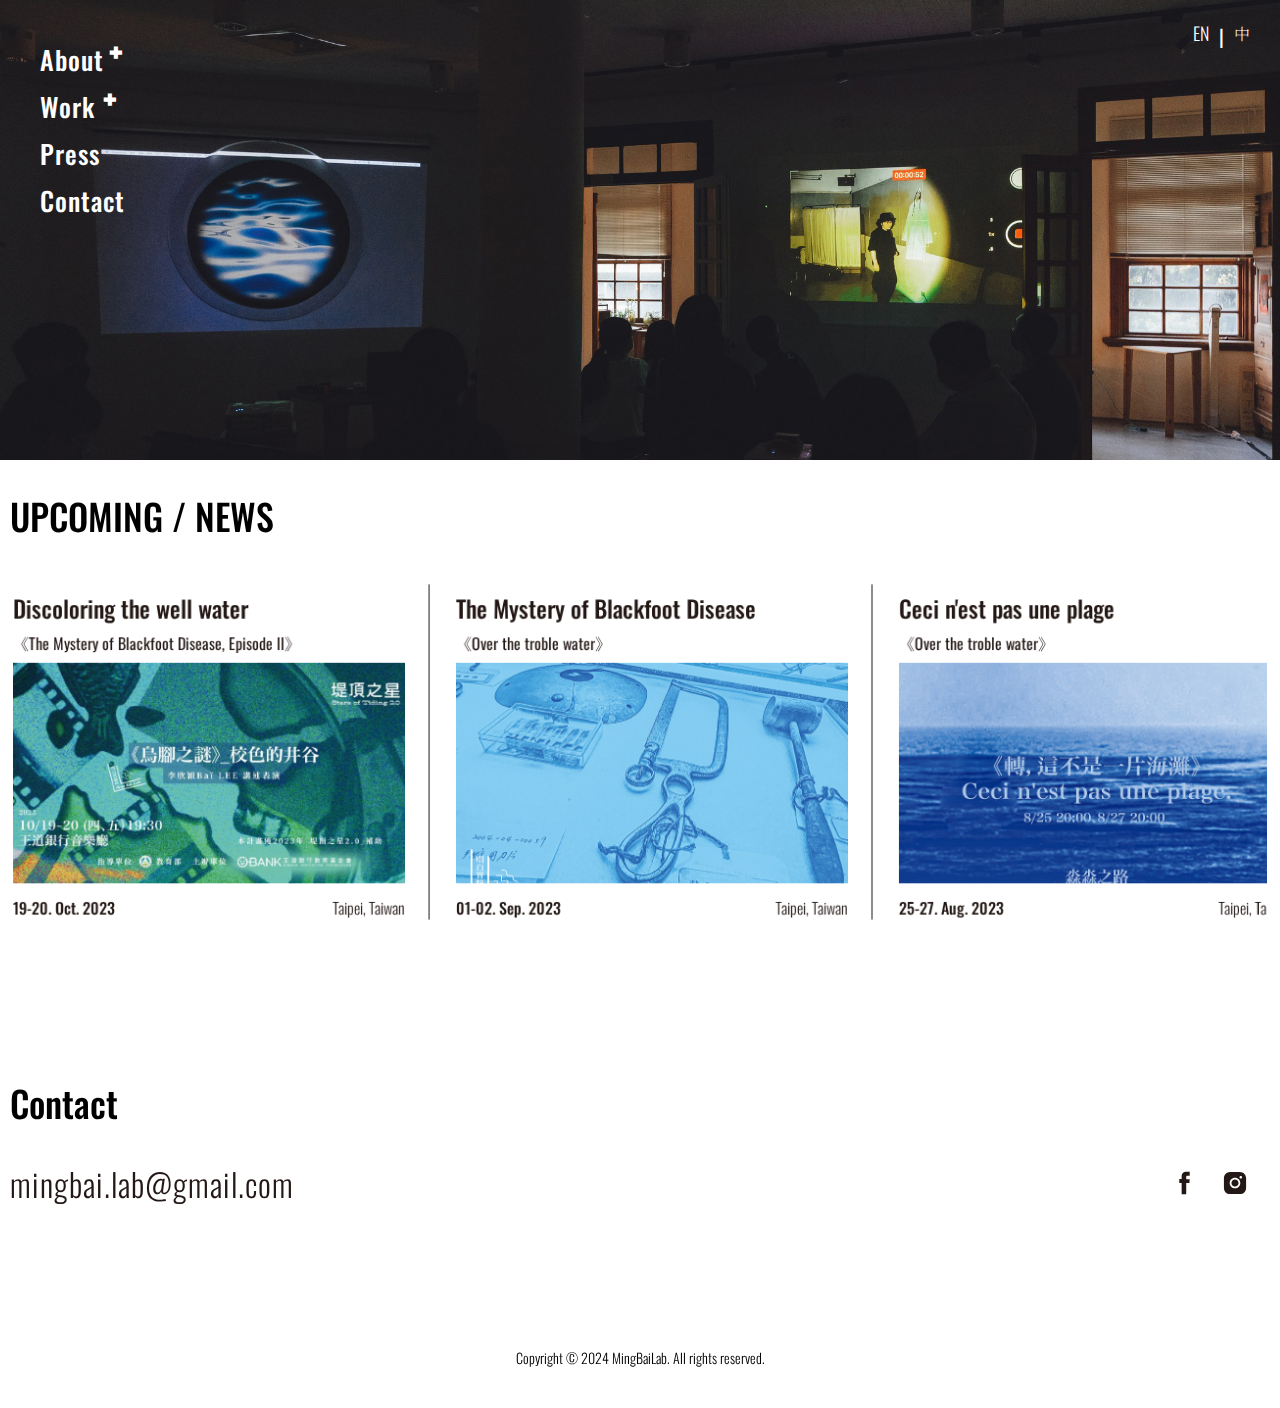
<file: index.html>
<!DOCTYPE html>
<html lang="en">

<head>
    <meta charset="UTF-8">
    <meta http-equiv="X-UA-Compatible" content="IE=edge">
    <meta name="viewport" content="width=device-width, initial-scale=1.0">
    <link rel="shortcut icon" href="favicon.png" />
    <link rel="bookmark" href="favicon.png" />
    <script src="https://cdnjs.cloudflare.com/ajax/libs/jquery/3.6.4/jquery.min.js"
        integrity="sha512-pumBsjNRGGqkPzKHndZMaAG+bir374sORyzM3uulLV14lN5LyykqNk8eEeUlUkB3U0M4FApyaHraT65ihJhDpQ=="
        crossorigin="anonymous" referrerpolicy="no-referrer"></script>
    <link rel="stylesheet" href="main.css">
    <link rel="stylesheet" href="Upcome.css">
    <title>MingBai.Lab</title>
</head>

<body>
    <header>
        <div class="navClass">
            <div class="webLogo">
                <a href="https://mingbailab.art/">
                    <svg version="1.1" id="font" x="0px" y="0px" viewBox="0 0 221.9 47.2" style="enable-background:new 0 0 221.9 47.2;" xml:space="preserve">
                        <g>
                            <g>
                                <path d="M24,22.2l-9.6,12h-2.5l-0.4-12L5,39.3H0l10.7-28h4.7l1,14.9l12.2-14.9h4.6l-10.7,28h-5L24,22.2z"/>
                                <path d="M36.7,19.3h5l-7.7,20h-5L36.7,19.3z M39.8,11.2h5l-1.5,3.9h-5L39.8,11.2z"/>
                                <path d="M61.7,23.7l-5.9,15.5h-5l5.4-14.1c0.6-1.5,0-2.2-1.6-2.2c-1.6,0-2.9,1.2-3.3,2.2l-5.4,14.1h-5l7.6-20h5l-0.7,1.9
                                    c1.7-1.5,3.5-2.2,5.5-2.2c2,0,3.3,0.7,3.8,2.1C62.3,21.9,62,23,61.7,23.7z"/>
                                <path d="M79.1,21.1l0.7-1.9h5L76.6,41c-0.6,1.6-1.3,2.7-2.6,3.8c-1.6,1.3-4.2,2.7-7.2,2.7c-4.1,0-6.8-2.5-5.4-6.1h5
                                    c-0.4,1.2,0.3,2,1.7,2c1.1,0,2-0.4,2.7-1.1c0.2-0.3,0.5-0.7,0.7-1.3l1.4-3.7c-1.2,1.1-3.3,2.3-5.6,2.3c-1.9,0-3.5-1-3.8-2.1
                                    c-0.4-1.3-0.1-1.6,0.4-2.9l4.2-11.1c0.6-1.5,1.1-1.9,2.8-3.2c1-0.8,2.4-1.2,4.2-1.2C77.3,19,78.5,19.9,79.1,21.1z M75.9,22.9
                                    c-2.1,0-3,1.3-3.4,2.5L69.6,33c-0.3,0.8-0.4,1.1,0,1.9c0.2,0.4,0.8,0.6,1.7,0.6c1.1,0,1.8-0.2,2.3-0.7c0.7-0.8,0.8-1,1.1-1.7
                                    l2.9-7.6c0.2-0.4,0.2-0.7,0.3-0.9C77.9,23.5,77,22.9,75.9,22.9z"/>
                            </g>
                            <g>
                                <path d="M115.2,13.7c0.8,0.9,0.8,2.3,0.1,4.2l-0.8,2.1c-0.8,2.1-2.4,3.6-4.9,4.5c1.7,1,2.2,2.5,1.4,4.7l-1.2,3.3
                                    c-1.3,3.5-5.6,6.8-11.1,6.8h-7.7l10.7-28h8.2C112.5,11.2,113.9,12.2,115.2,13.7z M104.7,32.5l1.2-3.3c0.7-1.8-0.3-2.9-2.4-2.9
                                    h-2.8l-3.4,9h2.9C102.5,35.3,104.2,33.9,104.7,32.5z M109.7,19.6l0.7-1.7c0.7-1.8-0.4-2.8-2.4-2.8h-2.8l-2.9,7.7h3
                                    C107.7,22.8,109,21.3,109.7,19.6z"/>
                                <path d="M117.5,39.5c-2.2,0-3.5-0.8-3.9-2.3c-0.3-0.9,0.1-1.7,0.4-2.5l0.9-2.3c0.6-1.5,1.4-2.6,2.7-3.3c1.2-0.7,2.2-1.2,3.1-1.5
                                    s1.8-0.4,2.9-0.4h3.4l0.7-1.7c0.3-0.8,0.5-1.1,0-1.9c-0.2-0.4-0.7-0.6-1.3-0.6c-1.6,0-2.9,1-3.4,2h-5c1.1-2.9,5.2-5.9,9.7-5.9
                                    c3.9,0,6.6,2.5,5.3,5.9l-5.5,14.3h-5l0.8-2C121.7,38.4,119.9,39.5,117.5,39.5z M119.9,32.4l-0.4,1c-0.4,1.2,0.4,2.1,1.8,2.1
                                    c2.3,0,3-1.7,3.5-3.1l0.7-1.9h-1.9C121.7,30.5,120.4,31.1,119.9,32.4z"/>
                                <path d="M141.3,19.3h5l-7.6,20h-5L141.3,19.3z M140.1,10.8h4.4l-1.8,4.7h-4.4L140.1,10.8z M149.6,10.8h4.4l-1.8,4.7h-4.4
                                    L149.6,10.8z"/>
                            </g>
                            <g>
                                <path d="M158,39.3l10.7-28h5l-9.2,24h9.9l-1.5,4L158,39.3L158,39.3z"/>
                                <path d="M183.8,39.5c-2.2,0-3.5-0.8-3.9-2.3c-0.3-0.9,0.1-1.7,0.4-2.5l0.9-2.3c0.6-1.5,1.4-2.6,2.7-3.3s2.2-1.2,3.1-1.5
                                    c0.9-0.3,1.8-0.4,2.9-0.4h3.4l0.7-1.7c0.3-0.8,0.5-1.1,0-1.9c-0.2-0.4-0.7-0.6-1.4-0.6c-1.6,0-2.9,1-3.4,2h-5
                                    c1.1-2.9,5.2-5.9,9.7-5.9c3.9,0,6.6,2.5,5.3,5.9l-5.5,14.3h-5l0.8-2C188,38.4,186.2,39.5,183.8,39.5z M186.2,32.4l-0.4,1
                                    c-0.4,1.2,0.4,2.1,1.8,2.1c2.3,0,3-1.7,3.5-3.1l0.7-1.9H190C188,30.5,186.7,31.1,186.2,32.4z"/>
                                <path d="M201.6,35.2c0-0.7,0.2-1.4,0.4-2.1l8.4-21.9h5l-3.8,10c1.7-1.5,3.5-2.2,5.5-2.2c2.1,0,3.2,0.4,3.6,1.3
                                    c0.5,1.4,0.4,2.2,0,3.3l-3.8,9.9c-0.7,1.7-2,3.1-3.9,4.2c-2,1.2-4,1.8-6,1.8C203.7,39.5,201.5,37.8,201.6,35.2z M210.1,25.2
                                    l-3,7.9c-0.6,1.5-0.2,2.3,1.6,2.3c1.6,0,2.9-1.2,3.3-2.2l3.1-8.1c0.5-1.3-0.2-2.2-1.7-2.2C211.8,23,210.5,24.2,210.1,25.2z"/>
                            </g>
                        </g>
                    </svg>
                </a>
            </div>
            <input type="checkbox" class="toggleSidebar" id="toggleSidebar" checked="checked">
            <label for="toggleSidebar" class="toggleIcon">
                <div class="Mline1"></div>
                <div class="Mline2"></div>
                <div class="Mline3"></div>
            </label>
            <div class="navList">
                <ul class="listitem">
                    <li class="artists">About
                        <ul>
                            <li><a href="https://sandididi.github.io/Ming_Bai_test/about/#ab_text">&ensp;Ming Baï Lab</a></li>
                            <li><a href="https://sandididi.github.io/Ming_Bai_test/about/#mingchieh">&ensp;Ming Chieh Lee</a></li>
                            <li><a href="https://sandididi.github.io/Ming_Bai_test/about/#bai">&ensp;Baï Lee</a></li>
                        </ul>
                    </li>
                    <!-- <li>Agenda</li> -->
                    <li class="works">Work
                        <ul>
                            <li><a href="https://sandididi.github.io/Ming_Bai_test/project">&ensp;Project</a></li>
                            <li><a href="">&ensp;Event</a></li>
                            <li><a href="">&ensp;Choreography</a></li>
                            <li><a href="">&ensp;Visuals</a></li>
                        </ul>
                    </li>
                    <li><a href="https://sandididi.github.io/Ming_Bai_test/press">Press</a></li>
                    <li><a href="#contact">Contact</a></li>
                </ul>
                <ul class="onTitem md_ontour">
                    <li><a href="https://www.mingbailab.art/ontour">Upcoming</a></li>
                    <div class="slider">
                        <div class="slides">
                            <input type="radio" name="radio-btn" id="numBtn1" checked="checked" />
                            <input type="radio" name="radio-btn" id="numBtn2" />
                            <input type="radio" name="radio-btn" id="numBtn3" />
                            <input type="radio" name="radio-btn" id="numBtn4" />

                            <div class="carousel-manual">
                                <label for="numBtn1" class="manual-btn" id="numBtn1">1</label>
                                <label for="numBtn2" class="manual-btn" id="numBtn2">2</label>
                                <label for="numBtn3" class="manual-btn" id="numBtn3">3</label>
                                <label for="numBtn4" class="manual-btn" id="numBtn4">4</label>
                            </div>
                            <div class="tour-carousel-group">
                                <div class="textWhite">
                                    <a href="http://" target="_blank" rel="noopener noreferrer">
                                        <div class="carousel-text">
                                            <div class="show">
                                                <div class="date lang" key="showdate1">19.AUG.2023</div>
                                                <div class="program lang" key="show1">Hey!! Let’s Go Housekeeping !!</div>
                                            </div>
                                            <img src="img/arrow_1.png" alt="">
                                        </div>
                                    </a>
                                    <a href="http://" target="_blank" rel="noopener noreferrer">
                                        <div class="carousel-text">
                                            <div class="show">
                                                <div class="date lang" key="showdate2">25.AUG.2023｜27.AUG.2023</div>
                                                <div class="program lang" key="show2">Marking along the Edge</div>
                                            </div>
                                            <img src="img/arrow_1.png" alt="">
                                        </div>
                                    </a>
                                    <a href="http://" target="_blank" rel="noopener noreferrer">
                                        <div class="carousel-text">
                                            <div class="show">
                                                <div class="date lang" key="showdate3">25.AUG.2023｜27.AUG.2023</div>
                                                <div class="program lang" key="show3">Ceci n'est pas une plage</div>
                                            </div>
                                            <img src="img/arrow_1.png" alt="">
                                        </div>
                                    </a>
                                    <a href="http://" target="_blank" rel="noopener noreferrer">
                                        <div class="carousel-text">
                                            <div class="show">
                                                <div class="date lang" key="showdate4">01.SEP.2023｜02.SEP.2023</div>
                                                <div class="program lang" key="show4">The Mystery of Blackfoot Disease</div>
                                            </div>
                                            <img src="img/arrow_1.png" alt="">
                                        </div>
                                    </a>
                                </div>
                            </div>
                            <div class="tour-carousel-group">
                                <div class="textGray">
                                    <div class="carousel-text ">
                                        <div class="show">
                                            <div class="date lang" key="showdate1">19.AUG.2023</div>
                                            <div class="program lang" key="show1">Hey!! Let’s Go Housekeeping !!</div>
                                        </div>
                                    </div>
                                    <div class="carousel-text ">
                                        <div class="show">
                                            <div class="date lang" key="showdate2">25.AUG.2023｜27.AUG.2023</div>
                                            <div class="program lang" key="show2">Marking along the Edge</div>
                                        </div>
                                    </div>
                                    <div class="carousel-text ">
                                        <div class="show">
                                            <div class="date lang" key="showdate3">25.AUG.2023｜27.AUG.2023</div>
                                            <div class="program lang" key="show3">Ceci n'est pas une plage</div>
                                        </div>
                                    </div>
                                    <div class="carousel-text ">
                                        <div class="show">
                                            <div class="date lang" key="showdate4">01.SEP.2023｜02.SEP.2023</div>
                                            <div class="program lang" key="show4">The Mystery of Blackfoot Disease</div>
                                        </div>
                                    </div>
                                </div>
                            </div>
                            <div class="carousel-auto">
                                <div class="auto-btn1"></div>
                                <div class="auto-btn2"></div>
                                <div class="auto-btn3"></div>
                                <div class="auto-btn4"></div>
                            </div>
                        </div>

                    </div>
                </ul>
                <div id="navId">
                    <nav class="language">
                        <a href="#en">
                            <li class="translate lang" id="en-gb" key="langBtnEn">EN</li>
                        </a>|
                        <a href="#zh-tw">
                            <li class="translate lang" id="zh-tw" key="langBtnTw">中</li>
                        </a>
                        <!-- <a href="#fr">
                            <li class="translate lang" id="fr" key="langBtnFr">FR</li>
                        </a> -->
                    </nav>
                </div>
                <div class="logo">
                    <img src="img/logo.svg" alt="" srcset="">
                </div>
            </div>
        </div>
    </header>
    <div class="logo">
        <img src="img/logo.svg" alt="" srcset="">
    </div>

    <div class="banner">
        <div class="imgs">
        </div>
        <div class="banner_nav_btn">
            <ul>
                <li class="artists">About
                    <ul>
                        <li><a href="https://sandididi.github.io/Ming_Bai_test/about/#ab_text">&ensp;Ming Baï Lab</a></li>
                        <li><a href="https://sandididi.github.io/Ming_Bai_test/about/#mingchieh">&ensp;Ming Chieh Lee</a></li>
                        <li><a href="https://sandididi.github.io/Ming_Bai_test/about/#bai">&ensp;Baï Lee</a></li>
                    </ul>
                </li>
                <!-- <li><a href="/ontour/index.html">Agenda</a></li> -->
                <li class="works">Work
                    <ul>
                        <li><a href="https://sandididi.github.io/Ming_Bai_test/project">Project</a></li>
                        <li>Event</li>
                        <li>Choreography</li>
                        <li>Visuals</li>
                    </ul>
                </li>
                <li><a href="https://sandididi.github.io/Ming_Bai_test/press">Press</a></li>
                <li><a href="#contact">Contact</a></li>
            </ul>
            
        </div>
        <div class="banner_lang_btn">
            <ul class="language">
                <a href="#en">
                    <li class="translate lang" id="en-gb" key="langBtnEn">EN</li>
                </a>|
                <a href="#zh-tw">
                    <li class="translate lang" id="zh-tw" key="langBtnTw">中</li>
                </a>
                <!-- <a href="#fr">
                    <li class="translate lang" id="fr" key="langBtnFr">FR</li>
                </a> -->
            </ul>
        </div>
    </div>
    
    <div class="container">
        <h3 class="sliderTit">UPCOMING / NEWS</h3> 
        <div class="Hori_items">
            <a class="item" href="" rel="noopener noreferrer">
                <h4 class="lang" key="show5">Discoloring the well water</h4>
                <span class="proj">《The Mystery of Blackfoot 
                    Disease, Episode II》</span>
                <div class="n-img"><img src="img/1019.jpg" alt=""></div>
                <div class="time_proj">
                    <span class="time">19-20. Oct. 2023</span>
                    <span class="loc">Taipei, Taiwan</span>
                </div>
            </a>
            <a class="item" href="" rel="noopener noreferrer">
                <h4 class="lang" key="show4">The Mystery of Blackfoot Disease</h4>
                <span class="proj">《Over the troble water》</span>
                <div class="n-img"><img src="img/showitem_04.jpg" alt=""></div>
                <div class="time_proj">
                    <span class="time">01-02. Sep. 2023</span>
                    <span class="loc">Taipei, Taiwan</span>
                </div>
            </a>
            <a class="item" href="" rel="noopener noreferrer">
                <h4 class="lang" key="show3">Ceci n'est pas une plage</h4>
                <span class="proj">《Over the troble water》</span>
                <div class="n-img"><img src="img/showitem_03.jpg" alt=""></div>
                <div class="time_proj">
                    <span class="time">25-27. Aug. 2023</span>
                    <span class="loc">Taipei, Taiwan</span>
                </div>
                <span ></span>
            </a>
            <a class="item" href="" rel="noopener noreferrer">
                <h4 class="lang" key="show2">Marking along the Edge</h4>
                <span class="proj">《Over the troble water》</span>
                <div class="n-img"><img src="img/showitem_02.jpg" alt=""></div>
                <div class="time_proj">
                    <span class="time">25-27. Aug. 2023</span>
                    <span class="loc">Taipei, Taiwans</span>
                </div>
            </a>
            <a class="item" href="" rel="noopener noreferrer">
                <h4 class="lang" key="show1"> Let’s Go Housekeeping !!</h4>
                <span class="proj">《Over the troble water》</span>
                <div class="n-img"><img src="img/showitem_01.jpg" alt=""></div>
                <div class="time_proj">
                    <span class="time">19. Aug. 2023</span>
                    <span class="loc">Taipei, Taiwan</span>
                </div>
            </a>
       </div>
       <h3 class="indexTit" id="contact">Contact</h3> 
       <div class="contact">
        <div><a class="socialMail" href="mailto: mingbai.lab@gmail.com">mingbai.lab@gmail.com</a></div>
        <div>
            <a class="socialMedia" href="https://www.facebook.com/MingBaiLab?mibextid=ZbWKwL" target="_blank"><svg id="layerA"
                xmlns="http://www.w3.org/2000/svg" viewBox="0 0 30 30">
                <path class="socialMediaColor"
                    d="m19.46,3.69c-.11,0-.22.02-.32.02-.98,0-1.96,0-2.94,0-.06,0-.12-.01-.18-.02,1.15,0,2.3,0,3.45,0Z" />
                <path class="socialMediaColor"
                    d="m16.25,11.14h3.47c-.07.71-.13,1.41-.2,2.11-.04.46-.08.93-.11,1.39-.02.27-.02.28-.3.29-.91,0-1.81,0-2.72,0-.05,0-.09,0-.16,0,0,.05,0,.1,0,.15,0,1.19,0,2.38,0,3.58,0,2.45-.02,4.89-.04,7.34,0,.32,0,.32-.32.32-1.36,0-2.72,0-4.08,0-.04,0-.08,0-.13,0,0-.05,0-.08,0-.12,0-3.2,0-6.4-.01-9.61,0-.5,0-1,0-1.5,0-.08-.04-.08-.1-.08-.31,0-.62,0-.93,0-.41,0-.81,0-1.22,0-.1,0-.13-.03-.13-.13,0-1.21,0-2.43,0-3.64,0-.1.04-.12.12-.12.74,0,1.48,0,2.24,0,0-.03.01-.07.01-.11,0-1.12,0-2.24.03-3.36.03-.91.28-1.76.88-2.48.52-.63,1.2-1,1.99-1.18.42-.09.85-.18,1.27-.21.61-.04,1.23-.02,1.85-.02.63,0,1.26,0,1.89-.01.13,0,.16.04.16.15,0,1.02.01,2.04.02,3.06,0,.21,0,.41.01.62,0,.1-.04.12-.13.12-.86,0-1.71,0-2.57.02-.08,0-.16,0-.24.03-.24.05-.42.17-.47.43-.04.23-.08.47-.09.71-.01.73,0,1.45,0,2.18,0,.02,0,.03.01.07Z" />
            </svg></a>
            <a class="socialMedia" href="https://www.instagram.com/ming.bai_lab?igsh=MzZoM21iMDRodGU3" target="_blank"><svg id="layerA"
                xmlns="http://www.w3.org/2000/svg" viewBox="0 0 30 30">
                <path class="socialMediaColor"
                    d="m18.55,15c0,1.96-1.59,3.55-3.55,3.55s-3.55-1.59-3.55-3.55,1.59-3.55,3.55-3.55c1.96,0,3.55,1.59,3.55,3.55Zm7.55-4.88v9.76c0,3.43-2.78,6.21-6.21,6.21h-9.76c-3.43,0-6.21-2.78-6.21-6.21v-9.76c0-3.43,2.78-6.21,6.21-6.21h9.76c3.43,0,6.21,2.78,6.21,6.21Zm-5.77,4.88c0-2.94-2.38-5.33-5.33-5.33s-5.33,2.38-5.33,5.33,2.38,5.33,5.33,5.33c2.94,0,5.32-2.39,5.33-5.33Zm1.78-5.77c0-.74-.6-1.33-1.33-1.33s-1.33.6-1.33,1.33.6,1.33,1.33,1.33,1.33-.6,1.33-1.33Z" />
            </svg></a>
        </div>
        
       </div>

        <div class="footer">
            <p>Copyright &copy; 2024 MingBaiLab. All rights reserved.</p>
        </div>
    </div>
    <script>

        var dataReload = document.querySelectorAll("[data-reload]");
        var arrLang = {
            "zh-tw": {
                "langBtnTw": "中",
                "langBtnEn": "EN",
                "langBtnFr": "FR",
                "intro": "明白實驗所",
                "show1": "淼淼之路 ― 溺水《轉，看看有沒有什麼好地方》",
                "show2": "淼淼之路 ― 海水《沿著邊緣塗抹記號》",
                "show3": "淼淼之路 ― 水水《轉，這不是一片海灘》",
                "show4": "淼淼之路 ― 井水《烏腳之謎》講述表演",
                "show5": "《烏腳之謎》― 校色的井谷",
                "showdate1": "2023.AUG.19",
                "showdate2": "2023.AUG.25｜2023.AUG.27",
                "showdate3": "2023.AUG.25｜2023.AUG.27",
                "showdate4": "2023.SEP.01｜2023.SEP.02",
                "cont_loc": "台北市士林區德行東路395號6號",
                "cont_loc2": " "
            },
            "en-gb": {
                "langBtnTw": "中",
                "langBtnEn": "EN",
                "langBtnFr": "FR",
                "intro": "MingBaïLab.",
                "show1": "Hey!! Let’s Go Housekeeping !!",
                "show2": "Marking along the Edge",
                "show3": "Ceci n'est pas une plage",
                "show4": "The Mystery of Blackfoot Disease",
                "show5": "Discoloring the well water",
                "showdate1": "19.AUG.2023",
                "showdate2": "25.AUG.2023｜27.AUG.2023",
                "showdate3": "25.AUG.2023｜27.AUG.2023",
                "showdate4": "01.SEP.2023｜02.SEP.2023",
                "cont_loc": "No. 6, Ln. 395, Dexing E. Rd., Shilin Dist.",
                "cont_loc2": ", Taipei City, Taiwan (R.O.C.)"
            },
            "fr": {
                "langBtnTw": "中",
                "langBtnEn": "EN",
                "langBtnFr": "FR",
                "intro": "Laboratoire MingBaï",
                "show1": "Hey!! Let’s Go Housekeeping !!",
                "show2": "Marking along the Edge",
                "show3": "Ceci n'est pas une plage",
                "show4": "The Mystery of Blackfoot Disease",
                "show5": "Discoloring the well water",
                "showdate1": "19.AUG.2023",
                "showdate2": "25.AUG.2023｜27.AUG.2023",
                "showdate3": "25.AUG.2023｜27.AUG.2023",
                "showdate4": "01.SEP.2023｜02.SEP.2023",
                "cont_loc": "No. 6, Ln. 395, Dexing E. Rd., Shilin Dist., ",
                "cont_loc2": "No. 6, Ln. 395, Dexing E. Rd., Shilin Dist.",
                "cont_loc2": ", Taipei City, Taiwan (R.O.C.)"

            }
        };
        $(document).ready(function () {
            //lang
            var lang = 'en';
            $(".lang").each(function (index, element) {
                $(this).text(arrLang[lang][$(this).attr("key")]);
            });

            var counter = 1;
            setInterval(function () {
                document.getElementById('numBtn' + counter).checked = true;
                counter++;
                if (counter > 4) {
                    counter = 1;
                }
            }, 5000);
        });
        $(".translate").click(function () {
            var lang = $(this).attr("id");

            $(".lang").each(function (index, element) {
                $(this).text(arrLang[lang][$(this).attr("key")]);
            });
        });
        $("#zh-tw").click(function () {
            $(".program").css("font-size", "18px");
        });
        $("#en-gb").click(function () {
            $(".program").css("font-size", "22px");
        });
        $("#fr").click(function () {
            $(".program").css("font-size", "22px");
        });

        $(".artists").click(function () {
            $(this).toggleClass("artOpen", 1000);
            $(".works").removeClass("workOpen", 1000);
        });
        $(".works").click(function () {
            $(this).toggleClass("workOpen", 1000);
            $(".artists").removeClass("artOpen", 1000);
        });

        //smalldevice
        $(window).resize(function () {
            var smalldevice = $(window).height();
            if (smalldevice < 730) {
                $(".textGray").hide(300);
                $("#logo").hide(300);
            } else {
                $(".textGray").show(300);
                $("#logo").show(300);
            }
        });

        const slider = document.querySelector('.Hori_items');
        let isDown = false;
        let startX;
        let scrollLeft;

        slider.addEventListener('mousedown', (e) => {
          isDown = true;
          slider.classList.add('active');
          startX = e.pageX - slider.offsetLeft;
          scrollLeft = slider.scrollLeft;
        });
        slider.addEventListener('mouseleave', () => {
          isDown = false;
          slider.classList.remove('active');
        });
        slider.addEventListener('mouseup', () => {
          isDown = false;
          slider.classList.remove('active');
        });
        slider.addEventListener('mousemove', (e) => {
          if(!isDown) return;
          e.preventDefault();
          const x = e.pageX - slider.offsetLeft;
          const walk = (x - startX)*1.5; //scroll-fast
          slider.scrollLeft = scrollLeft - walk;
          console.log(walk);
        });
    </script>
</body>

</html>
</file>
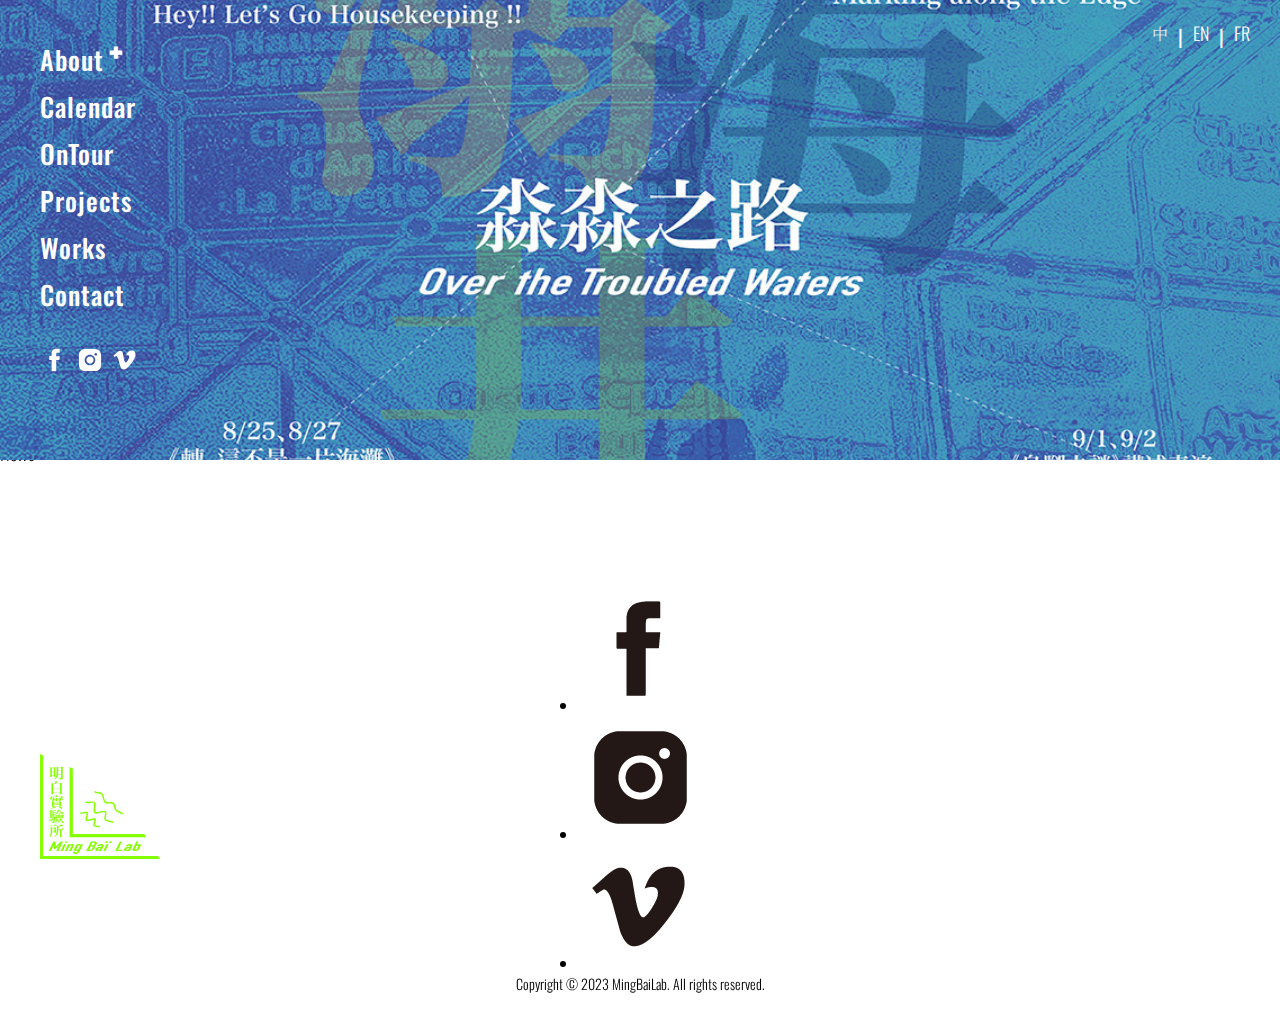
<file: ontour/index.html>
<!DOCTYPE html>
<html lang="en">

<head>
    <meta charset="UTF-8">
    <meta http-equiv="X-UA-Compatible" content="IE=edge">
    <meta name="viewport" content="width=device-width, initial-scale=1.0">
    <link rel="shortcut icon" href="../favicon.png" />
    <link rel="bookmark" href="../favicon.png" />
    <script src="https://cdnjs.cloudflare.com/ajax/libs/jquery/3.6.4/jquery.min.js"
        integrity="sha512-pumBsjNRGGqkPzKHndZMaAG+bir374sORyzM3uulLV14lN5LyykqNk8eEeUlUkB3U0M4FApyaHraT65ihJhDpQ=="
        crossorigin="anonymous" referrerpolicy="no-referrer"></script>
    <link rel="stylesheet" href="../main.css">
    <link rel="stylesheet" href="ontour.css">
    <title>MingBai.Lab</title>
</head>

<body>
    <header>
        <div class="navClass">
            <div class="webLogo">
                <a href="https://mingbailab.art/">
                    <img src="../img/fontlogo.svg" alt="" srcset="">
                </a>
            </div>
            <input type="checkbox" class="toggleSidebar" id="toggleSidebar" checked="checked">
            <label for="toggleSidebar" class="toggleIcon">
                <div class="Mline1"></div>
                <div class="Mline2"></div>
                <div class="Mline3"></div>
            </label>
            <div class="navList">
                <ul class="listitem">
                    <li class="artists">About
                        <ul>
                            <li><a href="https://mingbailab.art/">&ensp;Ming Baï Lab</a></li>
                            <li>&ensp;Ming Chieh Lee</li>
                            <li>&ensp;Baï Lee</li>
                        </ul>
                    </li>
                    <li>Calendar</li>
                    <li class="lg_ontour" onclick="document.location.reload()">OnTour</li>
                    <li>Projects</li>
                    <li>Works</li>
                    <!-- <li>Shop</li> -->
                    <li>Contact</li>
                </ul>
                <ul class="onTitem md_ontour">
                    <li onclick="document.location.reload()">OnTour</li>
                    <div class="slider">
                        <div class="slides">
                            <input type="radio" name="radio-btn" id="numBtn1" checked="checked" />
                            <input type="radio" name="radio-btn" id="numBtn2" />
                            <input type="radio" name="radio-btn" id="numBtn3" />
                            <input type="radio" name="radio-btn" id="numBtn4" />

                            <div class="carousel-manual">
                                <label for="numBtn1" class="manual-btn" id="numBtn1">1</label>
                                <label for="numBtn2" class="manual-btn" id="numBtn2">2</label>
                                <label for="numBtn3" class="manual-btn" id="numBtn3">3</label>
                                <label for="numBtn4" class="manual-btn" id="numBtn4">4</label>
                            </div>
                            <div class="tour-carousel-group">
                                <div class="textWhite">
                                    <a href="http://" target="_blank" rel="noopener noreferrer">
                                        <div class="carousel-text">
                                            <div class="show">
                                                <div class="date lang" key="showdate1">2023.AUG.19</div>
                                                <div class="program lang" key="show1">淼淼之路―溺水《轉，看看有沒有什麼好地方》</div>
                                            </div>
                                            <img src="../img/arrow_1.png" alt="">
                                        </div>
                                    </a>
                                    <a href="http://" target="_blank" rel="noopener noreferrer">
                                        <div class="carousel-text">
                                            <div class="show">
                                                <div class="date lang" key="showdate2">2023.AUG.25｜2023.AUG.27</div>
                                                <div class="program lang" key="show2">淼淼之路―海水《沿著邊緣塗抹記號》身體郊遊版</div>
                                            </div>
                                            <img src="../img/arrow_1.png" alt="">
                                        </div>
                                    </a>
                                    <a href="http://" target="_blank" rel="noopener noreferrer">
                                        <div class="carousel-text">
                                            <div class="show">
                                                <div class="date lang" key="showdate3">2023.AUG.25｜2023.AUG.27</div>
                                                <div class="program lang" key="show3">淼淼之路―水水《轉，這不是一片海灘》</div>
                                            </div>
                                            <img src="../img/arrow_1.png" alt="">
                                        </div>
                                    </a>
                                    <a href="http://" target="_blank" rel="noopener noreferrer">
                                        <div class="carousel-text">
                                            <div class="show">
                                                <div class="date lang" key="showdate4">2023.SEP.01｜2023.SEP.02</div>
                                                <div class="program lang" key="show4">淼淼之路―井水《烏腳之謎》</div>
                                            </div>
                                            <img src="../img/arrow_1.png" alt="">
                                        </div>
                                    </a>
                                </div>
                            </div>
                            <div class="tour-carousel-group">
                                <div class="textGray">
                                    <div class="carousel-text ">
                                        <div class="show">
                                            <div class="date lang" key="showdate1">2023.AUG.19</div>
                                            <div class="program lang" key="show1">淼淼之路―溺水《轉，看看有沒有什麼好地方》</div>
                                        </div>
                                    </div>
                                    <div class="carousel-text ">
                                        <div class="show">
                                            <div class="date lang" key="showdate2">2023.AUG.25｜2023.AUG.27</div>
                                            <div class="program lang" key="show2">淼淼之路―海水《沿著邊緣塗抹記號》身體郊遊版</div>
                                        </div>
                                    </div>
                                    <div class="carousel-text ">
                                        <div class="show">
                                            <div class="date lang" key="showdate3">2023.AUG.25｜2023.AUG.27</div>
                                            <div class="program lang" key="show3">淼淼之路―水水《轉，這不是一片海灘》</div>
                                        </div>
                                    </div>
                                    <div class="carousel-text ">
                                        <div class="show">
                                            <div class="date lang" key="showdate4">2023.SEP.01｜2023.SEP.02</div>
                                            <div class="program lang" key="show4">淼淼之路―井水《烏腳之謎》</div>
                                        </div>
                                    </div>
                                </div>
                            </div>
                            <div class="carousel-auto">
                                <div class="auto-btn1"></div>
                                <div class="auto-btn2"></div>
                                <div class="auto-btn3"></div>
                                <div class="auto-btn4"></div>
                            </div>
                        </div>

                    </div>
                </ul>
                <div id="navId">
                    <nav class="language">
                        <a href="#zh-tw">
                            <li class="translate lang" id="zh-tw" key="langBtnTw">中</li>
                        </a>|
                        <a href="#en">
                            <li class="translate lang" id="en-gb" key="langBtnEn">EN</li>
                        </a>|
                        <a href="#fr">
                            <li class="translate lang" id="fr" key="langBtnFr">FR</li>
                        </a>
                    </nav>
                </div>
                <div class="logo">
                    <img src="../img/logo.svg" alt="" srcset="">
                </div>
            </div>
        </div>
    </header>
    <div class="logo">
        <img src="../img/logo.svg" alt="" srcset="">
    </div>

    <div class="banner">
        <div class="imgs">
        </div>
        <div class="banner_nav_btn">
            <ul>
                <li class="artists">About
                    <ul>
                        <li>&ensp;Ming Baï Lab</li>
                        <li>&ensp;Ming Chieh Lee</li>
                        <li>&ensp;Baï Lee</li>
                    </ul>
                </li>
                <li>Calendar</li>
                <li onclick="document.location.reload()">OnTour</li>
                <li>Projects</li>
                <li>Works</li>
                <!-- <li>Shop</li> -->
                <li>Contact</li>
            </ul>
            <ul class="socialMedia">
                <a href="http://" target="_blank" rel="noopener noreferrer"><svg id="layerA"
                        xmlns="http://www.w3.org/2000/svg" viewBox="0 0 30 30">
                        <path class="socialMediaColor"
                            d="m19.46,3.69c-.11,0-.22.02-.32.02-.98,0-1.96,0-2.94,0-.06,0-.12-.01-.18-.02,1.15,0,2.3,0,3.45,0Z" />
                        <path class="socialMediaColor"
                            d="m16.25,11.14h3.47c-.07.71-.13,1.41-.2,2.11-.04.46-.08.93-.11,1.39-.02.27-.02.28-.3.29-.91,0-1.81,0-2.72,0-.05,0-.09,0-.16,0,0,.05,0,.1,0,.15,0,1.19,0,2.38,0,3.58,0,2.45-.02,4.89-.04,7.34,0,.32,0,.32-.32.32-1.36,0-2.72,0-4.08,0-.04,0-.08,0-.13,0,0-.05,0-.08,0-.12,0-3.2,0-6.4-.01-9.61,0-.5,0-1,0-1.5,0-.08-.04-.08-.1-.08-.31,0-.62,0-.93,0-.41,0-.81,0-1.22,0-.1,0-.13-.03-.13-.13,0-1.21,0-2.43,0-3.64,0-.1.04-.12.12-.12.74,0,1.48,0,2.24,0,0-.03.01-.07.01-.11,0-1.12,0-2.24.03-3.36.03-.91.28-1.76.88-2.48.52-.63,1.2-1,1.99-1.18.42-.09.85-.18,1.27-.21.61-.04,1.23-.02,1.85-.02.63,0,1.26,0,1.89-.01.13,0,.16.04.16.15,0,1.02.01,2.04.02,3.06,0,.21,0,.41.01.62,0,.1-.04.12-.13.12-.86,0-1.71,0-2.57.02-.08,0-.16,0-.24.03-.24.05-.42.17-.47.43-.04.23-.08.47-.09.71-.01.73,0,1.45,0,2.18,0,.02,0,.03.01.07Z" />
                    </svg></a>
                <a href="http://" target="_blank" rel="noopener noreferrer"><svg id="layerA"
                        xmlns="http://www.w3.org/2000/svg" viewBox="0 0 30 30">
                        <path class="socialMediaColor"
                            d="m18.55,15c0,1.96-1.59,3.55-3.55,3.55s-3.55-1.59-3.55-3.55,1.59-3.55,3.55-3.55c1.96,0,3.55,1.59,3.55,3.55Zm7.55-4.88v9.76c0,3.43-2.78,6.21-6.21,6.21h-9.76c-3.43,0-6.21-2.78-6.21-6.21v-9.76c0-3.43,2.78-6.21,6.21-6.21h9.76c3.43,0,6.21,2.78,6.21,6.21Zm-5.77,4.88c0-2.94-2.38-5.33-5.33-5.33s-5.33,2.38-5.33,5.33,2.38,5.33,5.33,5.33c2.94,0,5.32-2.39,5.33-5.33Zm1.78-5.77c0-.74-.6-1.33-1.33-1.33s-1.33.6-1.33,1.33.6,1.33,1.33,1.33,1.33-.6,1.33-1.33Z" />
                    </svg></a>
                <a href="http://" target="_blank" rel="noopener noreferrer"><svg id="layerA"
                        xmlns="http://www.w3.org/2000/svg" viewBox="0 0 30 30">\
                        <path class="socialMediaColor"
                            d="m25.52,9.89c-.1,2.14-1.6,5.07-4.5,8.8-3,3.89-5.54,5.83-7.61,5.83-1.28,0-2.37-1.19-3.26-3.56l-1.78-6.52c-.66-2.37-1.37-3.56-2.13-3.56-.16,0-.74.35-1.73,1.04l-1.04-1.33c1.08-.95,2.15-1.9,3.21-2.87,1.45-1.25,2.54-1.91,3.26-1.98,1.71-.16,2.77,1,3.16,3.51.43,2.7.73,4.38.89,5.04.49,2.24,1.04,3.36,1.63,3.36.46,0,1.15-.73,2.08-2.17.92-1.45,1.42-2.55,1.48-3.31.13-1.25-.36-1.88-1.48-1.88-.53,0-1.07.12-1.63.35,1.09-3.53,3.16-5.24,6.23-5.14,2.27.07,3.34,1.53,3.21,4.4h0Z" />
                    </svg></a>
            </ul>
        </div>
        <div class="banner_lang_btn">
            <ul class="language">
                <a href="#zh-tw">
                    <li class="translate lang" id="zh-tw" key="langBtnTw">中</li>
                </a>|
                <a href="#en">
                    <li class="translate lang" id="en-gb" key="langBtnEn">EN</li>
                </a>|
                <a href="#fr">
                    <li class="translate lang" id="fr" key="langBtnFr">FR</li>
                </a>
            </ul>
        </div>
    </div>
    <div class="content">
        <h3>OnTour</h3>
        <div class="performances">
            <div class="items">
                <a href="https://www.mingbailab.art/ontour/overthe3water-flood/">
                    <div class="itemImg"></div>
                    <div class="innerinfo">
                        <div class="perfor_Name lang" key="show1">淼淼之路 ― 溺水《轉，看看有沒有什麼好地方》</div>
                        <div class="date lang" key="showdate1">2023.AUG.19</div>
                    </div>
                </a>
            </div>
            <div class="items">
                <a href="https://www.mingbailab.art/ontour/overthe3water-overseas/">
                    <div class="itemImg"></div>
                    <div class="innerinfo">
                        <div class="perfor_Name lang" key="show2">淼淼之路 ― 海水《沿著邊緣塗抹記號》身體郊遊版</div>
                        <div class="date lang" key="showdate2">2023.AUG.25｜2023.AUG.27</div>
                    </div>
                </a>
            </div>
            <div class="items">
                <a href="https://www.mingbailab.art/ontour/overthe3water-siren/">
                    <div class="itemImg"></div>
                    <div class="innerinfo">
                        <div class="perfor_Name lang" key="show3">淼淼之路 ― 水水《轉，這不是一片海灘》</div>
                    <div class="date lang" key="showdate3">2023.AUG.25｜2023.AUG.27</div>
                    </div>
                </a>
            </div>
            <div class="items">
                <a href="https://www.mingbailab.art/ontour/overthe3water-wallwater/">
                    <div class="itemImg"></div>
                    <div class="innerinfo">
                        <div class="perfor_Name lang" key="show4">淼淼之路 ― 井水《烏腳之謎》講述表演 </div>
                        <div class="date lang" key="showdate4">2023.SEP.01｜2023.SEP.02</div>
                    </div>
                </a>
            </div>
        </div>
        <h3>News</h3>
        <div class="footer">
            <ul class="socialMedia">
                <li><a href=""><img src="../img/socialmedia_fb.png" alt=""></a></li>
                <li><a href=""><img src="../img/socialmedia_ig.png" alt=""></a></li>
                <li><a href=""><img src="../img/socialmedia_vimeo.png" alt=""></a></li>
            </ul>
            <p>Copyright &copy; 2023 MingBaiLab. All rights reserved.</p>
        </div>
    </div>



    <script>

        var dataReload = document.querySelectorAll("[data-reload]");
        var arrLang = {
            "zh-tw": {
                "langBtnTw": "中",
                "langBtnEn": "EN",
                "langBtnFr": "FR",
                "show1": "淼淼之路 ― 溺水《轉，看看有沒有什麼好地方》",
                "show2": "淼淼之路 ― 海水《沿著邊緣塗抹記號》身體郊遊版",
                "show3": "淼淼之路 ― 水水《轉，這不是一片海灘》",
                "show4": "淼淼之路 ― 井水《烏腳之謎》講述表演",
                "showdate1": "2023.AUG.19",
                "showdate2": "2023.AUG.25｜2023.AUG.27",
                "showdate3": "2023.AUG.25｜2023.AUG.27",
                "showdate4": "2023.SEP.01｜2023.SEP.02",
            },
            "en-gb": {
                "langBtnTw": "中",
                "langBtnEn": "EN",
                "langBtnFr": "FR",
                "show1": "Hey!! Let’s Go Housekeeping !!",
                "show2": "Marking along the Edge",
                "show3": "Ceci n'est pas une plage",
                "show4": "The Mystery of Blackfoot Disease",
                "showdate1": "19.AUG.2023",
                "showdate2": "25.AUG.2023｜27.AUG.2023",
                "showdate3": "25.AUG.2023｜27.AUG.2023",
                "showdate4": "01.SEP.2023｜02.SEP.2023",
            },
            "fr": {
                "langBtnTw": "中",
                "langBtnEn": "EN",
                "langBtnFr": "FR",
                "show1": "Hey!! Let’s Go Housekeeping !!",
                "show2": "Marking along the Edge",
                "show3": "Ceci n'est pas une plage",
                "show4": "The Mystery of Blackfoot Disease",
                "showdate1": "19.AUG.2023",
                "showdate2": "25.AUG.2023｜27.AUG.2023",
                "showdate3": "25.AUG.2023｜27.AUG.2023",
                "showdate4": "01.SEP.2023｜02.SEP.2023",

            }
        };
        $(document).ready(function () {
            //lang
            var lang = 'zh-tw';
            $(".lang").each(function (index, element) {
                $(this).text(arrLang[lang][$(this).attr("key")]);
            });

            var counter = 1;
            setInterval(function () {
                document.getElementById('numBtn' + counter).checked = true;
                counter++;
                if (counter > 4) {
                    counter = 1;
                }
            }, 5000);
        });
        $(".translate").click(function () {
            var lang = $(this).attr("id");

            $(".lang").each(function (index, element) {
                $(this).text(arrLang[lang][$(this).attr("key")]);
            });
        });
        $("#zh-tw").click(function () {
            $(".program").css("font-size", "18px");
            $(".perfor_Name").css("font-weight", "700");
            $(".perfor_Name").css("font-size", "24px");
        });
        $("#en-gb").click(function () {
            $(".program").css("font-size", "22px");
            $(".perfor_Name").css("font-weight", "500");
            $(".perfor_Name").css("font-size", "30px");
        });
        $("#fr").click(function () {
            $(".program").css("font-size", "22px");
            $(".perfor_Name").css("font-weight", "500");
            $(".perfor_Name").css("font-size", "30px");
        });

        //
        //navList
        //$(".artists").children('ul').hide();
        $(".artists").click(function () {
            $(this).toggleClass("artOpen", 1000);
        });



        //smalldevice
        $(window).resize(function () {
            var smalldevice = $(window).height();
            if (smalldevice < 730) {
                $(".textGray").hide(300);
                $("#logo").hide(300);
            } else {
                $(".textGray").show(300);
                $("#logo").show(300);
            }
        });
    </script>
</body>

</html>
</file>
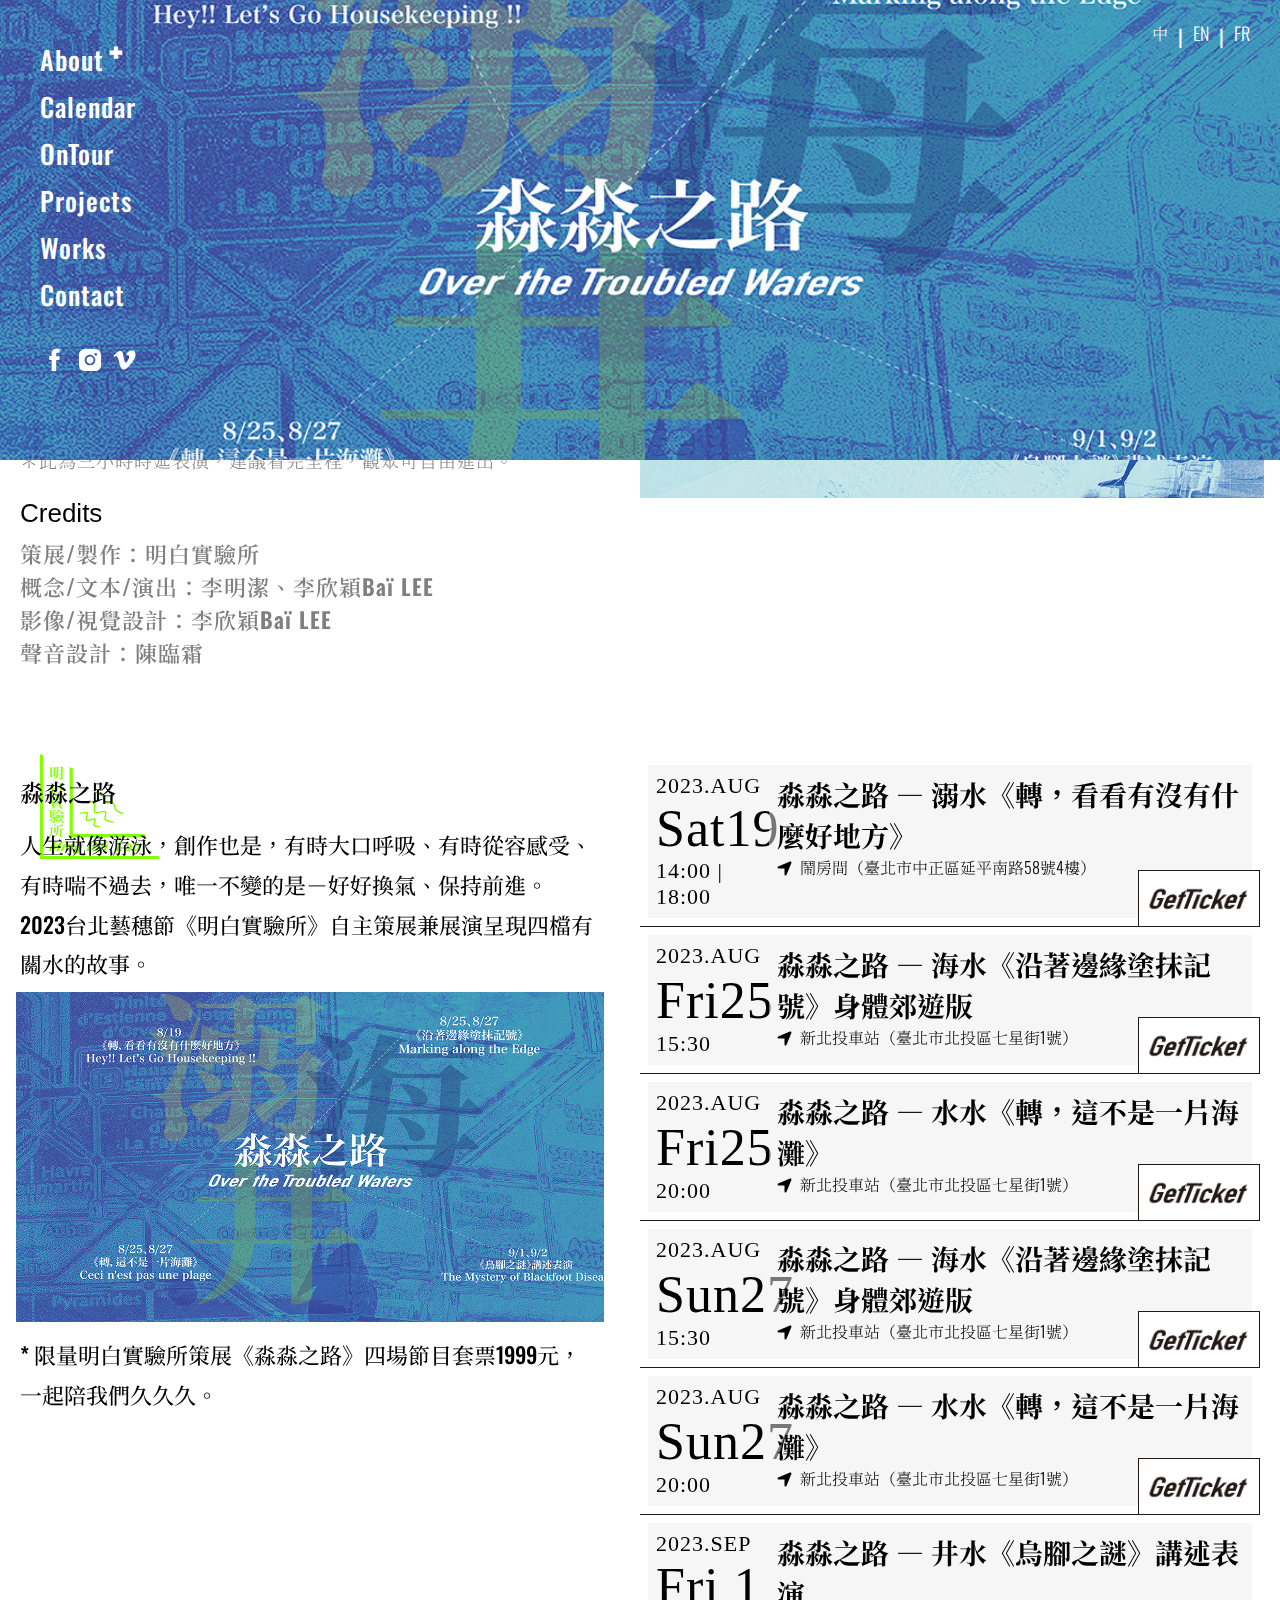
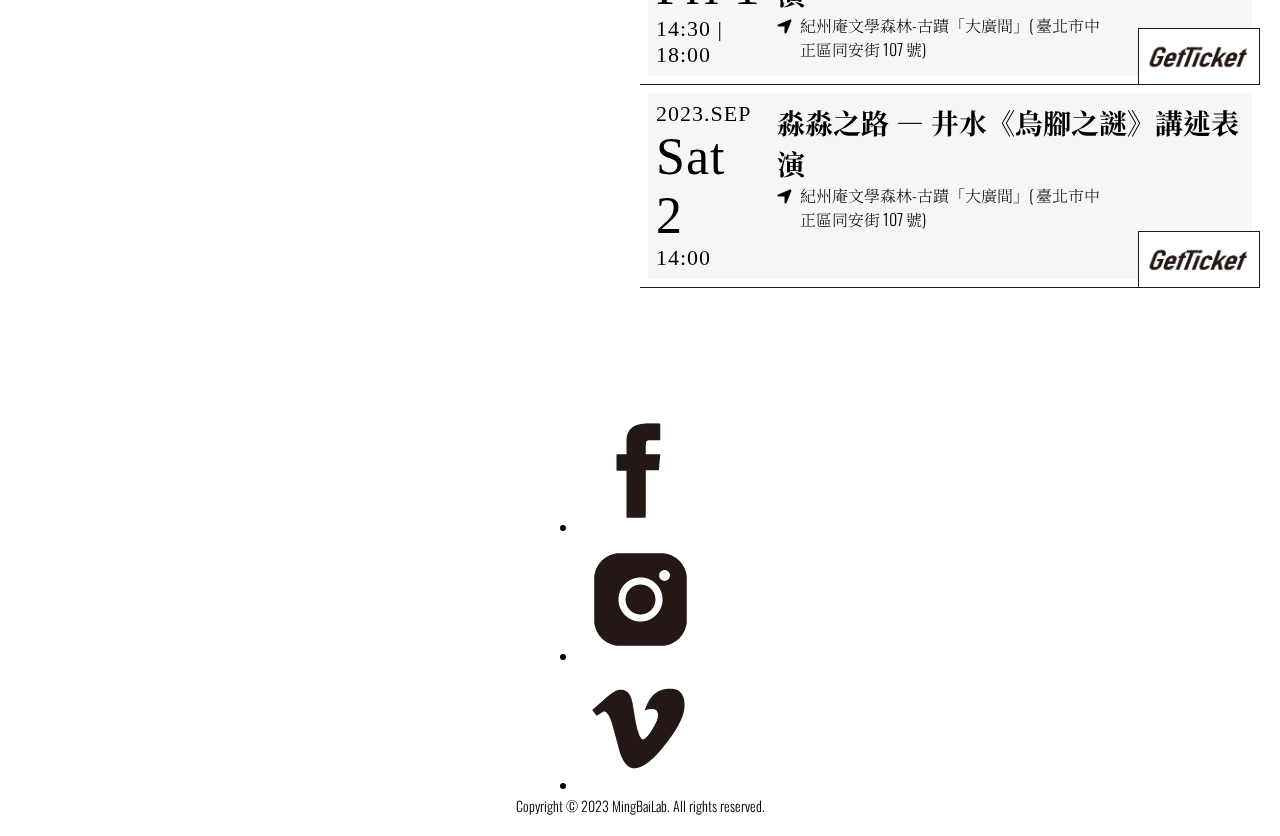
<file: ontour/overthe3water-flood/index.html>
<!DOCTYPE html>
<html lang="en">

<head>
    <meta charset="UTF-8">
    <meta http-equiv="X-UA-Compatible" content="IE=edge">
    <meta name="viewport" content="width=device-width, initial-scale=1.0">
    <link rel="shortcut icon" href="../../favicon.png" />
    <link rel="bookmark" href="../../favicon.png" />
    <script src="https://cdnjs.cloudflare.com/ajax/libs/jquery/3.6.4/jquery.min.js"
        integrity="sha512-pumBsjNRGGqkPzKHndZMaAG+bir374sORyzM3uulLV14lN5LyykqNk8eEeUlUkB3U0M4FApyaHraT65ihJhDpQ=="
        crossorigin="anonymous" referrerpolicy="no-referrer"></script>
    <link rel="stylesheet" href="../../main.css">
    <link rel="stylesheet" href="../ontourshow.css">
    <title>MingBai.Lab</title>
</head>

<body>
    <header>
        <div class="navClass">
            <div class="webLogo">
                <a href="https://mingbailab.art/">
                    <img src="../../img/fontlogo.svg" alt="" srcset="">
                </a>
            </div>
            <input type="checkbox" class="toggleSidebar" id="toggleSidebar" checked="checked">
            <label for="toggleSidebar" class="toggleIcon">
                <div class="Mline1"></div>
                <div class="Mline2"></div>
                <div class="Mline3"></div>
            </label>
            <div class="navList">
                <ul class="listitem">
                    <li class="artists">About
                        <ul>
                            <li><a href="https://mingbailab.art/">&ensp;Ming Baï Lab</a></li>
                            <li>&ensp;Ming Chieh Lee</li>
                            <li>&ensp;Baï Lee</li>
                        </ul>
                    </li>
                    <li>Calendar</li>
                    <li class="lg_ontour"><a href="https://www.mingbailab.art/ontour/">OnTour</a></li>
                    <li>Projects</li>
                    <li>Works</li>
                    <!-- <li>Shop</li> -->
                    <li>Contact</li>
                </ul>
                <ul class="onTitem md_ontour">
                    <li><a href="https://www.mingbailab.art/ontour/">OnTour</a></li>
                    <div class="slider">
                        <div class="slides">
                            <input type="radio" name="radio-btn" id="numBtn1" checked="checked" />
                            <input type="radio" name="radio-btn" id="numBtn2" />
                            <input type="radio" name="radio-btn" id="numBtn3" />
                            <input type="radio" name="radio-btn" id="numBtn4" />

                            <div class="carousel-manual">
                                <label for="numBtn1" class="manual-btn" id="numBtn1">1</label>
                                <label for="numBtn2" class="manual-btn" id="numBtn2">2</label>
                                <label for="numBtn3" class="manual-btn" id="numBtn3">3</label>
                                <label for="numBtn4" class="manual-btn" id="numBtn4">4</label>
                            </div>
                            <div class="tour-carousel-group">
                                <div class="textWhite">
                                    <a href="http://" target="_blank" rel="noopener noreferrer">
                                        <div class="carousel-text">
                                            <div class="show">
                                                <div class="date lang" key="showdate1">2023.AUG.19</div>
                                                <div class="program lang" key="show1">淼淼之路―溺水《轉，看看有沒有什麼好地方》</div>
                                            </div>
                                            <img src="../../img/arrow_1.png" alt="">
                                        </div>
                                    </a>
                                    <a href="http://" target="_blank" rel="noopener noreferrer">
                                        <div class="carousel-text">
                                            <div class="show">
                                                <div class="date lang" key="showdate2">2023.AUG.25｜2023.AUG.27</div>
                                                <div class="program lang" key="show2">淼淼之路―海水《沿著邊緣塗抹記號》身體郊遊版</div>
                                            </div>
                                            <img src="../../img/arrow_1.png" alt="">
                                        </div>
                                    </a>
                                    <a href="http://" target="_blank" rel="noopener noreferrer">
                                        <div class="carousel-text">
                                            <div class="show">
                                                <div class="date lang" key="showdate3">2023.AUG.25｜2023.AUG.27</div>
                                                <div class="program lang" key="show3">淼淼之路―水水《轉，這不是一片海灘》</div>
                                            </div>
                                            <img src="../../img/arrow_1.png" alt="">
                                        </div>
                                    </a>
                                    <a href="http://" target="_blank" rel="noopener noreferrer">
                                        <div class="carousel-text">
                                            <div class="show">
                                                <div class="date lang" key="showdate4">2023.SEP.01｜2023.SEP.02</div>
                                                <div class="program lang" key="show4">淼淼之路―井水《烏腳之謎》</div>
                                            </div>
                                            <img src="../../img/arrow_1.png" alt="">
                                        </div>
                                    </a>
                                </div>
                            </div>
                            <div class="tour-carousel-group">
                                <div class="textGray">
                                    <div class="carousel-text ">
                                        <div class="show">
                                            <div class="date lang" key="showdate1">2023.AUG.19</div>
                                            <div class="program lang" key="show1">淼淼之路―溺水《轉，看看有沒有什麼好地方》</div>
                                        </div>
                                    </div>
                                    <div class="carousel-text ">
                                        <div class="show">
                                            <div class="date lang" key="showdate2">2023.AUG.25｜2023.AUG.27</div>
                                            <div class="program lang" key="show2">淼淼之路―海水《沿著邊緣塗抹記號》身體郊遊版</div>
                                        </div>
                                    </div>
                                    <div class="carousel-text ">
                                        <div class="show">
                                            <div class="date lang" key="showdate3">2023.AUG.25｜2023.AUG.27</div>
                                            <div class="program lang" key="show3">淼淼之路―水水《轉，這不是一片海灘》</div>
                                        </div>
                                    </div>
                                    <div class="carousel-text ">
                                        <div class="show">
                                            <div class="date lang" key="showdate4">2023.SEP.01｜2023.SEP.02</div>
                                            <div class="program lang" key="show4">淼淼之路―井水《烏腳之謎》</div>
                                        </div>
                                    </div>
                                </div>
                            </div>
                            <div class="carousel-auto">
                                <div class="auto-btn1"></div>
                                <div class="auto-btn2"></div>
                                <div class="auto-btn3"></div>
                                <div class="auto-btn4"></div>
                            </div>
                        </div>

                    </div>
                </ul>
                <div id="navId">
                    <nav class="language">
                        <a href="#zh-tw">
                            <li class="translate lang" id="zh-tw" key="langBtnTw">中</li>
                        </a>|
                        <a href="#en">
                            <li class="translate lang" id="en-gb" key="langBtnEn">EN</li>
                        </a>|
                        <a href="#fr">
                            <li class="translate lang" id="fr" key="langBtnFr">FR</li>
                        </a>
                    </nav>
                </div>
                <div class="logo">
                    <img src="../../img/logo.svg" alt="" srcset="">
                </div>
            </div>
        </div>
    </header>
    <div class="logo">
        <img src="../../img/logo.svg" alt="" srcset="">
    </div>

    <div class="banner">
        <div class="imgs">
        </div>
        <div class="banner_nav_btn">
            <ul>
                <li class="artists">About
                    <ul>
                        <li>&ensp;Ming Baï Lab</li>
                        <li>&ensp;Ming Chieh Lee</li>
                        <li>&ensp;Baï Lee</li>
                    </ul>
                </li>
                <li>Calendar</li>
                <li><a href="https://www.mingbailab.art/ontour/">OnTour</a></li>
                <li>Projects</li>
                <li>Works</li>
                <!-- <li>Shop</li> -->
                <li>Contact</li>
            </ul>
            <ul class="socialMedia">
                <a href="http://" target="_blank" rel="noopener noreferrer"><svg id="layerA"
                        xmlns="http://www.w3.org/2000/svg" viewBox="0 0 30 30">
                        <path class="socialMediaColor"
                            d="m19.46,3.69c-.11,0-.22.02-.32.02-.98,0-1.96,0-2.94,0-.06,0-.12-.01-.18-.02,1.15,0,2.3,0,3.45,0Z" />
                        <path class="socialMediaColor"
                            d="m16.25,11.14h3.47c-.07.71-.13,1.41-.2,2.11-.04.46-.08.93-.11,1.39-.02.27-.02.28-.3.29-.91,0-1.81,0-2.72,0-.05,0-.09,0-.16,0,0,.05,0,.1,0,.15,0,1.19,0,2.38,0,3.58,0,2.45-.02,4.89-.04,7.34,0,.32,0,.32-.32.32-1.36,0-2.72,0-4.08,0-.04,0-.08,0-.13,0,0-.05,0-.08,0-.12,0-3.2,0-6.4-.01-9.61,0-.5,0-1,0-1.5,0-.08-.04-.08-.1-.08-.31,0-.62,0-.93,0-.41,0-.81,0-1.22,0-.1,0-.13-.03-.13-.13,0-1.21,0-2.43,0-3.64,0-.1.04-.12.12-.12.74,0,1.48,0,2.24,0,0-.03.01-.07.01-.11,0-1.12,0-2.24.03-3.36.03-.91.28-1.76.88-2.48.52-.63,1.2-1,1.99-1.18.42-.09.85-.18,1.27-.21.61-.04,1.23-.02,1.85-.02.63,0,1.26,0,1.89-.01.13,0,.16.04.16.15,0,1.02.01,2.04.02,3.06,0,.21,0,.41.01.62,0,.1-.04.12-.13.12-.86,0-1.71,0-2.57.02-.08,0-.16,0-.24.03-.24.05-.42.17-.47.43-.04.23-.08.47-.09.71-.01.73,0,1.45,0,2.18,0,.02,0,.03.01.07Z" />
                    </svg></a>
                <a href="http://" target="_blank" rel="noopener noreferrer"><svg id="layerA"
                        xmlns="http://www.w3.org/2000/svg" viewBox="0 0 30 30">
                        <path class="socialMediaColor"
                            d="m18.55,15c0,1.96-1.59,3.55-3.55,3.55s-3.55-1.59-3.55-3.55,1.59-3.55,3.55-3.55c1.96,0,3.55,1.59,3.55,3.55Zm7.55-4.88v9.76c0,3.43-2.78,6.21-6.21,6.21h-9.76c-3.43,0-6.21-2.78-6.21-6.21v-9.76c0-3.43,2.78-6.21,6.21-6.21h9.76c3.43,0,6.21,2.78,6.21,6.21Zm-5.77,4.88c0-2.94-2.38-5.33-5.33-5.33s-5.33,2.38-5.33,5.33,2.38,5.33,5.33,5.33c2.94,0,5.32-2.39,5.33-5.33Zm1.78-5.77c0-.74-.6-1.33-1.33-1.33s-1.33.6-1.33,1.33.6,1.33,1.33,1.33,1.33-.6,1.33-1.33Z" />
                    </svg></a>
                <a href="http://" target="_blank" rel="noopener noreferrer"><svg id="layerA"
                        xmlns="http://www.w3.org/2000/svg" viewBox="0 0 30 30">\
                        <path class="socialMediaColor"
                            d="m25.52,9.89c-.1,2.14-1.6,5.07-4.5,8.8-3,3.89-5.54,5.83-7.61,5.83-1.28,0-2.37-1.19-3.26-3.56l-1.78-6.52c-.66-2.37-1.37-3.56-2.13-3.56-.16,0-.74.35-1.73,1.04l-1.04-1.33c1.08-.95,2.15-1.9,3.21-2.87,1.45-1.25,2.54-1.91,3.26-1.98,1.71-.16,2.77,1,3.16,3.51.43,2.7.73,4.38.89,5.04.49,2.24,1.04,3.36,1.63,3.36.46,0,1.15-.73,2.08-2.17.92-1.45,1.42-2.55,1.48-3.31.13-1.25-.36-1.88-1.48-1.88-.53,0-1.07.12-1.63.35,1.09-3.53,3.16-5.24,6.23-5.14,2.27.07,3.34,1.53,3.21,4.4h0Z" />
                    </svg></a>
            </ul>
        </div>
        <div class="banner_lang_btn">
            <ul class="language">
                <a href="#zh-tw">
                    <li class="translate lang" id="zh-tw" key="langBtnTw">中</li>
                </a>|
                <a href="#en">
                    <li class="translate lang" id="en-gb" key="langBtnEn">EN</li>
                </a>|
                <a href="#fr">
                    <li class="translate lang" id="fr" key="langBtnFr">FR</li>
                </a>
            </ul>
        </div>
    </div>
    <div class="content">
        <div class="breadcrumb"><a class="top_page" href="https://www.mingbailab.art/ontour/">ontour</a>
            <div class="now_page lang" key="show1">淼淼之路 ― 溺水《轉，看看有沒有什麼好地方》</div>
        </div>
        <div class="program">
            <div class="programText">
                <span class="set_name lang" key="otw">淼淼之路</span>
                <h3 class="lang" key="showName">溺水《轉，看看有沒有什麼好地方》</h3>
                <p class="intro lang" key="intro">
                    ＃溺水－2009年Baï LEE於美國密西西比旅館打工發生意外，2010年將其發展成首次個展 《Let’s Go
                    Housekeeping!》，2010年李明潔經歷父親不告而別，因而放棄海外打工面試機會。此次兩人將在旅館內反覆整理、清潔回溯生命記憶中的重大事件，透過與全球性事件對話重新梳理自身與世界的關係。
                </p>
                <div class="detail">
                    <p class="lang" key="detail1">演出時間：8/19 (Sat) 14:00、18:00</p>
                    <p class="lang" key="detail2">演出地點：鬧房間（臺北市中正區延平南路58號4樓）</p>
                    <p class="lang" key="detail3">演出長度：3小時</p>
                    <p class="lang" key="detail4">＊此為三小時時延表演，建議看完全程，觀眾可自由進出。</p>
                </div>
                <h5>Credits</h5>
                <div class="credits">
                    <p class="lang" key="credit1">策展/製作：明白實驗所</p>
                    <p class="lang" key="credit2">概念/文本/演出：李明潔、李欣穎Baï LEE</p>
                    <p class="lang" key="credit3">影像/視覺設計：李欣穎Baï LEE</p>
                    <p class="lang" key="credit4">聲音設計：陳臨霜</p>
                </div>
            </div>
            <div class="programImg">
                <img src="../../img/showitem_01.jpg" alt="" srcset="">
            </div>
        </div>
        <div class="season">
            <div class="seasonintro">
                <h5 class="lang" key="otw">淼淼之路</h5>
                <p class="lang" key="otw-intro1">
                    人生就像游泳，創作也是，有時大口呼吸、有時從容感受、有時喘不過去，唯一不變的是－好好換氣、保持前進。
                </p>
                <p class="lang" key="otw-intro2">2023台北藝穗節《明白實驗所》自主策展兼展演呈現四檔有關水的故事。</p>
                <div class="img">
                    <img src="../../img/banner_ontour.jpg" alt="">
                </div>
                <p class="lang" key="notice">* 限量明白實驗所策展《淼淼之路》四場節目套票1999元，一起陪我們久久久。</p>
            </div>
            <ul class="tic_collect">
                <li>
                    <div class="time">
                        <p>2023.AUG</p>
                        <p><span>Sat19</span></p>
                        <p>14:00 | 18:00</p>
                    </div>
                    <div class="tic_name">
                        <div class="tic_title lang" key="show1">淼淼之路 ― 溺水《轉，看看有沒有什麼好地方》</div>
                        <div class="locat">
                            <svg version="1.1" x="0px" y="0px" viewBox="0 0 448 448"
                                style="enable-background:new 0 0 448 448;" xml:space="preserve">
                                <path class="st0" d="M429.6,60.1c4.9-11.9,2.1-25.6-7-34.7s-22.8-11.9-34.7-7l-352,144c-14.2,5.8-22.2,20.8-19.3,35.8
	S32.7,224,48,224h176v176c0,15.3,10.8,28.4,25.8,31.4c15,3,30-5.1,35.8-19.3C285.6,412.1,429.6,60.1,429.6,60.1z" />
                            </svg>
                            <p class="lang" key="address1">鬧房間（臺北市中正區延平南路58號4樓）</p>
                        </div>
                    </div>
                    <div class="tic_btn">
                        <img src="../../img/ticket.png" alt="">
                    </div>
                </li>
                <li>
                    <div class="time">2023.AUG<span>Fri25</span>15:30</div>
                    <div class="tic_name">
                        <div class="tic_title lang" key="show2">淼淼之路 ― 海水《沿著邊緣塗抹記號》身體郊遊版</div>
                        <div class="locat">
                            <div><svg version="1.1" x="0px" y="0px" viewBox="0 0 448 448"
                                style="enable-background:new 0 0 448 448;" xml:space="preserve">
                                <path class="st0" d="M429.6,60.1c4.9-11.9,2.1-25.6-7-34.7s-22.8-11.9-34.7-7l-352,144c-14.2,5.8-22.2,20.8-19.3,35.8
	S32.7,224,48,224h176v176c0,15.3,10.8,28.4,25.8,31.4c15,3,30-5.1,35.8-19.3C285.6,412.1,429.6,60.1,429.6,60.1z" />
                            </svg></div>
                            <p class="lang" key="address2">新北投車站（臺北市北投區七星街1號）</p>
                        </div>
                    </div>
                    <div class="tic_btn">
                        <img src="../../img/ticket.png" alt="">
                    </div>
                </li>
                <li>
                    <div class="time">2023.AUG<span>Fri25</span>20:00</div>
                    <div class="tic_name">
                        <div class="tic_title lang" key="show3">淼淼之路 ― 水水《轉，這不是一片海灘》</div>
                        <div class="locat">
                            <div><svg version="1.1" x="0px" y="0px" viewBox="0 0 448 448"
                                style="enable-background:new 0 0 448 448;" xml:space="preserve">
                                <path class="st0" d="M429.6,60.1c4.9-11.9,2.1-25.6-7-34.7s-22.8-11.9-34.7-7l-352,144c-14.2,5.8-22.2,20.8-19.3,35.8
	S32.7,224,48,224h176v176c0,15.3,10.8,28.4,25.8,31.4c15,3,30-5.1,35.8-19.3C285.6,412.1,429.6,60.1,429.6,60.1z" />
                            </svg></div>
                            <p class="lang" key="address2">新北投車站（臺北市北投區七星街1號）</p>
                        </div>
                    </div>
                    <div class="tic_btn">
                        <img src="../../img/ticket.png" alt="">
                    </div>
                </li>
                <li>
                    <div class="time">2023.AUG<span>Sun27</span>15:30</div>
                    <div class="tic_name">
                        <div class="tic_title lang" key="show2">淼淼之路 ― 海水《沿著邊緣塗抹記號》身體郊遊版</div>
                        <div class="locat">
                            <div><svg version="1.1" x="0px" y="0px" viewBox="0 0 448 448"
                                style="enable-background:new 0 0 448 448;" xml:space="preserve">
                                <path class="st0" d="M429.6,60.1c4.9-11.9,2.1-25.6-7-34.7s-22.8-11.9-34.7-7l-352,144c-14.2,5.8-22.2,20.8-19.3,35.8
	S32.7,224,48,224h176v176c0,15.3,10.8,28.4,25.8,31.4c15,3,30-5.1,35.8-19.3C285.6,412.1,429.6,60.1,429.6,60.1z" />
                            </svg></div>
                            <p class="lang" key="address2">新北投車站（臺北市北投區七星街1號）</p>
                        </div>
                    </div>
                    <div class="tic_btn">
                        <img src="../../img/ticket.png" alt="">
                    </div>
                </li>
                <li>
                    <div class="time">2023.AUG<span>Sun27</span>20:00</div>
                    <div class="tic_name">
                        <div class="tic_title lang" key="show3">淼淼之路 ― 水水《轉，這不是一片海灘》</div>
                        <div class="locat">
                            <div><svg version="1.1" x="0px" y="0px" viewBox="0 0 448 448"
                                style="enable-background:new 0 0 448 448;" xml:space="preserve">
                                <path class="st0" d="M429.6,60.1c4.9-11.9,2.1-25.6-7-34.7s-22.8-11.9-34.7-7l-352,144c-14.2,5.8-22.2,20.8-19.3,35.8
	S32.7,224,48,224h176v176c0,15.3,10.8,28.4,25.8,31.4c15,3,30-5.1,35.8-19.3C285.6,412.1,429.6,60.1,429.6,60.1z" />
                            </svg></div>
                            
                            <p class="lang" key="address2">新北投車站（臺北市北投區七星街1號）</p>
                        </div>
                    </div>
                    <div class="tic_btn">
                        <img src="../../img/ticket.png" alt="">
                    </div>
                </li>
                <li>
                    <div class="time">2023.SEP<span>Fri 1</span>14:30 | 18:00</div>
                    <div class="tic_name">
                        <div class="tic_title lang" key="show4">淼淼之路 ― 井水《烏腳之謎》講述表演 </div>
                        <div class="locat">
                            <div><svg version="1.1" x="0px" y="0px" viewBox="0 0 448 448"
                                style="enable-background:new 0 0 448 448;" xml:space="preserve">
                                <path class="st0" d="M429.6,60.1c4.9-11.9,2.1-25.6-7-34.7s-22.8-11.9-34.7-7l-352,144c-14.2,5.8-22.2,20.8-19.3,35.8
	S32.7,224,48,224h176v176c0,15.3,10.8,28.4,25.8,31.4c15,3,30-5.1,35.8-19.3C285.6,412.1,429.6,60.1,429.6,60.1z" />
                            </svg></div>
                            <p class="lang" key="address3">紀州庵文學森林-古蹟「大廣間」( 臺北市中正區同安街 107 號)</p>
                        </div>
                    </div>
                    <div class="tic_btn">
                        <img src="../../img/ticket.png" alt="">
                    </div>
                </li>
                <li>
                    <div class="time">2023.SEP<span>Sat 2</span>14:00</div>
                    <div class="tic_name">
                        <div class="tic_title lang" key="show4">淼淼之路 ― 井水《烏腳之謎》講述表演 </div>
                        <div class="locat">
                            <div><svg version="1.1" x="0px" y="0px" viewBox="0 0 448 448"
                                style="enable-background:new 0 0 448 448;" xml:space="preserve">
                                <path class="st0" d="M429.6,60.1c4.9-11.9,2.1-25.6-7-34.7s-22.8-11.9-34.7-7l-352,144c-14.2,5.8-22.2,20.8-19.3,35.8
	S32.7,224,48,224h176v176c0,15.3,10.8,28.4,25.8,31.4c15,3,30-5.1,35.8-19.3C285.6,412.1,429.6,60.1,429.6,60.1z" />
                            </svg></div>
                            <p class="lang" key="address3">紀州庵文學森林-古蹟「大廣間」( 臺北市中正區同安街 107 號)</p>
                        </div>
                    </div>
                    <div class="tic_btn">
                        <img src="../../img/ticket.png" alt="">
                    </div>
                </li>
            </ul>
        </div>

        <!-- footer -->
        <div class="footer">
            <ul class="socialMedia">
                <li><a href=""><img src="../../img/socialmedia_fb.png" alt=""></a></li>
                <li><a href=""><img src="../../img/socialmedia_ig.png" alt=""></a></li>
                <li><a href=""><img src="../../img/socialmedia_vimeo.png" alt=""></a></li>
            </ul>
            <p>Copyright &copy; 2023 MingBaiLab. All rights reserved.</p>
        </div>
    </div>


    <script>

        var dataReload = document.querySelectorAll("[data-reload]");
        var arrLang = {
            "zh-tw": {
                "langBtnTw": "中",
                "langBtnEn": "EN",
                "langBtnFr": "FR",
                "otw" : "淼淼之路",
                "showName" : "溺水《轉，看看有沒有什麼好地方》",
                "show1": "淼淼之路 ― 溺水《轉，看看有沒有什麼好地方》",
                "show2": "淼淼之路 ― 海水《沿著邊緣塗抹記號》身體郊遊版",
                "show3": "淼淼之路 ― 水水《轉，這不是一片海灘》",
                "show4": "淼淼之路 ― 井水《烏腳之謎》講述表演",
                "showdate1": "2023.AUG.19",
                "showdate2": "2023.AUG.25｜2023.AUG.27",
                "showdate3": "2023.AUG.25｜2023.AUG.27",
                "showdate4": "2023.SEP.01｜2023.SEP.02",
                "intro":"＃溺水－2009年Baï LEE於美國密西西比旅館打工發生意外，2010年將其發展成首次個展 《Let’s Go Housekeeping!》，2010年李明潔經歷父親不告而別，因而放棄海外打工面試機會。此次兩人將在旅館內反覆整理、清潔回溯生命記憶中的重大事件，透過與全球性事件對話重新梳理自身與世界的關係。",
                "detail1":"演出時間：8/19 (Sat) 14:00、18:00",
                "detail2":"演出地點：鬧房間（臺北市中正區延平南路58號4樓）",
                "detail3":"演出長度：3小時",
                "detail4":"＊此為三小時時延表演，建議看完全程，觀眾可自由進出。",
                "credit1":"策展/製作：明白實驗所",
                "credit2":"概念/文本/演出：李明潔、李欣穎Baï LEE",
                "credit3":"影像/視覺設計：李欣穎Baï LEE",
                "credit4":"聲音設計：陳臨霜",
                "address1":"鬧房間（臺北市中正區延平南路58號4樓）",
                "address2":"新北投車站（臺北市北投區七星街1號）",
                "address3":"紀州庵文學森林-古蹟「大廣間」( 臺北市中正區同安街 107 號)",
                "otw-intro1":"人生就像游泳，創作也是，有時大口呼吸、有時從容感受、有時喘不過去，唯一不變的是－好好換氣、保持前進。",
                "otw-intro2":'2023台北藝穗節《明白實驗所》自主策展兼展演呈現四檔有關水的故事。',
                "notice":"* 限量明白實驗所策展《淼淼之路》四場節目套票1999元，一起陪我們久久久。",
            },
            "en-gb": {
                "langBtnTw": "中",
                "langBtnEn": "EN",
                "langBtnFr": "FR",
                "otw" : "Over the Troubled Waters",
                "showName" : "Hey!! Let’s Go Housekeeping !!",
                "show1": "Hey!! Let’s Go Housekeeping !!",
                "show2": "Marking along the Edge",
                "show3": "Ceci n'est pas une plage",
                "show4": "The Mystery of Blackfoot Disease",
                "showdate1": "19.AUG.2023",
                "showdate2": "25.AUG.2023｜27.AUG.2023",
                "showdate3": "25.AUG.2023｜27.AUG.2023",
                "showdate4": "01.SEP.2023｜02.SEP.2023",
                "intro":'#Flood - In 2009, Bai LEE had an accident while working in a Mississippi hotel in the United States. In 2010, she developed it into her first solo exhibition "Let’s Go Housekeeping!”. In the same year 2010, Mingchieh LEE’s father passed away unexpectedly, so she gave up the opportunity to interview for overseas employment. After 13 years, the duo attempt to reorganize and review the major events in life together via cleaning in the hotel, sorting out the relationship between themselves and the world through entering dialogues with global events.',
                "detail1":"Show Time：8/19 (Sat) 14:00、18:00",
                "detail2":"Address：NOWroom, Taipei City",
                "detail3":"Duration：3hrs",
                "detail4":"*Witnessing the full experience is recommended, but you can freely leave and re-enter if necessary.",
                "credit1":"Curation/Production: Ming Baï Lab",
                "credit2":"Concept/Text/Perfomers: Ming-Chieh LEE, Baï LEE",
                "credit3":"Video and Visual Design: Baï LEE",
                "credit4":"Sound Design:Lin-Shuang CHEN",
                "address1":"NOW room（4F, No.58, Yanping S. Rd., Zhongzheng Dist., Taipei City）",
                "address2":"XinBeiTou Historic Station（No.1, Qixing St., Beitou Dist., Taipei City）",
                "address3":"Kishu An Forest of Literature(No.107, Tong'an St., Zhongzheng Dist., Taipei City)",
                "otw-intro1":"If we take making art as practicing swimming in life, sometimes you take a deep breath, sometimes you feel calm, and sometimes you need a minute to draw breath.",
                "otw-intro2":'What we need to keep in mind is - breathe well and keep going.  Ming Baï Lab collated their experiments from the past, this year in Taipei Fringe Festival independently curated "Over the Troubled Waters”.  They are going to present four stories related to water, connecting with some moments in life and keep moving forward.',
                "notice":'* The four-session package of " Over the Troubled Waters " curated by Ming Baï Lab costs $1,999.',
            },
            "fr": {
                "langBtnTw": "中",
                "langBtnEn": "EN",
                "langBtnFr": "FR",
                "otw" : "Over the Troubled Waters",
                "showName" : "Hey!! Let’s Go Housekeeping !!",
                "show1": "Hey!! Let’s Go Housekeeping !!",
                "show2": "Marking along the Edge",
                "show3": "Ceci n'est pas une plage",
                "show4": "The Mystery of Blackfoot Disease",
                "showdate1": "19.AUG.2023",
                "showdate2": "25.AUG.2023｜27.AUG.2023",
                "showdate3": "25.AUG.2023｜27.AUG.2023",
                "showdate4": "01.SEP.2023｜02.SEP.2023",
                "intro":'#Flood - In 2009, Bai LEE had an accident while working in a Mississippi hotel in the United States. In 2010, she developed it into her first solo exhibition "Let’s Go Housekeeping!”. In the same year 2010, Mingchieh LEE’s father passed away unexpectedly, so she gave up the opportunity to interview for overseas employment. After 13 years, the duo attempt to reorganize and review the major events in life together via cleaning in the hotel, sorting out the relationship between themselves and the world through entering dialogues with global events.',
                "detail1":"Show Time：8/19 (Sat) 14:00、18:00",
                "detail2":"Address：NOWroom, Taipei City",
                "detail3":"Durée：3hrs",
                "detail4":"*Witnessing the full experience is recommended, but you can freely leave and re-enter if necessary.",
                "credit1":"Curation/Production: Ming Baï Lab",
                "credit2":"Concept/Text/Perfomers: Ming-Chieh LEE, Baï LEE",
                "credit3":"Video and Visual Design: Baï LEE",
                "credit4":"Sound Design:Lin-Shuang CHEN",
                "address1":"NOW room（4F, No.58, Yanping S. Rd., Zhongzheng Dist., Taipei City）",
                "address2":"XinBeiTou Historic Station（No.1, Qixing St., Beitou Dist., Taipei City）",
                "address3":"Kishu An Forest of Literature(No.107, Tong'an St., Zhongzheng Dist., Taipei City)",
                "otw-intro1":"If we take making art as practicing swimming in life, sometimes you take a deep breath, sometimes you feel calm, and sometimes you need a minute to draw breath.",
                "otw-intro2":'What we need to keep in mind is - breathe well and keep going.  Ming Baï Lab collated their experiments from the past, this year in Taipei Fringe Festival independently curated "Over the Troubled Waters”.  They are going to present four stories related to water, connecting with some moments in life and keep moving forward.',
                "notice":'* The four-session package of " Over the Troubled Waters " curated by Ming Baï Lab costs $1,999.',
            }
        };
        $(document).ready(function () {
            //lang
            var lang = 'zh-tw';
            $(".lang").each(function (index, element) {
                $(this).text(arrLang[lang][$(this).attr("key")]);
            });

            var counter = 1;
            setInterval(function () {
                document.getElementById('numBtn' + counter).checked = true;
                counter++;
                if (counter > 4) {
                    counter = 1;
                }
            }, 5000);
        });
        $(".translate").click(function () {
            var lang = $(this).attr("id");

            $(".lang").each(function (index, element) {
                $(this).text(arrLang[lang][$(this).attr("key")]);
            });
        });
        $("#zh-tw").click(function () {
            $(".program").css("font-size", "18px");
        });
        $("#en-gb").click(function () {
            $(".program").css("font-size", "22px");
        });
        $("#fr").click(function () {
            $(".program").css("font-size", "22px");
        });

        //
        //navList
        //$(".artists").children('ul').hide();
        $(".artists").click(function () {
            $(this).toggleClass("artOpen", 1000);
        });



        //smalldevice
        $(window).resize(function () {
            var smalldevice = $(window).height();
            if (smalldevice < 730) {
                $(".textGray").hide(300);
                $("#logo").hide(300);
            } else {
                $(".textGray").show(300);
                $("#logo").show(300);
            }
        });
    </script>
</body>

</html>
</file>
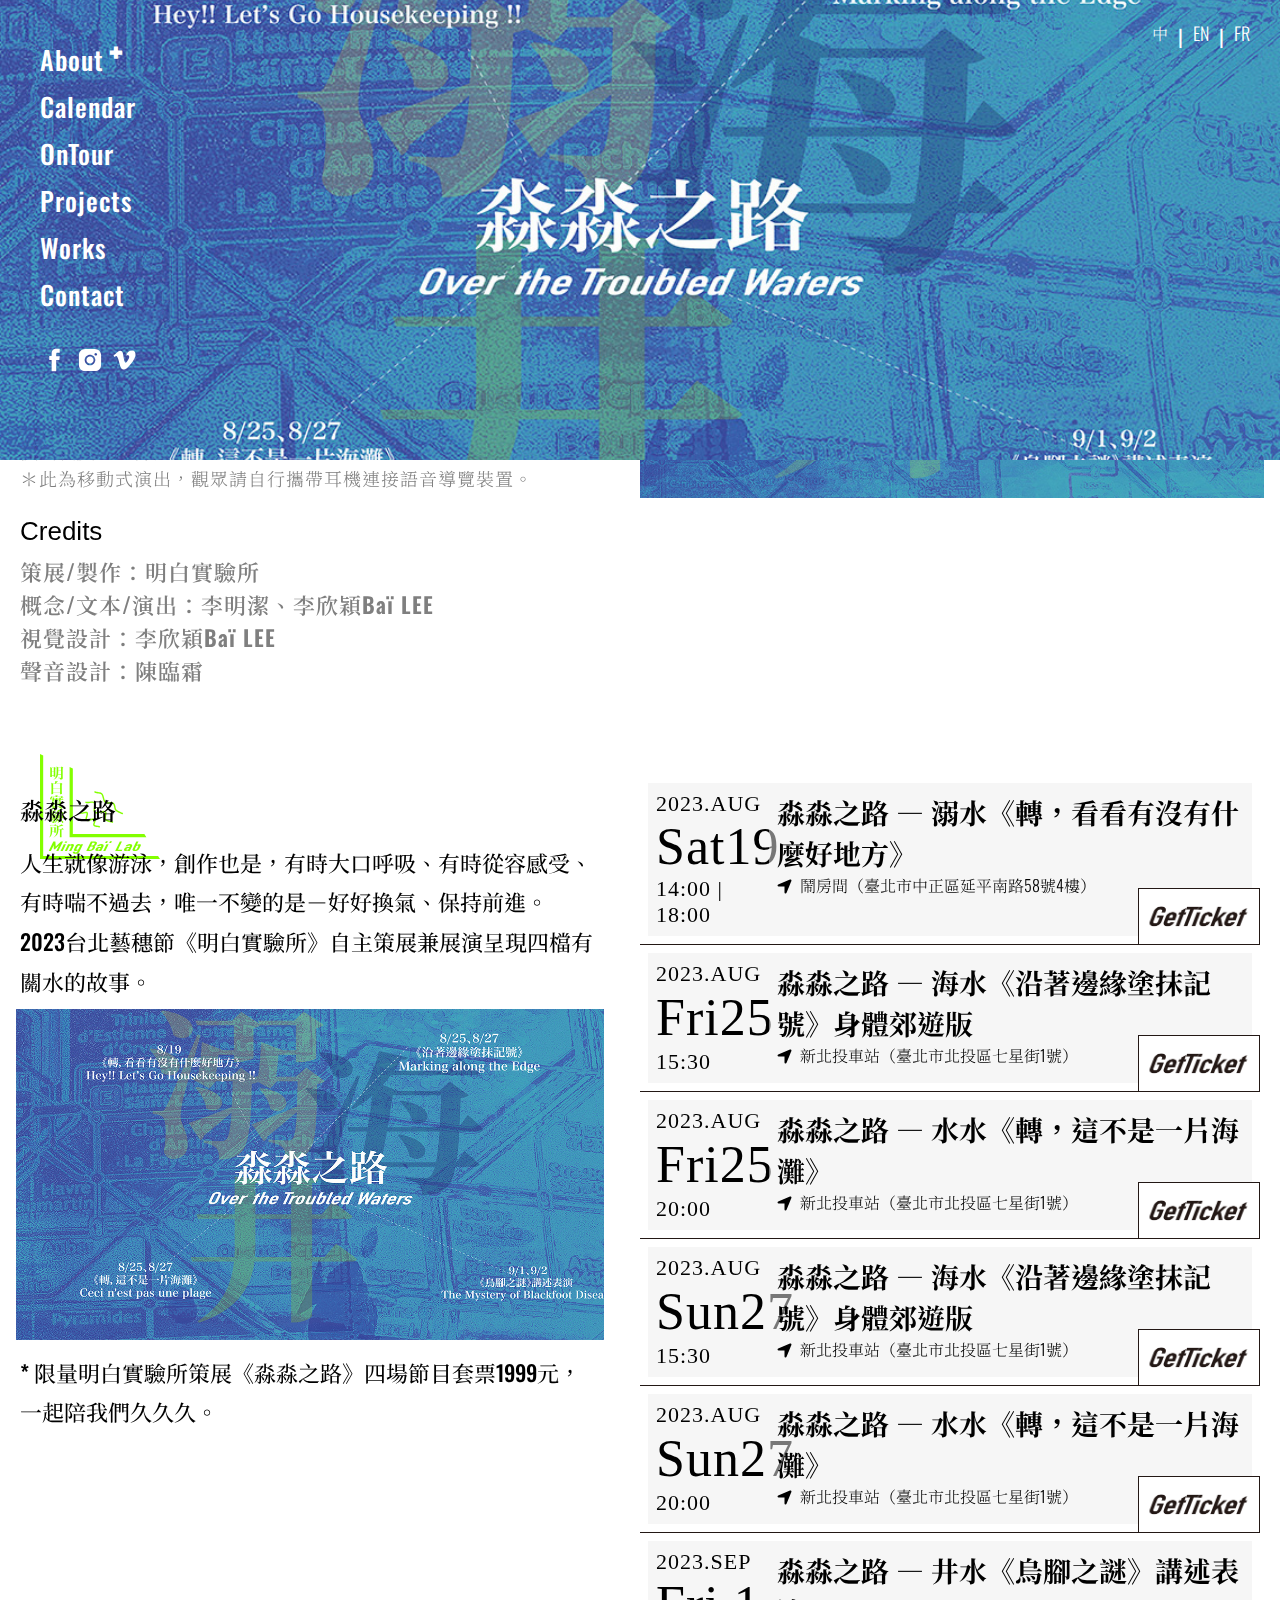
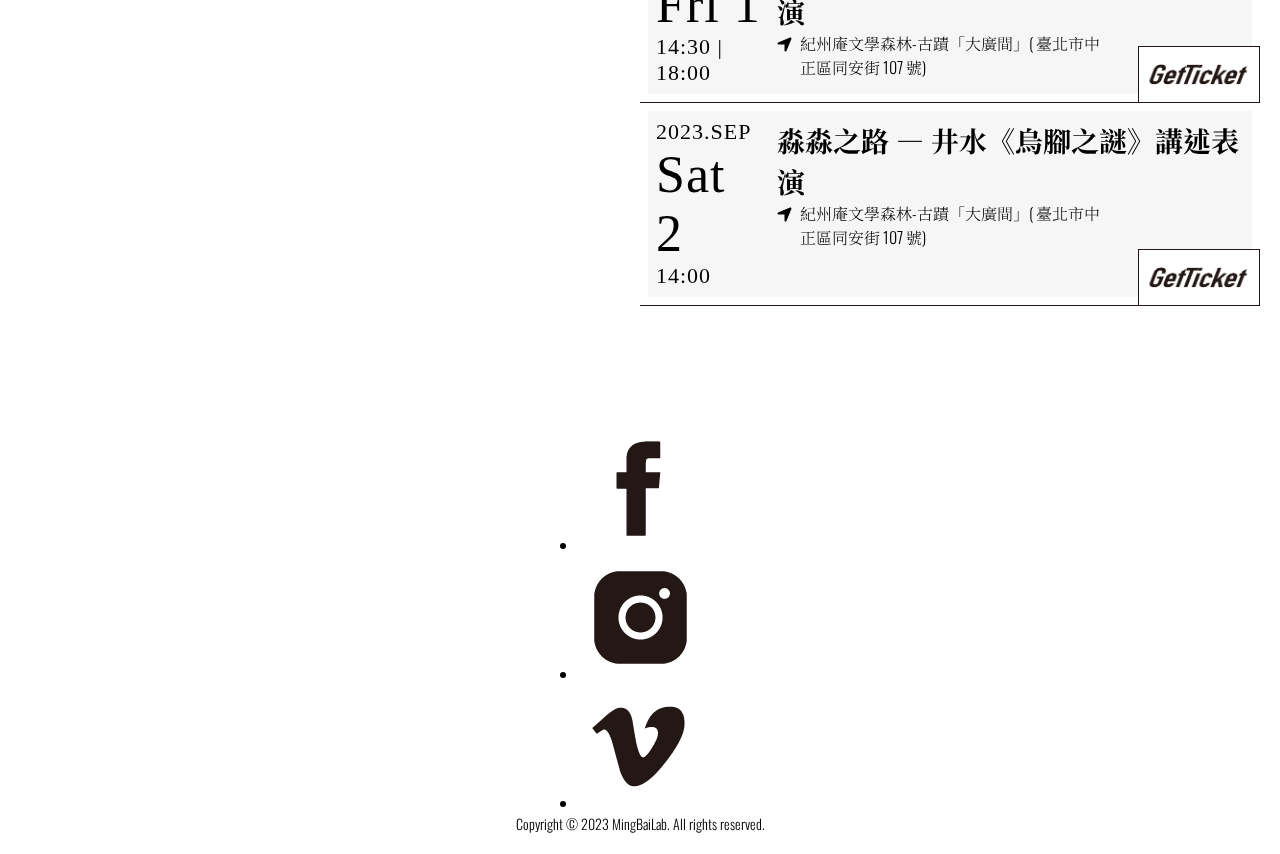
<file: ontour/overthe3water-overseas/index.html>
<!DOCTYPE html>
<html lang="en">

<head>
    <meta charset="UTF-8">
    <meta http-equiv="X-UA-Compatible" content="IE=edge">
    <meta name="viewport" content="width=device-width, initial-scale=1.0">
    <link rel="shortcut icon" href="../../favicon.png" />
    <link rel="bookmark" href="../../favicon.png" />
    <script src="https://cdnjs.cloudflare.com/ajax/libs/jquery/3.6.4/jquery.min.js"
        integrity="sha512-pumBsjNRGGqkPzKHndZMaAG+bir374sORyzM3uulLV14lN5LyykqNk8eEeUlUkB3U0M4FApyaHraT65ihJhDpQ=="
        crossorigin="anonymous" referrerpolicy="no-referrer"></script>
    <link rel="stylesheet" href="../../main.css">
    <link rel="stylesheet" href="../ontourshow.css">
    <title>MingBai.Lab</title>
</head>

<body>
    <header>
        <div class="navClass">
            <div class="webLogo">
                <a href="https://mingbailab.art/">
                    <img src="../../img/fontlogo.svg" alt="" srcset="">
                </a>
            </div>
            <input type="checkbox" class="toggleSidebar" id="toggleSidebar" checked="checked">
            <label for="toggleSidebar" class="toggleIcon">
                <div class="Mline1"></div>
                <div class="Mline2"></div>
                <div class="Mline3"></div>
            </label>
            <div class="navList">
                <ul class="listitem">
                    <li class="artists">About
                        <ul>
                            <li><a href="https://mingbailab.art/">&ensp;Ming Baï Lab</a></li>
                            <li>&ensp;Ming Chieh Lee</li>
                            <li>&ensp;Baï Lee</li>
                        </ul>
                    </li>
                    <li>Calendar</li>
                    <li class="lg_ontour"><a href="https://www.mingbailab.art/ontour/">OnTour</a></li>
                    <li>Projects</li>
                    <li>Works</li>
                    <!-- <li>Shop</li> -->
                    <li>Contact</li>
                </ul>
                <ul class="onTitem md_ontour">
                    <li><a href="https://www.mingbailab.art/ontour/">OnTour</a></li>
                    <div class="slider">
                        <div class="slides">
                            <input type="radio" name="radio-btn" id="numBtn1" checked="checked" />
                            <input type="radio" name="radio-btn" id="numBtn2" />
                            <input type="radio" name="radio-btn" id="numBtn3" />
                            <input type="radio" name="radio-btn" id="numBtn4" />

                            <div class="carousel-manual">
                                <label for="numBtn1" class="manual-btn" id="numBtn1">1</label>
                                <label for="numBtn2" class="manual-btn" id="numBtn2">2</label>
                                <label for="numBtn3" class="manual-btn" id="numBtn3">3</label>
                                <label for="numBtn4" class="manual-btn" id="numBtn4">4</label>
                            </div>
                            <div class="tour-carousel-group">
                                <div class="textWhite">
                                    <a href="http://" target="_blank" rel="noopener noreferrer">
                                        <div class="carousel-text">
                                            <div class="show">
                                                <div class="date lang" key="showdate1">2023.AUG.19</div>
                                                <div class="program lang" key="show1">淼淼之路―溺水《轉，看看有沒有什麼好地方》</div>
                                            </div>
                                            <img src="../../img/arrow_1.png" alt="">
                                        </div>
                                    </a>
                                    <a href="http://" target="_blank" rel="noopener noreferrer">
                                        <div class="carousel-text">
                                            <div class="show">
                                                <div class="date lang" key="showdate2">2023.AUG.25｜2023.AUG.27</div>
                                                <div class="program lang" key="show2">淼淼之路―海水《沿著邊緣塗抹記號》身體郊遊版</div>
                                            </div>
                                            <img src="../../img/arrow_1.png" alt="">
                                        </div>
                                    </a>
                                    <a href="http://" target="_blank" rel="noopener noreferrer">
                                        <div class="carousel-text">
                                            <div class="show">
                                                <div class="date lang" key="showdate3">2023.AUG.25｜2023.AUG.27</div>
                                                <div class="program lang" key="show3">淼淼之路―水水《轉，這不是一片海灘》</div>
                                            </div>
                                            <img src="../../img/arrow_1.png" alt="">
                                        </div>
                                    </a>
                                    <a href="http://" target="_blank" rel="noopener noreferrer">
                                        <div class="carousel-text">
                                            <div class="show">
                                                <div class="date lang" key="showdate4">2023.SEP.01｜2023.SEP.02</div>
                                                <div class="program lang" key="show4">淼淼之路―井水《烏腳之謎》</div>
                                            </div>
                                            <img src="../../img/arrow_1.png" alt="">
                                        </div>
                                    </a>
                                </div>
                            </div>
                            <div class="tour-carousel-group">
                                <div class="textGray">
                                    <div class="carousel-text ">
                                        <div class="show">
                                            <div class="date lang" key="showdate1">2023.AUG.19</div>
                                            <div class="program lang" key="show1">淼淼之路―溺水《轉，看看有沒有什麼好地方》</div>
                                        </div>
                                    </div>
                                    <div class="carousel-text ">
                                        <div class="show">
                                            <div class="date lang" key="showdate2">2023.AUG.25｜2023.AUG.27</div>
                                            <div class="program lang" key="show2">淼淼之路―海水《沿著邊緣塗抹記號》身體郊遊版</div>
                                        </div>
                                    </div>
                                    <div class="carousel-text ">
                                        <div class="show">
                                            <div class="date lang" key="showdate3">2023.AUG.25｜2023.AUG.27</div>
                                            <div class="program lang" key="show3">淼淼之路―水水《轉，這不是一片海灘》</div>
                                        </div>
                                    </div>
                                    <div class="carousel-text ">
                                        <div class="show">
                                            <div class="date lang" key="showdate4">2023.SEP.01｜2023.SEP.02</div>
                                            <div class="program lang" key="show4">淼淼之路―井水《烏腳之謎》</div>
                                        </div>
                                    </div>
                                </div>
                            </div>
                            <div class="carousel-auto">
                                <div class="auto-btn1"></div>
                                <div class="auto-btn2"></div>
                                <div class="auto-btn3"></div>
                                <div class="auto-btn4"></div>
                            </div>
                        </div>

                    </div>
                </ul>
                <div id="navId">
                    <nav class="language">
                        <a href="#zh-tw">
                            <li class="translate lang" id="zh-tw" key="langBtnTw">中</li>
                        </a>|
                        <a href="#en">
                            <li class="translate lang" id="en-gb" key="langBtnEn">EN</li>
                        </a>|
                        <a href="#fr">
                            <li class="translate lang" id="fr" key="langBtnFr">FR</li>
                        </a>
                    </nav>
                </div>
                <div class="logo">
                    <img src="../../img/logo.svg" alt="" srcset="">
                </div>
            </div>
        </div>
    </header>
    <div class="logo">
        <img src="../../img/logo.svg" alt="" srcset="">
    </div>

    <div class="banner">
        <div class="imgs">
        </div>
        <div class="banner_nav_btn">
            <ul>
                <li class="artists">About
                    <ul>
                        <li>&ensp;Ming Baï Lab</li>
                        <li>&ensp;Ming Chieh Lee</li>
                        <li>&ensp;Baï Lee</li>
                    </ul>
                </li>
                <li>Calendar</li>
                <li><a href="https://www.mingbailab.art/ontour/">OnTour</a></li>
                <li>Projects</li>
                <li>Works</li>
                <!-- <li>Shop</li> -->
                <li>Contact</li>
            </ul>
            <ul class="socialMedia">
                <a href="http://" target="_blank" rel="noopener noreferrer"><svg id="layerA"
                        xmlns="http://www.w3.org/2000/svg" viewBox="0 0 30 30">
                        <path class="socialMediaColor"
                            d="m19.46,3.69c-.11,0-.22.02-.32.02-.98,0-1.96,0-2.94,0-.06,0-.12-.01-.18-.02,1.15,0,2.3,0,3.45,0Z" />
                        <path class="socialMediaColor"
                            d="m16.25,11.14h3.47c-.07.71-.13,1.41-.2,2.11-.04.46-.08.93-.11,1.39-.02.27-.02.28-.3.29-.91,0-1.81,0-2.72,0-.05,0-.09,0-.16,0,0,.05,0,.1,0,.15,0,1.19,0,2.38,0,3.58,0,2.45-.02,4.89-.04,7.34,0,.32,0,.32-.32.32-1.36,0-2.72,0-4.08,0-.04,0-.08,0-.13,0,0-.05,0-.08,0-.12,0-3.2,0-6.4-.01-9.61,0-.5,0-1,0-1.5,0-.08-.04-.08-.1-.08-.31,0-.62,0-.93,0-.41,0-.81,0-1.22,0-.1,0-.13-.03-.13-.13,0-1.21,0-2.43,0-3.64,0-.1.04-.12.12-.12.74,0,1.48,0,2.24,0,0-.03.01-.07.01-.11,0-1.12,0-2.24.03-3.36.03-.91.28-1.76.88-2.48.52-.63,1.2-1,1.99-1.18.42-.09.85-.18,1.27-.21.61-.04,1.23-.02,1.85-.02.63,0,1.26,0,1.89-.01.13,0,.16.04.16.15,0,1.02.01,2.04.02,3.06,0,.21,0,.41.01.62,0,.1-.04.12-.13.12-.86,0-1.71,0-2.57.02-.08,0-.16,0-.24.03-.24.05-.42.17-.47.43-.04.23-.08.47-.09.71-.01.73,0,1.45,0,2.18,0,.02,0,.03.01.07Z" />
                    </svg></a>
                <a href="http://" target="_blank" rel="noopener noreferrer"><svg id="layerA"
                        xmlns="http://www.w3.org/2000/svg" viewBox="0 0 30 30">
                        <path class="socialMediaColor"
                            d="m18.55,15c0,1.96-1.59,3.55-3.55,3.55s-3.55-1.59-3.55-3.55,1.59-3.55,3.55-3.55c1.96,0,3.55,1.59,3.55,3.55Zm7.55-4.88v9.76c0,3.43-2.78,6.21-6.21,6.21h-9.76c-3.43,0-6.21-2.78-6.21-6.21v-9.76c0-3.43,2.78-6.21,6.21-6.21h9.76c3.43,0,6.21,2.78,6.21,6.21Zm-5.77,4.88c0-2.94-2.38-5.33-5.33-5.33s-5.33,2.38-5.33,5.33,2.38,5.33,5.33,5.33c2.94,0,5.32-2.39,5.33-5.33Zm1.78-5.77c0-.74-.6-1.33-1.33-1.33s-1.33.6-1.33,1.33.6,1.33,1.33,1.33,1.33-.6,1.33-1.33Z" />
                    </svg></a>
                <a href="http://" target="_blank" rel="noopener noreferrer"><svg id="layerA"
                        xmlns="http://www.w3.org/2000/svg" viewBox="0 0 30 30">\
                        <path class="socialMediaColor"
                            d="m25.52,9.89c-.1,2.14-1.6,5.07-4.5,8.8-3,3.89-5.54,5.83-7.61,5.83-1.28,0-2.37-1.19-3.26-3.56l-1.78-6.52c-.66-2.37-1.37-3.56-2.13-3.56-.16,0-.74.35-1.73,1.04l-1.04-1.33c1.08-.95,2.15-1.9,3.21-2.87,1.45-1.25,2.54-1.91,3.26-1.98,1.71-.16,2.77,1,3.16,3.51.43,2.7.73,4.38.89,5.04.49,2.24,1.04,3.36,1.63,3.36.46,0,1.15-.73,2.08-2.17.92-1.45,1.42-2.55,1.48-3.31.13-1.25-.36-1.88-1.48-1.88-.53,0-1.07.12-1.63.35,1.09-3.53,3.16-5.24,6.23-5.14,2.27.07,3.34,1.53,3.21,4.4h0Z" />
                    </svg></a>
            </ul>
        </div>
        <div class="banner_lang_btn">
            <ul class="language">
                <a href="#zh-tw">
                    <li class="translate lang" id="zh-tw" key="langBtnTw">中</li>
                </a>|
                <a href="#en">
                    <li class="translate lang" id="en-gb" key="langBtnEn">EN</li>
                </a>|
                <a href="#fr">
                    <li class="translate lang" id="fr" key="langBtnFr">FR</li>
                </a>
            </ul>
        </div>
    </div>
    <div class="content">
        <div class="breadcrumb"><a class="top_page" href="https://www.mingbailab.art/ontour/">ontour</a>
            <div class="now_page lang" key="show2">淼淼之路 ― 海水《沿著邊緣塗抹記號》身體郊遊版</div>
        </div>
        <div class="program">
            <div class="programText">
                <span class="set_name lang" key="otw">淼淼之路</span>
                <h3 class="lang" key="showName">海水《沿著邊緣塗抹記號》身體郊遊版</h3>
                <p class="intro lang" key="intro">
                    ＃海水－這是一趟跨海的列車之旅，跨過後疫情下的身體迷失。Baï LEE以曾任巴黎記者、街拍攝影師、國師旅遊節目企劃，旅法六年各種斜槓為了做創作的荒繆人生，帶明潔到巴黎舊地重遊，兩人透過聲音與身體姿態記錄、呈現藝術幻象與現實衝突所交疊出的「流動饗宴」。
                </p>
                <div class="detail">
                    <p class="lang" key="detail1">演出時間：8/25 (Fri) 15:30、8/27 (Sun) 15:30</p>
                    <p class="lang" key="detail2">新北投車站（臺北市北投區七星街1號）</p>
                    <p class="lang" key="detail3">演出長度：40分鐘</p>
                    <p class="lang" key="detail4">＊此為移動式演出，觀眾請自行攜帶耳機連接語音導覽裝置。</p>
                </div>
                <h5>Credits</h5>
                <div class="credits">
                    <p class="lang" key="credit1">策展/製作：明白實驗所</p>
                    <p class="lang" key="credit2">概念/文本/演出：李明潔、李欣穎Baï LEE</p>
                    <p class="lang" key="credit3">視覺設計：李欣穎Baï LEE</p>
                    <p class="lang" key="credit4">聲音設計：陳臨霜</p>
                </div>
            </div>
            <div class="programImg">
                <img src="../../img/showitem_02.jpg" alt="" srcset="">
            </div>
        </div>
        <div class="season">
            <div class="seasonintro">
                <h5 class="lang" key="otw">淼淼之路</h5>
                <p class="lang" key="otw-intro1">
                    人生就像游泳，創作也是，有時大口呼吸、有時從容感受、有時喘不過去，唯一不變的是－好好換氣、保持前進。
                </p>
                <p class="lang" key="otw-intro2">2023台北藝穗節《明白實驗所》自主策展兼展演呈現四檔有關水的故事。</p>
                <div class="img">
                    <img src="../../img/banner_ontour.jpg" alt="">
                </div>
                <p class="lang" key="notice">* 限量明白實驗所策展《淼淼之路》四場節目套票1999元，一起陪我們久久久。</p>
            </div>
            <ul class="tic_collect">
                <li>
                    <div class="time">
                        <p>2023.AUG</p>
                        <p><span>Sat19</span></p>
                        <p>14:00 | 18:00</p>
                    </div>
                    <div class="tic_name">
                        <div class="tic_title lang" key="show1">淼淼之路 ― 溺水《轉，看看有沒有什麼好地方》</div>
                        <div class="locat">
                            <svg version="1.1" x="0px" y="0px" viewBox="0 0 448 448"
                                style="enable-background:new 0 0 448 448;" xml:space="preserve">
                                <path class="st0" d="M429.6,60.1c4.9-11.9,2.1-25.6-7-34.7s-22.8-11.9-34.7-7l-352,144c-14.2,5.8-22.2,20.8-19.3,35.8
	S32.7,224,48,224h176v176c0,15.3,10.8,28.4,25.8,31.4c15,3,30-5.1,35.8-19.3C285.6,412.1,429.6,60.1,429.6,60.1z" />
                            </svg>
                            <p class="lang" key="address1">鬧房間（臺北市中正區延平南路58號4樓）</p>
                        </div>
                    </div>
                    <div class="tic_btn">
                        <img src="../../img/ticket.png" alt="">
                    </div>
                </li>
                <li>
                    <div class="time">2023.AUG<span>Fri25</span>15:30</div>
                    <div class="tic_name">
                        <div class="tic_title lang" key="show2">淼淼之路 ― 海水《沿著邊緣塗抹記號》身體郊遊版</div>
                        <div class="locat">
                            <div><svg version="1.1" x="0px" y="0px" viewBox="0 0 448 448"
                                style="enable-background:new 0 0 448 448;" xml:space="preserve">
                                <path class="st0" d="M429.6,60.1c4.9-11.9,2.1-25.6-7-34.7s-22.8-11.9-34.7-7l-352,144c-14.2,5.8-22.2,20.8-19.3,35.8
	S32.7,224,48,224h176v176c0,15.3,10.8,28.4,25.8,31.4c15,3,30-5.1,35.8-19.3C285.6,412.1,429.6,60.1,429.6,60.1z" />
                            </svg></div>
                            <p class="lang" key="address2">新北投車站（臺北市北投區七星街1號）</p>
                        </div>
                    </div>
                    <div class="tic_btn">
                        <img src="../../img/ticket.png" alt="">
                    </div>
                </li>
                <li>
                    <div class="time">2023.AUG<span>Fri25</span>20:00</div>
                    <div class="tic_name">
                        <div class="tic_title lang" key="show3">淼淼之路 ― 水水《轉，這不是一片海灘》</div>
                        <div class="locat">
                            <div><svg version="1.1" x="0px" y="0px" viewBox="0 0 448 448"
                                style="enable-background:new 0 0 448 448;" xml:space="preserve">
                                <path class="st0" d="M429.6,60.1c4.9-11.9,2.1-25.6-7-34.7s-22.8-11.9-34.7-7l-352,144c-14.2,5.8-22.2,20.8-19.3,35.8
	S32.7,224,48,224h176v176c0,15.3,10.8,28.4,25.8,31.4c15,3,30-5.1,35.8-19.3C285.6,412.1,429.6,60.1,429.6,60.1z" />
                            </svg></div>
                            <p class="lang" key="address2">新北投車站（臺北市北投區七星街1號）</p>
                        </div>
                    </div>
                    <div class="tic_btn">
                        <img src="../../img/ticket.png" alt="">
                    </div>
                </li>
                <li>
                    <div class="time">2023.AUG<span>Sun27</span>15:30</div>
                    <div class="tic_name">
                        <div class="tic_title lang" key="show2">淼淼之路 ― 海水《沿著邊緣塗抹記號》身體郊遊版</div>
                        <div class="locat">
                            <div><svg version="1.1" x="0px" y="0px" viewBox="0 0 448 448"
                                style="enable-background:new 0 0 448 448;" xml:space="preserve">
                                <path class="st0" d="M429.6,60.1c4.9-11.9,2.1-25.6-7-34.7s-22.8-11.9-34.7-7l-352,144c-14.2,5.8-22.2,20.8-19.3,35.8
	S32.7,224,48,224h176v176c0,15.3,10.8,28.4,25.8,31.4c15,3,30-5.1,35.8-19.3C285.6,412.1,429.6,60.1,429.6,60.1z" />
                            </svg></div>
                            <p class="lang" key="address2">新北投車站（臺北市北投區七星街1號）</p>
                        </div>
                    </div>
                    <div class="tic_btn">
                        <img src="../../img/ticket.png" alt="">
                    </div>
                </li>
                <li>
                    <div class="time">2023.AUG<span>Sun27</span>20:00</div>
                    <div class="tic_name">
                        <div class="tic_title lang" key="show3">淼淼之路 ― 水水《轉，這不是一片海灘》</div>
                        <div class="locat">
                            <div><svg version="1.1" x="0px" y="0px" viewBox="0 0 448 448"
                                style="enable-background:new 0 0 448 448;" xml:space="preserve">
                                <path class="st0" d="M429.6,60.1c4.9-11.9,2.1-25.6-7-34.7s-22.8-11.9-34.7-7l-352,144c-14.2,5.8-22.2,20.8-19.3,35.8
	S32.7,224,48,224h176v176c0,15.3,10.8,28.4,25.8,31.4c15,3,30-5.1,35.8-19.3C285.6,412.1,429.6,60.1,429.6,60.1z" />
                            </svg></div>
                            
                            <p class="lang" key="address2">新北投車站（臺北市北投區七星街1號）</p>
                        </div>
                    </div>
                    <div class="tic_btn">
                        <img src="../../img/ticket.png" alt="">
                    </div>
                </li>
                <li>
                    <div class="time">2023.SEP<span>Fri 1</span>14:30 | 18:00</div>
                    <div class="tic_name">
                        <div class="tic_title lang" key="show4">淼淼之路 ― 井水《烏腳之謎》講述表演 </div>
                        <div class="locat">
                            <div><svg version="1.1" x="0px" y="0px" viewBox="0 0 448 448"
                                style="enable-background:new 0 0 448 448;" xml:space="preserve">
                                <path class="st0" d="M429.6,60.1c4.9-11.9,2.1-25.6-7-34.7s-22.8-11.9-34.7-7l-352,144c-14.2,5.8-22.2,20.8-19.3,35.8
	S32.7,224,48,224h176v176c0,15.3,10.8,28.4,25.8,31.4c15,3,30-5.1,35.8-19.3C285.6,412.1,429.6,60.1,429.6,60.1z" />
                            </svg></div>
                            <p class="lang" key="address3">紀州庵文學森林-古蹟「大廣間」( 臺北市中正區同安街 107 號)</p>
                        </div>
                    </div>
                    <div class="tic_btn">
                        <img src="../../img/ticket.png" alt="">
                    </div>
                </li>
                <li>
                    <div class="time">2023.SEP<span>Sat 2</span>14:00</div>
                    <div class="tic_name">
                        <div class="tic_title lang" key="show4">淼淼之路 ― 井水《烏腳之謎》講述表演 </div>
                        <div class="locat">
                            <div><svg version="1.1" x="0px" y="0px" viewBox="0 0 448 448"
                                style="enable-background:new 0 0 448 448;" xml:space="preserve">
                                <path class="st0" d="M429.6,60.1c4.9-11.9,2.1-25.6-7-34.7s-22.8-11.9-34.7-7l-352,144c-14.2,5.8-22.2,20.8-19.3,35.8
	S32.7,224,48,224h176v176c0,15.3,10.8,28.4,25.8,31.4c15,3,30-5.1,35.8-19.3C285.6,412.1,429.6,60.1,429.6,60.1z" />
                            </svg></div>
                            <p class="lang" key="address3">紀州庵文學森林-古蹟「大廣間」( 臺北市中正區同安街 107 號)</p>
                        </div>
                    </div>
                    <div class="tic_btn">
                        <img src="../../img/ticket.png" alt="">
                    </div>
                </li>
            </ul>
        </div>

        <!-- footer -->
        <div class="footer">
            <ul class="socialMedia">
                <li><a href=""><img src="../../img/socialmedia_fb.png" alt=""></a></li>
                <li><a href=""><img src="../../img/socialmedia_ig.png" alt=""></a></li>
                <li><a href=""><img src="../../img/socialmedia_vimeo.png" alt=""></a></li>
            </ul>
            <p>Copyright &copy; 2023 MingBaiLab. All rights reserved.</p>
        </div>
    </div>


    <script>

        var dataReload = document.querySelectorAll("[data-reload]");
        var arrLang = {
            "zh-tw": {
                "langBtnTw": "中",
                "langBtnEn": "EN",
                "langBtnFr": "FR",
                "otw" : "淼淼之路",
                "showName" : "海水《沿著邊緣塗抹記號》身體郊遊版",
                "show1": "淼淼之路 ― 溺水《轉，看看有沒有什麼好地方》",
                "show2": "淼淼之路 ― 海水《沿著邊緣塗抹記號》身體郊遊版",
                "show3": "淼淼之路 ― 水水《轉，這不是一片海灘》",
                "show4": "淼淼之路 ― 井水《烏腳之謎》講述表演",
                "showdate1": "2023.AUG.19",
                "showdate2": "2023.AUG.25｜2023.AUG.27",
                "showdate3": "2023.AUG.25｜2023.AUG.27",
                "showdate4": "2023.SEP.01｜2023.SEP.02",
                "intro":"＃海水－這是一趟跨海的列車之旅，跨過後疫情下的身體迷失。Baï LEE以曾任巴黎記者、街拍攝影師、國師旅遊節目企劃，旅法六年各種斜槓為了做創作的荒繆人生，帶明潔到巴黎舊地重遊，兩人透過聲音與身體姿態記錄、呈現藝術幻象與現實衝突所交疊出的「流動饗宴」。",
                "detail1":"演出時間：8/25 (Fri) 15:30、8/27 (Sun) 15:30",
                "detail2":"演出地點：新北投車站（臺北市北投區七星街1號）",
                "detail3":"演出長度：40分鐘",
                "detail4":"＊此為移動式演出，觀眾請自行攜帶耳機連接語音導覽裝置。",
                "credit1":"策展/製作：明白實驗所",
                "credit2":"概念/文本/演出：李明潔、李欣穎Baï LEE",
                "credit3":"視覺設計：李欣穎Baï LEE",
                "credit4":"聲音設計：陳臨霜",
                "address1":"鬧房間（臺北市中正區延平南路58號4樓）",
                "address2":"新北投車站（臺北市北投區七星街1號）",
                "address3":"紀州庵文學森林-古蹟「大廣間」( 臺北市中正區同安街 107 號)",
                "otw-intro1":"人生就像游泳，創作也是，有時大口呼吸、有時從容感受、有時喘不過去，唯一不變的是－好好換氣、保持前進。",
                "otw-intro2":'2023台北藝穗節《明白實驗所》自主策展兼展演呈現四檔有關水的故事。',
                "notice":"* 限量明白實驗所策展《淼淼之路》四場節目套票1999元，一起陪我們久久久。",
            },
            "en-gb": {
                "langBtnTw": "中",
                "langBtnEn": "EN",
                "langBtnFr": "FR",
                "otw" : "Over the Troubled Waters",
                "showName" : "Marking along the Edge",
                "show1": "Hey!! Let’s Go Housekeeping !!",
                "show2": "Marking along the Edge",
                "show3": "Ceci n'est pas une plage",
                "show4": "The Mystery of Blackfoot Disease",
                "showdate1": "19.AUG.2023",
                "showdate2": "25.AUG.2023｜27.AUG.2023",
                "showdate3": "25.AUG.2023｜27.AUG.2023",
                "showdate4": "01.SEP.2023｜02.SEP.2023",
                "intro":'#Overseas - This is a journey on the train overseas, and the body got lost under the post-epidemic.  Bai LEE used to be a journalist, a street photographer, and astrologer Jesse Tang’s travel program planner in Paris, she had lived in France for six years, in order to make art, she lived as “slashes” in her ridiculous life. This year she took Mingchieh to revisit Paris, they recorded the local sounds and reproduced the performance with live body gestures.  While thinking of Hemingway’s “ A Moveable Feast ”, Paris for them is overlapping the conflict between artistic illusion and reality.',
                "detail1":"Show Time：8/25 (Fri) 15:30、8/27 (Sun) 15:30",
                "detail2":"Address：XinBeiTou Historic Station",
                "detail3":"Duration：40mins",
                "detail4":"* The audience must bring their own headphones to connect our audio tour guide.",
                "credit1":"Curation/Production: Ming Baï Lab",
                "credit2":"Concept/Text/Perfomers: Ming-Chieh LEE, Baï LEE",
                "credit3":"Visual Design: Baï LEE",
                "credit4":"Sound Design:Lin-Shuang CHEN",
                "address1":"NOW room（4F, No.58, Yanping S. Rd., Zhongzheng Dist., Taipei City）",
                "address2":"XinBeiTou Historic Station（No.1, Qixing St., Beitou Dist., Taipei City）",
                "address3":"Kishu An Forest of Literature(No.107, Tong'an St., Zhongzheng Dist., Taipei City)",
                "otw-intro1":"If we take making art as practicing swimming in life, sometimes you take a deep breath, sometimes you feel calm, and sometimes you need a minute to draw breath.",
                "otw-intro2":'What we need to keep in mind is - breathe well and keep going.  Ming Baï Lab collated their experiments from the past, this year in Taipei Fringe Festival independently curated "Over the Troubled Waters”.  They are going to present four stories related to water, connecting with some moments in life and keep moving forward.',
                "notice":'* The four-session package of " Over the Troubled Waters " curated by Ming Baï Lab costs $1,999.',
            },
            "fr": {
                "langBtnTw": "中",
                "langBtnEn": "EN",
                "langBtnFr": "FR",
                "otw" : "Over the Troubled Waters",
                "showName" : "Marking along the Edge",
                "show1": "Hey!! Let’s Go Housekeeping !!",
                "show2": "Marking along the Edge",
                "show3": "Ceci n'est pas une plage",
                "show4": "The Mystery of Blackfoot Disease",
                "showdate1": "19.AUG.2023",
                "showdate2": "25.AUG.2023｜27.AUG.2023",
                "showdate3": "25.AUG.2023｜27.AUG.2023",
                "showdate4": "01.SEP.2023｜02.SEP.2023",
                "intro":'#Overseas - This is a journey on the train overseas, and the body got lost under the post-epidemic.  Bai LEE used to be a journalist, a street photographer, and astrologer Jesse Tang’s travel program planner in Paris, she had lived in France for six years, in order to make art, she lived as “slashes” in her ridiculous life. This year she took Mingchieh to revisit Paris, they recorded the local sounds and reproduced the performance with live body gestures.  While thinking of Hemingway’s “ A Moveable Feast ”, Paris for them is overlapping the conflict between artistic illusion and reality.',
                "detail1":"Show Time：8/25 (Fri) 15:30、8/27 (Sun) 15:30",
                "detail2":"Address：XinBeiTou Historic Station",
                "detail3":"Durée：40mins",
                "detail4":"* The audience must bring their own headphones to connect our audio tour guide.",
                "credit1":"Curation/Production: Ming Baï Lab",
                "credit2":"Concept/Text/Perfomers: Ming-Chieh LEE, Baï LEE",
                "credit3":"Visual Design: Baï LEE",
                "credit4":"Sound Design:Lin-Shuang CHEN",
                "address1":"NOW room（4F, No.58, Yanping S. Rd., Zhongzheng Dist., Taipei City）",
                "address2":"XinBeiTou Historic Station（No.1, Qixing St., Beitou Dist., Taipei City）",
                "address3":"Kishu An Forest of Literature(No.107, Tong'an St., Zhongzheng Dist., Taipei City)",
                "otw-intro1":"If we take making art as practicing swimming in life, sometimes you take a deep breath, sometimes you feel calm, and sometimes you need a minute to draw breath.",
                "otw-intro2":'What we need to keep in mind is - breathe well and keep going.  Ming Baï Lab collated their experiments from the past, this year in Taipei Fringe Festival independently curated "Over the Troubled Waters”.  They are going to present four stories related to water, connecting with some moments in life and keep moving forward.',
                "notice":'* The four-session package of " Over the Troubled Waters " curated by Ming Baï Lab costs $1,999.',
            }
        };
        $(document).ready(function () {
            //lang
            var lang = 'zh-tw';
            $(".lang").each(function (index, element) {
                $(this).text(arrLang[lang][$(this).attr("key")]);
            });

            var counter = 1;
            setInterval(function () {
                document.getElementById('numBtn' + counter).checked = true;
                counter++;
                if (counter > 4) {
                    counter = 1;
                }
            }, 5000);
        });
        $(".translate").click(function () {
            var lang = $(this).attr("id");

            $(".lang").each(function (index, element) {
                $(this).text(arrLang[lang][$(this).attr("key")]);
            });
        });
        $("#zh-tw").click(function () {
            $(".program").css("font-size", "18px");
            $("p").css("line-height","1.8");
        });
        $("#en-gb").click(function () {
            $(".program").css("font-size", "22px");
            $("p").css("line-height","1.2");
        });
        $("#fr").click(function () {
            $(".program").css("font-size", "22px");
            $("p").css("line-height","1.2");
        });

        //
        //navList
        //$(".artists").children('ul').hide();
        $(".artists").click(function () {
            $(this).toggleClass("artOpen", 1000);
        });



        //smalldevice
        $(window).resize(function () {
            var smalldevice = $(window).height();
            if (smalldevice < 730) {
                $(".textGray").hide(300);
                $("#logo").hide(300);
            } else {
                $(".textGray").show(300);
                $("#logo").show(300);
            }
        });
    </script>
</body>

</html>
</file>
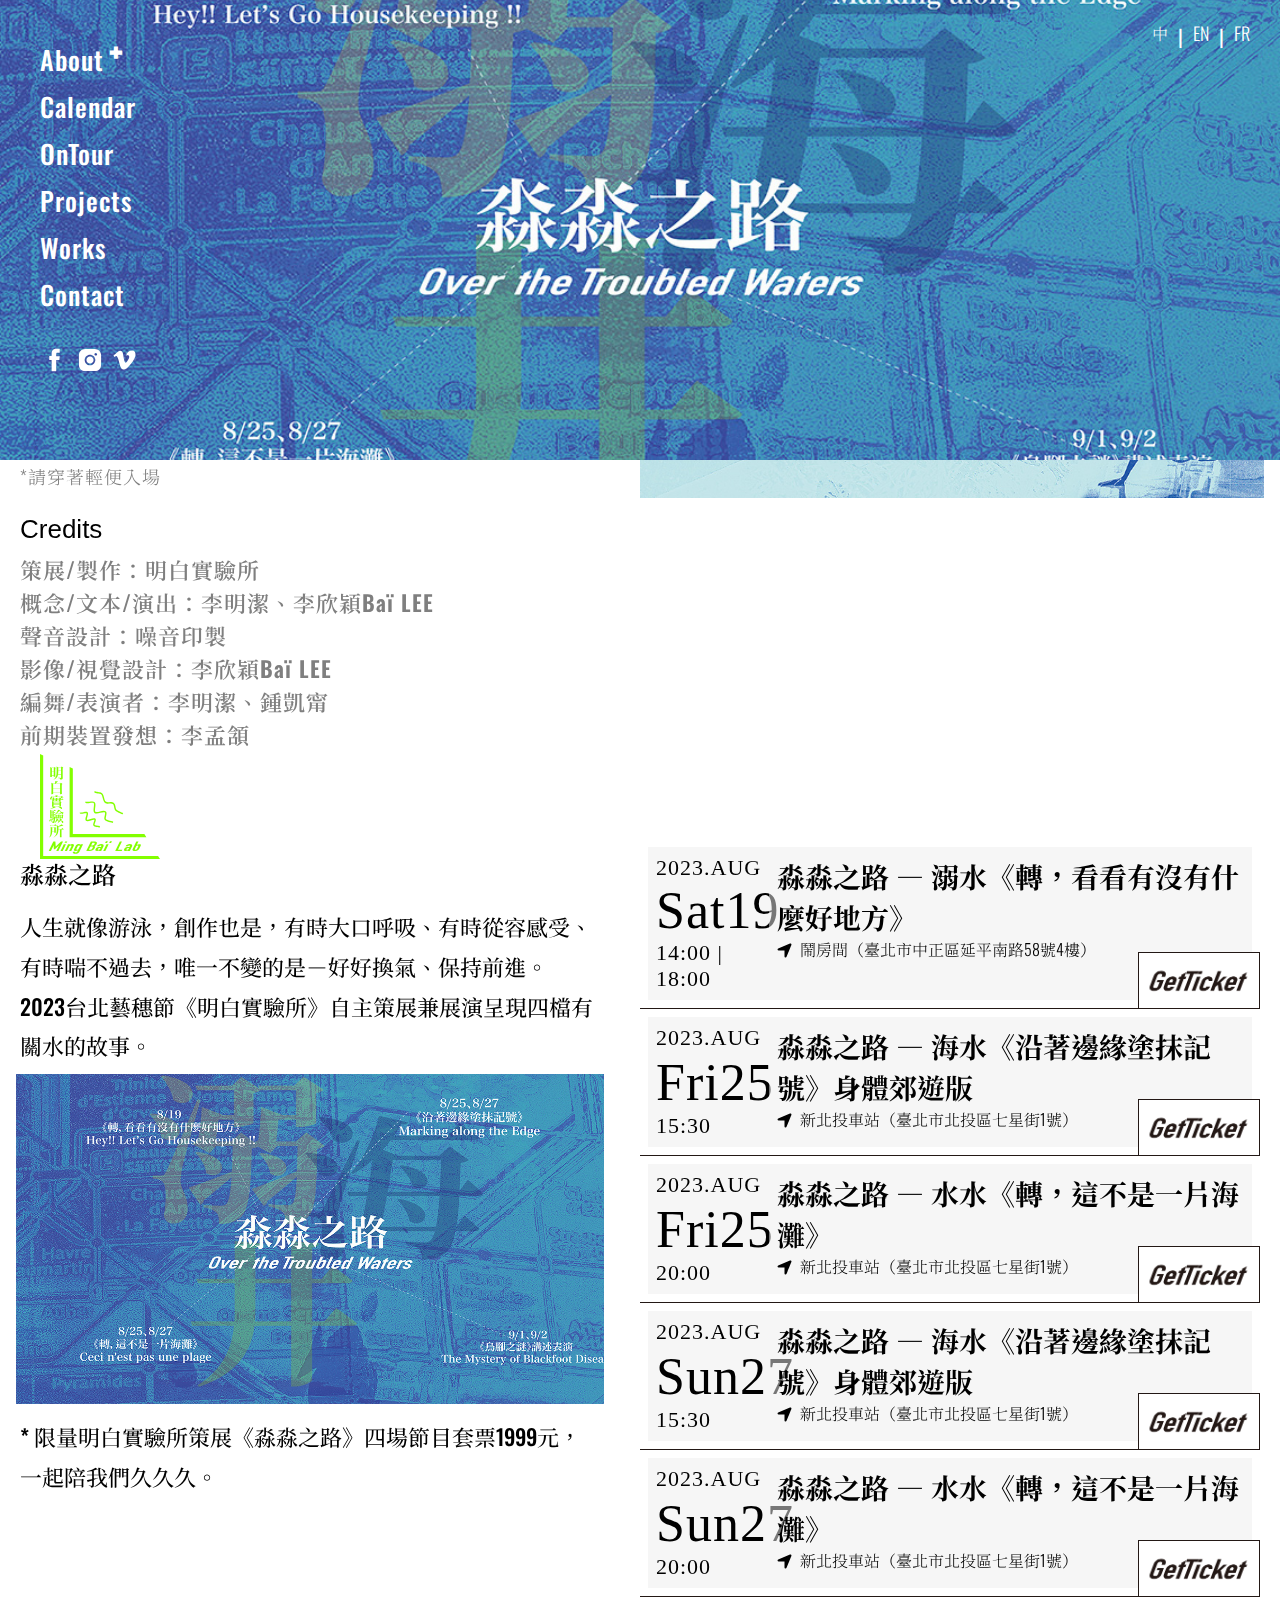
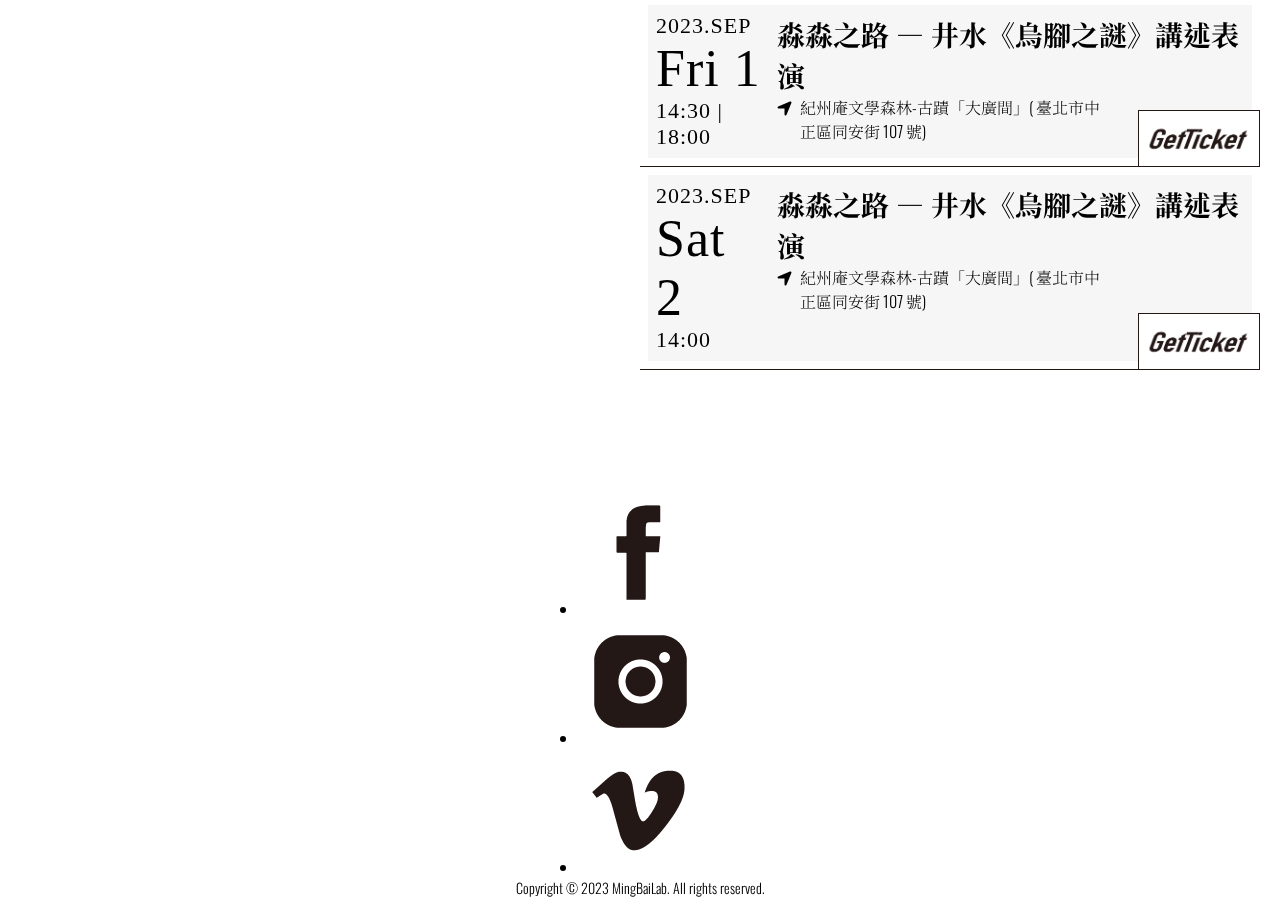
<file: ontour/overthe3water-siren/index.html>
<!DOCTYPE html>
<html lang="en">

<head>
    <meta charset="UTF-8">
    <meta http-equiv="X-UA-Compatible" content="IE=edge">
    <meta name="viewport" content="width=device-width, initial-scale=1.0">
    <link rel="shortcut icon" href="../../favicon.png" />
    <link rel="bookmark" href="../../favicon.png" />
    <script src="https://cdnjs.cloudflare.com/ajax/libs/jquery/3.6.4/jquery.min.js"
        integrity="sha512-pumBsjNRGGqkPzKHndZMaAG+bir374sORyzM3uulLV14lN5LyykqNk8eEeUlUkB3U0M4FApyaHraT65ihJhDpQ=="
        crossorigin="anonymous" referrerpolicy="no-referrer"></script>
    <link rel="stylesheet" href="../../main.css">
    <link rel="stylesheet" href="../ontourshow.css">
    <title>MingBai.Lab</title>
</head>

<body>
    <header>
        <div class="navClass">
            <div class="webLogo">
                <a href="https://mingbailab.art/">
                    <img src="../../img/fontlogo.svg" alt="" srcset="">
                </a>
            </div>
            <input type="checkbox" class="toggleSidebar" id="toggleSidebar" checked="checked">
            <label for="toggleSidebar" class="toggleIcon">
                <div class="Mline1"></div>
                <div class="Mline2"></div>
                <div class="Mline3"></div>
            </label>
            <div class="navList">
                <ul class="listitem">
                    <li class="artists">About
                        <ul>
                            <li><a href="https://mingbailab.art/">&ensp;Ming Baï Lab</a></li>
                            <li>&ensp;Ming Chieh Lee</li>
                            <li>&ensp;Baï Lee</li>
                        </ul>
                    </li>
                    <li>Calendar</li>
                    <li class="lg_ontour"><a href="https://www.mingbailab.art/ontour/">OnTour</a></li>
                    <li>Projects</li>
                    <li>Works</li>
                    <!-- <li>Shop</li> -->
                    <li>Contact</li>
                </ul>
                <ul class="onTitem md_ontour">
                    <li><a href="https://www.mingbailab.art/ontour/">OnTour</a></li>
                    <div class="slider">
                        <div class="slides">
                            <input type="radio" name="radio-btn" id="numBtn1" checked="checked" />
                            <input type="radio" name="radio-btn" id="numBtn2" />
                            <input type="radio" name="radio-btn" id="numBtn3" />
                            <input type="radio" name="radio-btn" id="numBtn4" />

                            <div class="carousel-manual">
                                <label for="numBtn1" class="manual-btn" id="numBtn1">1</label>
                                <label for="numBtn2" class="manual-btn" id="numBtn2">2</label>
                                <label for="numBtn3" class="manual-btn" id="numBtn3">3</label>
                                <label for="numBtn4" class="manual-btn" id="numBtn4">4</label>
                            </div>
                            <div class="tour-carousel-group">
                                <div class="textWhite">
                                    <a href="http://" target="_blank" rel="noopener noreferrer">
                                        <div class="carousel-text">
                                            <div class="show">
                                                <div class="date lang" key="showdate1">2023.AUG.19</div>
                                                <div class="program lang" key="show1">淼淼之路―溺水《轉，看看有沒有什麼好地方》</div>
                                            </div>
                                            <img src="../../img/arrow_1.png" alt="">
                                        </div>
                                    </a>
                                    <a href="http://" target="_blank" rel="noopener noreferrer">
                                        <div class="carousel-text">
                                            <div class="show">
                                                <div class="date lang" key="showdate2">2023.AUG.25｜2023.AUG.27</div>
                                                <div class="program lang" key="show2">淼淼之路―海水《沿著邊緣塗抹記號》身體郊遊版</div>
                                            </div>
                                            <img src="../../img/arrow_1.png" alt="">
                                        </div>
                                    </a>
                                    <a href="http://" target="_blank" rel="noopener noreferrer">
                                        <div class="carousel-text">
                                            <div class="show">
                                                <div class="date lang" key="showdate3">2023.AUG.25｜2023.AUG.27</div>
                                                <div class="program lang" key="show3">淼淼之路―水水《轉，這不是一片海灘》</div>
                                            </div>
                                            <img src="../../img/arrow_1.png" alt="">
                                        </div>
                                    </a>
                                    <a href="http://" target="_blank" rel="noopener noreferrer">
                                        <div class="carousel-text">
                                            <div class="show">
                                                <div class="date lang" key="showdate4">2023.SEP.01｜2023.SEP.02</div>
                                                <div class="program lang" key="show4">淼淼之路―井水《烏腳之謎》</div>
                                            </div>
                                            <img src="../../img/arrow_1.png" alt="">
                                        </div>
                                    </a>
                                </div>
                            </div>
                            <div class="tour-carousel-group">
                                <div class="textGray">
                                    <div class="carousel-text ">
                                        <div class="show">
                                            <div class="date lang" key="showdate1">2023.AUG.19</div>
                                            <div class="program lang" key="show1">淼淼之路―溺水《轉，看看有沒有什麼好地方》</div>
                                        </div>
                                    </div>
                                    <div class="carousel-text ">
                                        <div class="show">
                                            <div class="date lang" key="showdate2">2023.AUG.25｜2023.AUG.27</div>
                                            <div class="program lang" key="show2">淼淼之路―海水《沿著邊緣塗抹記號》身體郊遊版</div>
                                        </div>
                                    </div>
                                    <div class="carousel-text ">
                                        <div class="show">
                                            <div class="date lang" key="showdate3">2023.AUG.25｜2023.AUG.27</div>
                                            <div class="program lang" key="show3">淼淼之路―水水《轉，這不是一片海灘》</div>
                                        </div>
                                    </div>
                                    <div class="carousel-text ">
                                        <div class="show">
                                            <div class="date lang" key="showdate4">2023.SEP.01｜2023.SEP.02</div>
                                            <div class="program lang" key="show4">淼淼之路―井水《烏腳之謎》</div>
                                        </div>
                                    </div>
                                </div>
                            </div>
                            <div class="carousel-auto">
                                <div class="auto-btn1"></div>
                                <div class="auto-btn2"></div>
                                <div class="auto-btn3"></div>
                                <div class="auto-btn4"></div>
                            </div>
                        </div>

                    </div>
                </ul>
                <div id="navId">
                    <nav class="language">
                        <a href="#zh-tw">
                            <li class="translate lang" id="zh-tw" key="langBtnTw">中</li>
                        </a>|
                        <a href="#en">
                            <li class="translate lang" id="en-gb" key="langBtnEn">EN</li>
                        </a>|
                        <a href="#fr">
                            <li class="translate lang" id="fr" key="langBtnFr">FR</li>
                        </a>
                    </nav>
                </div>
                <div class="logo">
                    <img src="../../img/logo.svg" alt="" srcset="">
                </div>
            </div>
        </div>
    </header>
    <div class="logo">
        <img src="../../img/logo.svg" alt="" srcset="">
    </div>

    <div class="banner">
        <div class="imgs">
        </div>
        <div class="banner_nav_btn">
            <ul>
                <li class="artists">About
                    <ul>
                        <li>&ensp;Ming Baï Lab</li>
                        <li>&ensp;Ming Chieh Lee</li>
                        <li>&ensp;Baï Lee</li>
                    </ul>
                </li>
                <li>Calendar</li>
                <li><a href="https://www.mingbailab.art/ontour/">OnTour</a></li>
                <li>Projects</li>
                <li>Works</li>
                <!-- <li>Shop</li> -->
                <li>Contact</li>
            </ul>
            <ul class="socialMedia">
                <a href="http://" target="_blank" rel="noopener noreferrer"><svg id="layerA"
                        xmlns="http://www.w3.org/2000/svg" viewBox="0 0 30 30">
                        <path class="socialMediaColor"
                            d="m19.46,3.69c-.11,0-.22.02-.32.02-.98,0-1.96,0-2.94,0-.06,0-.12-.01-.18-.02,1.15,0,2.3,0,3.45,0Z" />
                        <path class="socialMediaColor"
                            d="m16.25,11.14h3.47c-.07.71-.13,1.41-.2,2.11-.04.46-.08.93-.11,1.39-.02.27-.02.28-.3.29-.91,0-1.81,0-2.72,0-.05,0-.09,0-.16,0,0,.05,0,.1,0,.15,0,1.19,0,2.38,0,3.58,0,2.45-.02,4.89-.04,7.34,0,.32,0,.32-.32.32-1.36,0-2.72,0-4.08,0-.04,0-.08,0-.13,0,0-.05,0-.08,0-.12,0-3.2,0-6.4-.01-9.61,0-.5,0-1,0-1.5,0-.08-.04-.08-.1-.08-.31,0-.62,0-.93,0-.41,0-.81,0-1.22,0-.1,0-.13-.03-.13-.13,0-1.21,0-2.43,0-3.64,0-.1.04-.12.12-.12.74,0,1.48,0,2.24,0,0-.03.01-.07.01-.11,0-1.12,0-2.24.03-3.36.03-.91.28-1.76.88-2.48.52-.63,1.2-1,1.99-1.18.42-.09.85-.18,1.27-.21.61-.04,1.23-.02,1.85-.02.63,0,1.26,0,1.89-.01.13,0,.16.04.16.15,0,1.02.01,2.04.02,3.06,0,.21,0,.41.01.62,0,.1-.04.12-.13.12-.86,0-1.71,0-2.57.02-.08,0-.16,0-.24.03-.24.05-.42.17-.47.43-.04.23-.08.47-.09.71-.01.73,0,1.45,0,2.18,0,.02,0,.03.01.07Z" />
                    </svg></a>
                <a href="http://" target="_blank" rel="noopener noreferrer"><svg id="layerA"
                        xmlns="http://www.w3.org/2000/svg" viewBox="0 0 30 30">
                        <path class="socialMediaColor"
                            d="m18.55,15c0,1.96-1.59,3.55-3.55,3.55s-3.55-1.59-3.55-3.55,1.59-3.55,3.55-3.55c1.96,0,3.55,1.59,3.55,3.55Zm7.55-4.88v9.76c0,3.43-2.78,6.21-6.21,6.21h-9.76c-3.43,0-6.21-2.78-6.21-6.21v-9.76c0-3.43,2.78-6.21,6.21-6.21h9.76c3.43,0,6.21,2.78,6.21,6.21Zm-5.77,4.88c0-2.94-2.38-5.33-5.33-5.33s-5.33,2.38-5.33,5.33,2.38,5.33,5.33,5.33c2.94,0,5.32-2.39,5.33-5.33Zm1.78-5.77c0-.74-.6-1.33-1.33-1.33s-1.33.6-1.33,1.33.6,1.33,1.33,1.33,1.33-.6,1.33-1.33Z" />
                    </svg></a>
                <a href="http://" target="_blank" rel="noopener noreferrer"><svg id="layerA"
                        xmlns="http://www.w3.org/2000/svg" viewBox="0 0 30 30">\
                        <path class="socialMediaColor"
                            d="m25.52,9.89c-.1,2.14-1.6,5.07-4.5,8.8-3,3.89-5.54,5.83-7.61,5.83-1.28,0-2.37-1.19-3.26-3.56l-1.78-6.52c-.66-2.37-1.37-3.56-2.13-3.56-.16,0-.74.35-1.73,1.04l-1.04-1.33c1.08-.95,2.15-1.9,3.21-2.87,1.45-1.25,2.54-1.91,3.26-1.98,1.71-.16,2.77,1,3.16,3.51.43,2.7.73,4.38.89,5.04.49,2.24,1.04,3.36,1.63,3.36.46,0,1.15-.73,2.08-2.17.92-1.45,1.42-2.55,1.48-3.31.13-1.25-.36-1.88-1.48-1.88-.53,0-1.07.12-1.63.35,1.09-3.53,3.16-5.24,6.23-5.14,2.27.07,3.34,1.53,3.21,4.4h0Z" />
                    </svg></a>
            </ul>
        </div>
        <div class="banner_lang_btn">
            <ul class="language">
                <a href="#zh-tw">
                    <li class="translate lang" id="zh-tw" key="langBtnTw">中</li>
                </a>|
                <a href="#en">
                    <li class="translate lang" id="en-gb" key="langBtnEn">EN</li>
                </a>|
                <a href="#fr">
                    <li class="translate lang" id="fr" key="langBtnFr">FR</li>
                </a>
            </ul>
        </div>
    </div>
    <div class="content">
        <div class="breadcrumb"><a class="top_page" href="https://www.mingbailab.art/ontour/">ontour</a>
            <div class="now_page lang" key="show3">淼淼之路 ― 水水《轉，這不是一片海灘》</div>
        </div>
        <div class="program">
            <div class="programText">
                <span class="set_name lang" key="otw">淼淼之路</span>
                <h3 class="lang" key="showName">水水《轉，這不是一片海灘》</h3>
                <p class="intro lang" key="intro">
                    ＃水水－以藝術家哥哥（女回嚕米，1985-2022）的軍中日記為發想 - 某次落海後，身體開始產生幻覺。本作品與噪音印製合作，以電子樂、聲響合成器與身體、影像創造遊記，並以「這不是一片海灘」致敬超現實畫家雷內・馬格利特與各宇宙維度的藝術家。
                </p>
                <p class="lang" key="detail0">（相信我們，它是Party）</p>
                <div class="detail">
                    <p class="lang" key="detail1">演出時間：8/25 (Fri) 20:00、8/27 (Sun) 20:00</p>
                    <p class="lang" key="detail2">演出地點：新北投車站（臺北市北投區七星街1號）</p>
                    <p class="lang" key="detail3">演出長度：40分鐘</p>
                    <p class="lang" key="detail4">*請穿著輕便入場</p>
                </div>
                <h5>Credits</h5>
                <div class="credits">
                    <p class="lang" key="credit1">策展/製作：明白實驗所</p>
                    <p class="lang" key="credit2">概念/文本/演出：李明潔、李欣穎Baï LEE</p>
                    <p class="lang" key="credit3">聲音設計：噪音印製 </p>
                    <p class="lang" key="credit4">影像/視覺設計：李欣穎Baï LEE</p>
                    <p class="lang" key="credit5">編舞/表演者：李明潔、鍾凱甯</p>
                    <p class="lang" key="credit6">前期裝置發想：李孟頷</p>
                </div>
            </div>
            <div class="programImg">
                <img src="../../img/showitem_01.jpg" alt="" srcset="">
            </div>
        </div>
        <div class="season">
            <div class="seasonintro">
                <h5 class="lang" key="otw">淼淼之路</h5>
                <p class="lang" key="otw-intro1">
                    人生就像游泳，創作也是，有時大口呼吸、有時從容感受、有時喘不過去，唯一不變的是－好好換氣、保持前進。
                </p>
                <p class="lang" key="otw-intro2">2023台北藝穗節《明白實驗所》自主策展兼展演呈現四檔有關水的故事。</p>
                <div class="img">
                    <img src="../../img/banner_ontour.jpg" alt="">
                </div>
                <p class="lang" key="notice">* 限量明白實驗所策展《淼淼之路》四場節目套票1999元，一起陪我們久久久。</p>
            </div>
            <ul class="tic_collect">
                <li>
                    <div class="time">
                        <p>2023.AUG</p>
                        <p><span>Sat19</span></p>
                        <p>14:00 | 18:00</p>
                    </div>
                    <div class="tic_name">
                        <div class="tic_title lang" key="show1">淼淼之路 ― 溺水《轉，看看有沒有什麼好地方》</div>
                        <div class="locat">
                            <svg version="1.1" x="0px" y="0px" viewBox="0 0 448 448"
                                style="enable-background:new 0 0 448 448;" xml:space="preserve">
                                <path class="st0" d="M429.6,60.1c4.9-11.9,2.1-25.6-7-34.7s-22.8-11.9-34.7-7l-352,144c-14.2,5.8-22.2,20.8-19.3,35.8
	S32.7,224,48,224h176v176c0,15.3,10.8,28.4,25.8,31.4c15,3,30-5.1,35.8-19.3C285.6,412.1,429.6,60.1,429.6,60.1z" />
                            </svg>
                            <p class="lang" key="address1">鬧房間（臺北市中正區延平南路58號4樓）</p>
                        </div>
                    </div>
                    <div class="tic_btn">
                        <img src="../../img/ticket.png" alt="">
                    </div>
                </li>
                <li>
                    <div class="time">2023.AUG<span>Fri25</span>15:30</div>
                    <div class="tic_name">
                        <div class="tic_title lang" key="show2">淼淼之路 ― 海水《沿著邊緣塗抹記號》身體郊遊版</div>
                        <div class="locat">
                            <div><svg version="1.1" x="0px" y="0px" viewBox="0 0 448 448"
                                style="enable-background:new 0 0 448 448;" xml:space="preserve">
                                <path class="st0" d="M429.6,60.1c4.9-11.9,2.1-25.6-7-34.7s-22.8-11.9-34.7-7l-352,144c-14.2,5.8-22.2,20.8-19.3,35.8
	S32.7,224,48,224h176v176c0,15.3,10.8,28.4,25.8,31.4c15,3,30-5.1,35.8-19.3C285.6,412.1,429.6,60.1,429.6,60.1z" />
                            </svg></div>
                            <p class="lang" key="address2">新北投車站（臺北市北投區七星街1號）</p>
                        </div>
                    </div>
                    <div class="tic_btn">
                        <img src="../../img/ticket.png" alt="">
                    </div>
                </li>
                <li>
                    <div class="time">2023.AUG<span>Fri25</span>20:00</div>
                    <div class="tic_name">
                        <div class="tic_title lang" key="show3">淼淼之路 ― 水水《轉，這不是一片海灘》</div>
                        <div class="locat">
                            <div><svg version="1.1" x="0px" y="0px" viewBox="0 0 448 448"
                                style="enable-background:new 0 0 448 448;" xml:space="preserve">
                                <path class="st0" d="M429.6,60.1c4.9-11.9,2.1-25.6-7-34.7s-22.8-11.9-34.7-7l-352,144c-14.2,5.8-22.2,20.8-19.3,35.8
	S32.7,224,48,224h176v176c0,15.3,10.8,28.4,25.8,31.4c15,3,30-5.1,35.8-19.3C285.6,412.1,429.6,60.1,429.6,60.1z" />
                            </svg></div>
                            <p class="lang" key="address2">新北投車站（臺北市北投區七星街1號）</p>
                        </div>
                    </div>
                    <div class="tic_btn">
                        <img src="../../img/ticket.png" alt="">
                    </div>
                </li>
                <li>
                    <div class="time">2023.AUG<span>Sun27</span>15:30</div>
                    <div class="tic_name">
                        <div class="tic_title lang" key="show2">淼淼之路 ― 海水《沿著邊緣塗抹記號》身體郊遊版</div>
                        <div class="locat">
                            <div><svg version="1.1" x="0px" y="0px" viewBox="0 0 448 448"
                                style="enable-background:new 0 0 448 448;" xml:space="preserve">
                                <path class="st0" d="M429.6,60.1c4.9-11.9,2.1-25.6-7-34.7s-22.8-11.9-34.7-7l-352,144c-14.2,5.8-22.2,20.8-19.3,35.8
	S32.7,224,48,224h176v176c0,15.3,10.8,28.4,25.8,31.4c15,3,30-5.1,35.8-19.3C285.6,412.1,429.6,60.1,429.6,60.1z" />
                            </svg></div>
                            <p class="lang" key="address2">新北投車站（臺北市北投區七星街1號）</p>
                        </div>
                    </div>
                    <div class="tic_btn">
                        <img src="../../img/ticket.png" alt="">
                    </div>
                </li>
                <li>
                    <div class="time">2023.AUG<span>Sun27</span>20:00</div>
                    <div class="tic_name">
                        <div class="tic_title lang" key="show3">淼淼之路 ― 水水《轉，這不是一片海灘》</div>
                        <div class="locat">
                            <div><svg version="1.1" x="0px" y="0px" viewBox="0 0 448 448"
                                style="enable-background:new 0 0 448 448;" xml:space="preserve">
                                <path class="st0" d="M429.6,60.1c4.9-11.9,2.1-25.6-7-34.7s-22.8-11.9-34.7-7l-352,144c-14.2,5.8-22.2,20.8-19.3,35.8
	S32.7,224,48,224h176v176c0,15.3,10.8,28.4,25.8,31.4c15,3,30-5.1,35.8-19.3C285.6,412.1,429.6,60.1,429.6,60.1z" />
                            </svg></div>
                            
                            <p class="lang" key="address2">新北投車站（臺北市北投區七星街1號）</p>
                        </div>
                    </div>
                    <div class="tic_btn">
                        <img src="../../img/ticket.png" alt="">
                    </div>
                </li>
                <li>
                    <div class="time">2023.SEP<span>Fri 1</span>14:30 | 18:00</div>
                    <div class="tic_name">
                        <div class="tic_title lang" key="show4">淼淼之路 ― 井水《烏腳之謎》講述表演 </div>
                        <div class="locat">
                            <div><svg version="1.1" x="0px" y="0px" viewBox="0 0 448 448"
                                style="enable-background:new 0 0 448 448;" xml:space="preserve">
                                <path class="st0" d="M429.6,60.1c4.9-11.9,2.1-25.6-7-34.7s-22.8-11.9-34.7-7l-352,144c-14.2,5.8-22.2,20.8-19.3,35.8
	S32.7,224,48,224h176v176c0,15.3,10.8,28.4,25.8,31.4c15,3,30-5.1,35.8-19.3C285.6,412.1,429.6,60.1,429.6,60.1z" />
                            </svg></div>
                            <p class="lang" key="address3">紀州庵文學森林-古蹟「大廣間」( 臺北市中正區同安街 107 號)</p>
                        </div>
                    </div>
                    <div class="tic_btn">
                        <img src="../../img/ticket.png" alt="">
                    </div>
                </li>
                <li>
                    <div class="time">2023.SEP<span>Sat 2</span>14:00</div>
                    <div class="tic_name">
                        <div class="tic_title lang" key="show4">淼淼之路 ― 井水《烏腳之謎》講述表演 </div>
                        <div class="locat">
                            <div><svg version="1.1" x="0px" y="0px" viewBox="0 0 448 448"
                                style="enable-background:new 0 0 448 448;" xml:space="preserve">
                                <path class="st0" d="M429.6,60.1c4.9-11.9,2.1-25.6-7-34.7s-22.8-11.9-34.7-7l-352,144c-14.2,5.8-22.2,20.8-19.3,35.8
	S32.7,224,48,224h176v176c0,15.3,10.8,28.4,25.8,31.4c15,3,30-5.1,35.8-19.3C285.6,412.1,429.6,60.1,429.6,60.1z" />
                            </svg></div>
                            <p class="lang" key="address3">紀州庵文學森林-古蹟「大廣間」( 臺北市中正區同安街 107 號)</p>
                        </div>
                    </div>
                    <div class="tic_btn">
                        <img src="../../img/ticket.png" alt="">
                    </div>
                </li>
            </ul>
        </div>

        <!-- footer -->
        <div class="footer">
            <ul class="socialMedia">
                <li><a href=""><img src="../../img/socialmedia_fb.png" alt=""></a></li>
                <li><a href=""><img src="../../img/socialmedia_ig.png" alt=""></a></li>
                <li><a href=""><img src="../../img/socialmedia_vimeo.png" alt=""></a></li>
            </ul>
            <p>Copyright &copy; 2023 MingBaiLab. All rights reserved.</p>
        </div>
    </div>


    <script>

        var dataReload = document.querySelectorAll("[data-reload]");
        var arrLang = {
            "zh-tw": {
                "otw" : "淼淼之路",
                "showName" : "水水《轉，這不是一片海灘》",
                "show1": "淼淼之路 ― 溺水《轉，看看有沒有什麼好地方》",
                "show2": "淼淼之路 ― 海水《沿著邊緣塗抹記號》身體郊遊版",
                "show3": "淼淼之路 ― 水水《轉，這不是一片海灘》",
                "show4": "淼淼之路 ― 井水《烏腳之謎》講述表演",
                "showdate1": "2023.AUG.19",
                "showdate2": "2023.AUG.25｜2023.AUG.27",
                "showdate3": "2023.AUG.25｜2023.AUG.27",
                "showdate4": "2023.SEP.01｜2023.SEP.02",
                "intro":"＃水水－以藝術家哥哥（女回嚕米，1985-2022）的軍中日記為發想 - 某次落海後，身體開始產生幻覺。本作品與噪音印製合作，以電子樂、聲響合成器與身體、影像創造遊記，並以「這不是一片海灘」致敬超現實畫家雷內・馬格利特與各宇宙維度的藝術家。",
                "detail0":"（相信我們，它是Party）",
                "detail1":"演出時間：8/25 (Fri) 20:00、8/27 (Sun) 20:00",
                "detail2":"演出地點：新北投車站（臺北市北投區七星街1號）",
                "detail3":"演出長度：40分鐘",
                "detail4":"＊請穿著輕便入場",
                "credit1":"策展/製作：明白實驗所",
                "credit2":"概念/文本/演出：李明潔、李欣穎Baï LEE",
                "credit3":"聲音設計：噪音印製 ",
                "credit4":"影像/視覺設計：李欣穎Baï LEE",
                "credit5":"編舞/表演者：李明潔、鍾凱甯",
                "credit6":"前期裝置發想：李孟頷",
                "address1":"鬧房間（臺北市中正區延平南路58號4樓）",
                "address2":"新北投車站（臺北市北投區七星街1號）",
                "address3":"紀州庵文學森林-古蹟「大廣間」( 臺北市中正區同安街 107 號)",
                "otw-intro1":"人生就像游泳，創作也是，有時大口呼吸、有時從容感受、有時喘不過去，唯一不變的是－好好換氣、保持前進。",
                "otw-intro2":'2023台北藝穗節《明白實驗所》自主策展兼展演呈現四檔有關水的故事。',
                "notice":"* 限量明白實驗所策展《淼淼之路》四場節目套票1999元，一起陪我們久久久。",
            },
            "en-gb": {
                "otw" : "Over the Troubled Waters",
                "showName" : "Ceci n'est pas une plage",
                "show1": "Hey!! Let’s Go Housekeeping !!",
                "show2": "Marking along the Edge",
                "show3": "Ceci n'est pas une plage",
                "show4": "The Mystery of Blackfoot Disease",
                "showdate1": "19.AUG.2023",
                "showdate2": "25.AUG.2023｜27.AUG.2023",
                "showdate3": "25.AUG.2023｜27.AUG.2023",
                "showdate4": "01.SEP.2023｜02.SEP.2023",
                "intro":"#Siren - Based on the military diary of the graffiti artist, Lumier (1985-2022) - after falling into the sea, the body began to hallucinate. This work co-creates with PrintedNoise Lab, making traveling notes with electronic music, sound synthesizers, body and images. ”Ceci n'est pas une plage” is a tribute to surrealist artist Rene Magritte and all of the artists everything and everywhere.",
                "detail0":"(Trust us, it's a party!)",
                "detail1":"Show Time：8/25 (Fri) 20:00、8/27 (Sun) 20:00",
                "detail2":"Address：XinBeiTou Historic Station",
                "detail3":"Duration：40mins",
                "detail4":"*Please dress lightly to the party!",
                "credit1":"Curation/Production: Ming Baï Lab",
                "credit2":"Concept/Text/Perfomers: Ming-Chieh LEE, Baï LEE",
                "credit3":"Sound Design: PrintedNoise Lab",
                "credit4":"Video and Visual Design: Baï LEE",
                "credit5":"Performers: Ming-Chieh LEE, Kai-Ning CHUNG",
                "credit6":"Preliminary Installation Design: Han LEE",
                "address1":"NOW room（4F, No.58, Yanping S. Rd., Zhongzheng Dist., Taipei City）",
                "address2":"XinBeiTou Historic Station（No.1, Qixing St., Beitou Dist., Taipei City）",
                "address3":"Kishu An Forest of Literature(No.107, Tong'an St., Zhongzheng Dist., Taipei City)",
                "otw-intro1":"If we take making art as practicing swimming in life, sometimes you take a deep breath, sometimes you feel calm, and sometimes you need a minute to draw breath.",
                "otw-intro2":'What we need to keep in mind is - breathe well and keep going.  Ming Baï Lab collated their experiments from the past, this year in Taipei Fringe Festival independently curated "Over the Troubled Waters”.  They are going to present four stories related to water, connecting with some moments in life and keep moving forward.',
                "notice":'* The four-session package of " Over the Troubled Waters " curated by Ming Baï Lab costs $1,999.',
            },
            "fr": {
                "otw" : "Over the Troubled Waters",
                "showName" : "Ceci n'est pas une plage",
                "show1": "Hey!! Let’s Go Housekeeping !!",
                "show2": "Marking along the Edge",
                "show3": "Ceci n'est pas une plage",
                "show4": "The Mystery of Blackfoot Disease",
                "showdate1": "19.AUG.2023",
                "showdate2": "25.AUG.2023｜27.AUG.2023",
                "showdate3": "25.AUG.2023｜27.AUG.2023",
                "showdate4": "01.SEP.2023｜02.SEP.2023",
                "intro":"#Siren - Based on the military diary of the graffiti artist, Lumier (1985-2022) - after falling into the sea, the body began to hallucinate. This work co-creates with PrintedNoise Lab, making traveling notes with electronic music, sound synthesizers, body and images. ”Ceci n'est pas une plage” is a tribute to surrealist artist Rene Magritte and all of the artists everything and everywhere.",
                "detail0":"(Trust us, it's a party!)",
                "detail1":"Show Time：8/25 (Fri) 20:00、8/27 (Sun) 20:00",
                "detail2":"Address：XinBeiTou Historic Station",
                "detail3":"Durée：40mins",
                "detail4":"*Please dress lightly to the party!",
                "credit1":"Curation/Production: Ming Baï Lab",
                "credit2":"Concept/Text/Perfomers: Ming-Chieh LEE, Baï LEE",
                "credit3":"Sound Design: PrintedNoise Lab",
                "credit4":"Video and Visual Design: Baï LEE",
                "credit5":"Performers: Ming-Chieh LEE, Kai-Ning CHUNG",
                "credit6":"Preliminary Installation Design: Han LEE",
                "address1":"NOW room（4F, No.58, Yanping S. Rd., Zhongzheng Dist., Taipei City）",
                "address2":"XinBeiTou Historic Station（No.1, Qixing St., Beitou Dist., Taipei City）",
                "address3":"Kishu An Forest of Literature(No.107, Tong'an St., Zhongzheng Dist., Taipei City)",
                "otw-intro1":"If we take making art as practicing swimming in life, sometimes you take a deep breath, sometimes you feel calm, and sometimes you need a minute to draw breath.",
                "otw-intro2":'What we need to keep in mind is - breathe well and keep going.  Ming Baï Lab collated their experiments from the past, this year in Taipei Fringe Festival independently curated "Over the Troubled Waters”.  They are going to present four stories related to water, connecting with some moments in life and keep moving forward.',
                "notice":'* The four-session package of " Over the Troubled Waters " curated by Ming Baï Lab costs $1,999.',
            }
        };
        $(document).ready(function () {
            //lang
            var lang = 'zh-tw';
            $(".lang").each(function (index, element) {
                $(this).text(arrLang[lang][$(this).attr("key")]);
            });

            var counter = 1;
            setInterval(function () {
                document.getElementById('numBtn' + counter).checked = true;
                counter++;
                if (counter > 4) {
                    counter = 1;
                }
            }, 5000);
        });
        $(".translate").click(function () {
            var lang = $(this).attr("id");

            $(".lang").each(function (index, element) {
                $(this).text(arrLang[lang][$(this).attr("key")]);
            });
        });
        $("#zh-tw").click(function () {
            $(".program").css("font-size", "18px");
        });
        $("#en-gb").click(function () {
            $(".program").css("font-size", "22px");
        });
        $("#fr").click(function () {
            $(".program").css("font-size", "22px");
        });

        //
        //navList
        //$(".artists").children('ul').hide();
        $(".artists").click(function () {
            $(this).toggleClass("artOpen", 1000);
        });



        //smalldevice
        $(window).resize(function () {
            var smalldevice = $(window).height();
            if (smalldevice < 730) {
                $(".textGray").hide(300);
                $("#logo").hide(300);
            } else {
                $(".textGray").show(300);
                $("#logo").show(300);
            }
        });
    </script>
</body>

</html>
</file>
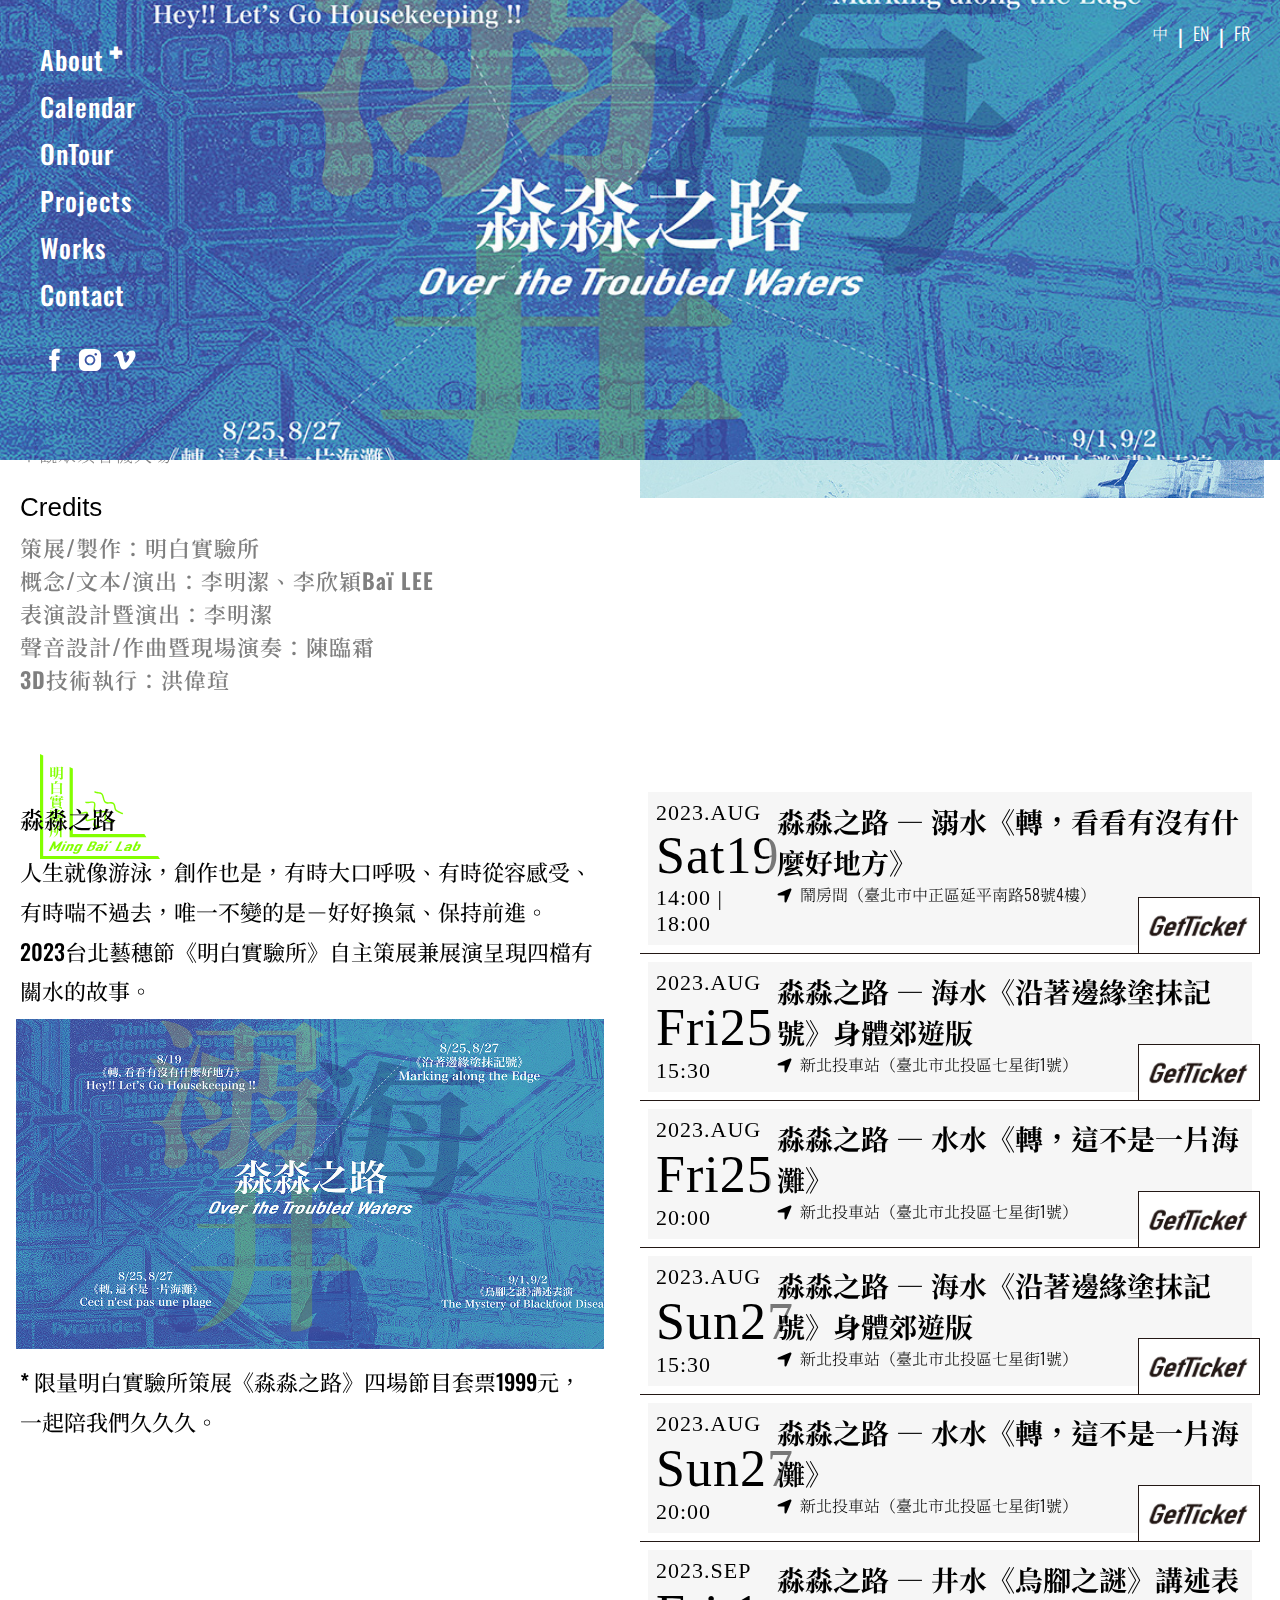
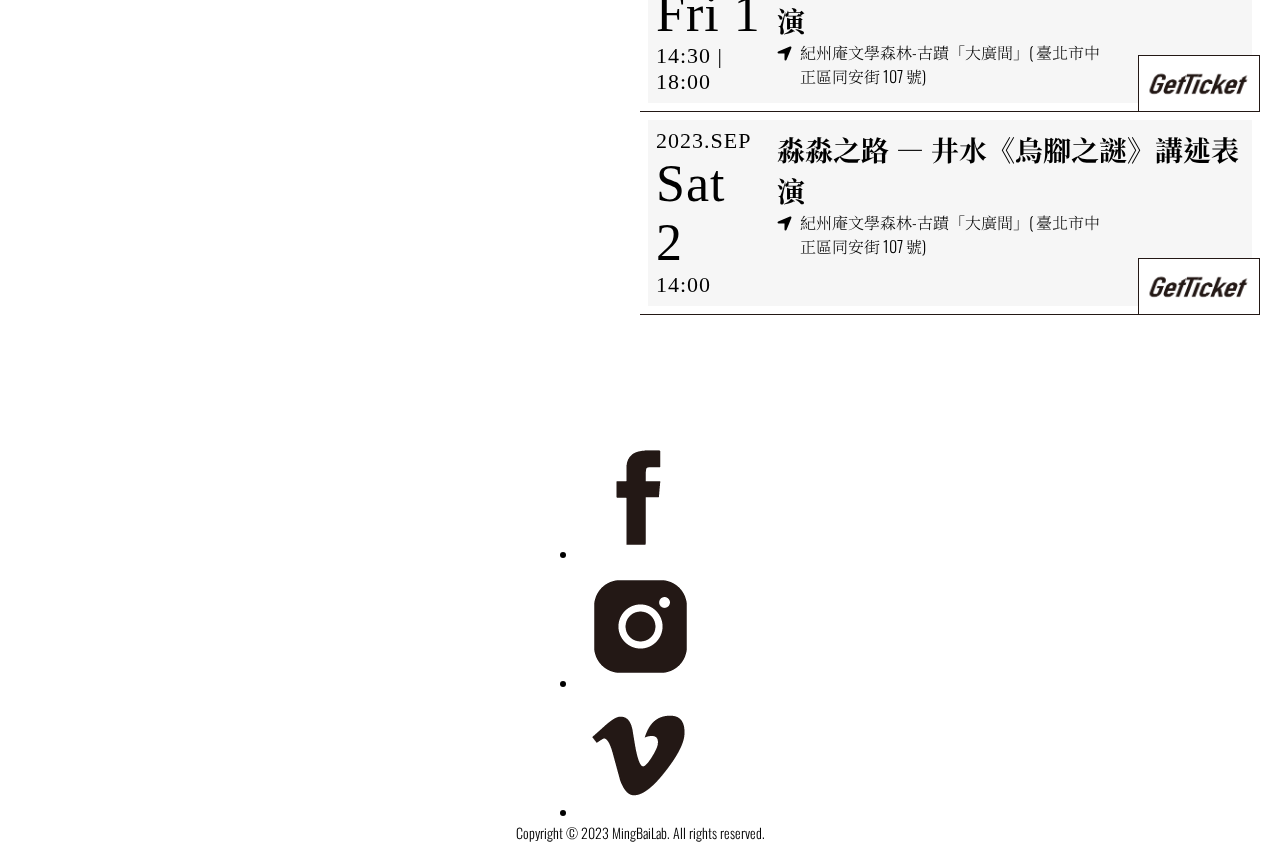
<file: ontour/overthe3water-wallwater/index.html>
<!DOCTYPE html>
<html lang="en">

<head>
    <meta charset="UTF-8">
    <meta http-equiv="X-UA-Compatible" content="IE=edge">
    <meta name="viewport" content="width=device-width, initial-scale=1.0">
    <link rel="shortcut icon" href="../../favicon.png" />
    <link rel="bookmark" href="../../favicon.png" />
    <script src="https://cdnjs.cloudflare.com/ajax/libs/jquery/3.6.4/jquery.min.js"
        integrity="sha512-pumBsjNRGGqkPzKHndZMaAG+bir374sORyzM3uulLV14lN5LyykqNk8eEeUlUkB3U0M4FApyaHraT65ihJhDpQ=="
        crossorigin="anonymous" referrerpolicy="no-referrer"></script>
    <link rel="stylesheet" href="../../main.css">
    <link rel="stylesheet" href="../ontourshow.css">
    <title>MingBai.Lab</title>
</head>

<body>
    <header>
        <div class="navClass">
            <div class="webLogo">
                <a href="https://mingbailab.art/">
                    <img src="../../img/fontlogo.svg" alt="" srcset="">
                </a>
            </div>
            <input type="checkbox" class="toggleSidebar" id="toggleSidebar" checked="checked">
            <label for="toggleSidebar" class="toggleIcon">
                <div class="Mline1"></div>
                <div class="Mline2"></div>
                <div class="Mline3"></div>
            </label>
            <div class="navList">
                <ul class="listitem">
                    <li class="artists">About
                        <ul>
                            <li><a href="https://mingbailab.art/">&ensp;Ming Baï Lab</a></li>
                            <li>&ensp;Ming Chieh Lee</li>
                            <li>&ensp;Baï Lee</li>
                        </ul>
                    </li>
                    <li>Calendar</li>
                    <li class="lg_ontour"><a href="https://www.mingbailab.art/ontour/">OnTour</a></li>
                    <li>Projects</li>
                    <li>Works</li>
                    <!-- <li>Shop</li> -->
                    <li>Contact</li>
                </ul>
                <ul class="onTitem md_ontour">
                    <li><a href="https://www.mingbailab.art/ontour/">OnTour</a></li>
                    <div class="slider">
                        <div class="slides">
                            <input type="radio" name="radio-btn" id="numBtn1" checked="checked" />
                            <input type="radio" name="radio-btn" id="numBtn2" />
                            <input type="radio" name="radio-btn" id="numBtn3" />
                            <input type="radio" name="radio-btn" id="numBtn4" />

                            <div class="carousel-manual">
                                <label for="numBtn1" class="manual-btn" id="numBtn1">1</label>
                                <label for="numBtn2" class="manual-btn" id="numBtn2">2</label>
                                <label for="numBtn3" class="manual-btn" id="numBtn3">3</label>
                                <label for="numBtn4" class="manual-btn" id="numBtn4">4</label>
                            </div>
                            <div class="tour-carousel-group">
                                <div class="textWhite">
                                    <a href="http://" target="_blank" rel="noopener noreferrer">
                                        <div class="carousel-text">
                                            <div class="show">
                                                <div class="date lang" key="showdate1">2023.AUG.19</div>
                                                <div class="program lang" key="show1">淼淼之路―溺水《轉，看看有沒有什麼好地方》</div>
                                            </div>
                                            <img src="../../img/arrow_1.png" alt="">
                                        </div>
                                    </a>
                                    <a href="http://" target="_blank" rel="noopener noreferrer">
                                        <div class="carousel-text">
                                            <div class="show">
                                                <div class="date lang" key="showdate2">2023.AUG.25｜2023.AUG.27</div>
                                                <div class="program lang" key="show2">淼淼之路―海水《沿著邊緣塗抹記號》身體郊遊版</div>
                                            </div>
                                            <img src="../../img/arrow_1.png" alt="">
                                        </div>
                                    </a>
                                    <a href="http://" target="_blank" rel="noopener noreferrer">
                                        <div class="carousel-text">
                                            <div class="show">
                                                <div class="date lang" key="showdate3">2023.AUG.25｜2023.AUG.27</div>
                                                <div class="program lang" key="show3">淼淼之路―水水《轉，這不是一片海灘》</div>
                                            </div>
                                            <img src="../../img/arrow_1.png" alt="">
                                        </div>
                                    </a>
                                    <a href="http://" target="_blank" rel="noopener noreferrer">
                                        <div class="carousel-text">
                                            <div class="show">
                                                <div class="date lang" key="showdate4">2023.SEP.01｜2023.SEP.02</div>
                                                <div class="program lang" key="show4">淼淼之路―井水《烏腳之謎》</div>
                                            </div>
                                            <img src="../../img/arrow_1.png" alt="">
                                        </div>
                                    </a>
                                </div>
                            </div>
                            <div class="tour-carousel-group">
                                <div class="textGray">
                                    <div class="carousel-text ">
                                        <div class="show">
                                            <div class="date lang" key="showdate1">2023.AUG.19</div>
                                            <div class="program lang" key="show1">淼淼之路―溺水《轉，看看有沒有什麼好地方》</div>
                                        </div>
                                    </div>
                                    <div class="carousel-text ">
                                        <div class="show">
                                            <div class="date lang" key="showdate2">2023.AUG.25｜2023.AUG.27</div>
                                            <div class="program lang" key="show2">淼淼之路―海水《沿著邊緣塗抹記號》身體郊遊版</div>
                                        </div>
                                    </div>
                                    <div class="carousel-text ">
                                        <div class="show">
                                            <div class="date lang" key="showdate3">2023.AUG.25｜2023.AUG.27</div>
                                            <div class="program lang" key="show3">淼淼之路―水水《轉，這不是一片海灘》</div>
                                        </div>
                                    </div>
                                    <div class="carousel-text ">
                                        <div class="show">
                                            <div class="date lang" key="showdate4">2023.SEP.01｜2023.SEP.02</div>
                                            <div class="program lang" key="show4">淼淼之路―井水《烏腳之謎》</div>
                                        </div>
                                    </div>
                                </div>
                            </div>
                            <div class="carousel-auto">
                                <div class="auto-btn1"></div>
                                <div class="auto-btn2"></div>
                                <div class="auto-btn3"></div>
                                <div class="auto-btn4"></div>
                            </div>
                        </div>

                    </div>
                </ul>
                <div id="navId">
                    <nav class="language">
                        <a href="#zh-tw">
                            <li class="translate lang" id="zh-tw" key="langBtnTw">中</li>
                        </a>|
                        <a href="#en">
                            <li class="translate lang" id="en-gb" key="langBtnEn">EN</li>
                        </a>|
                        <a href="#fr">
                            <li class="translate lang" id="fr" key="langBtnFr">FR</li>
                        </a>
                    </nav>
                </div>
                <div class="logo">
                    <img src="../../img/logo.svg" alt="" srcset="">
                </div>
            </div>
        </div>
    </header>
    <div class="logo">
        <img src="../../img/logo.svg" alt="" srcset="">
    </div>

    <div class="banner">
        <div class="imgs">
        </div>
        <div class="banner_nav_btn">
            <ul>
                <li class="artists">About
                    <ul>
                        <li>&ensp;Ming Baï Lab</li>
                        <li>&ensp;Ming Chieh Lee</li>
                        <li>&ensp;Baï Lee</li>
                    </ul>
                </li>
                <li>Calendar</li>
                <li><a href="https://www.mingbailab.art/ontour/">OnTour</a></li>
                <li>Projects</li>
                <li>Works</li>
                <!-- <li>Shop</li> -->
                <li>Contact</li>
            </ul>
            <ul class="socialMedia">
                <a href="http://" target="_blank" rel="noopener noreferrer"><svg id="layerA"
                        xmlns="http://www.w3.org/2000/svg" viewBox="0 0 30 30">
                        <path class="socialMediaColor"
                            d="m19.46,3.69c-.11,0-.22.02-.32.02-.98,0-1.96,0-2.94,0-.06,0-.12-.01-.18-.02,1.15,0,2.3,0,3.45,0Z" />
                        <path class="socialMediaColor"
                            d="m16.25,11.14h3.47c-.07.71-.13,1.41-.2,2.11-.04.46-.08.93-.11,1.39-.02.27-.02.28-.3.29-.91,0-1.81,0-2.72,0-.05,0-.09,0-.16,0,0,.05,0,.1,0,.15,0,1.19,0,2.38,0,3.58,0,2.45-.02,4.89-.04,7.34,0,.32,0,.32-.32.32-1.36,0-2.72,0-4.08,0-.04,0-.08,0-.13,0,0-.05,0-.08,0-.12,0-3.2,0-6.4-.01-9.61,0-.5,0-1,0-1.5,0-.08-.04-.08-.1-.08-.31,0-.62,0-.93,0-.41,0-.81,0-1.22,0-.1,0-.13-.03-.13-.13,0-1.21,0-2.43,0-3.64,0-.1.04-.12.12-.12.74,0,1.48,0,2.24,0,0-.03.01-.07.01-.11,0-1.12,0-2.24.03-3.36.03-.91.28-1.76.88-2.48.52-.63,1.2-1,1.99-1.18.42-.09.85-.18,1.27-.21.61-.04,1.23-.02,1.85-.02.63,0,1.26,0,1.89-.01.13,0,.16.04.16.15,0,1.02.01,2.04.02,3.06,0,.21,0,.41.01.62,0,.1-.04.12-.13.12-.86,0-1.71,0-2.57.02-.08,0-.16,0-.24.03-.24.05-.42.17-.47.43-.04.23-.08.47-.09.71-.01.73,0,1.45,0,2.18,0,.02,0,.03.01.07Z" />
                    </svg></a>
                <a href="http://" target="_blank" rel="noopener noreferrer"><svg id="layerA"
                        xmlns="http://www.w3.org/2000/svg" viewBox="0 0 30 30">
                        <path class="socialMediaColor"
                            d="m18.55,15c0,1.96-1.59,3.55-3.55,3.55s-3.55-1.59-3.55-3.55,1.59-3.55,3.55-3.55c1.96,0,3.55,1.59,3.55,3.55Zm7.55-4.88v9.76c0,3.43-2.78,6.21-6.21,6.21h-9.76c-3.43,0-6.21-2.78-6.21-6.21v-9.76c0-3.43,2.78-6.21,6.21-6.21h9.76c3.43,0,6.21,2.78,6.21,6.21Zm-5.77,4.88c0-2.94-2.38-5.33-5.33-5.33s-5.33,2.38-5.33,5.33,2.38,5.33,5.33,5.33c2.94,0,5.32-2.39,5.33-5.33Zm1.78-5.77c0-.74-.6-1.33-1.33-1.33s-1.33.6-1.33,1.33.6,1.33,1.33,1.33,1.33-.6,1.33-1.33Z" />
                    </svg></a>
                <a href="http://" target="_blank" rel="noopener noreferrer"><svg id="layerA"
                        xmlns="http://www.w3.org/2000/svg" viewBox="0 0 30 30">\
                        <path class="socialMediaColor"
                            d="m25.52,9.89c-.1,2.14-1.6,5.07-4.5,8.8-3,3.89-5.54,5.83-7.61,5.83-1.28,0-2.37-1.19-3.26-3.56l-1.78-6.52c-.66-2.37-1.37-3.56-2.13-3.56-.16,0-.74.35-1.73,1.04l-1.04-1.33c1.08-.95,2.15-1.9,3.21-2.87,1.45-1.25,2.54-1.91,3.26-1.98,1.71-.16,2.77,1,3.16,3.51.43,2.7.73,4.38.89,5.04.49,2.24,1.04,3.36,1.63,3.36.46,0,1.15-.73,2.08-2.17.92-1.45,1.42-2.55,1.48-3.31.13-1.25-.36-1.88-1.48-1.88-.53,0-1.07.12-1.63.35,1.09-3.53,3.16-5.24,6.23-5.14,2.27.07,3.34,1.53,3.21,4.4h0Z" />
                    </svg></a>
            </ul>
        </div>
        <div class="banner_lang_btn">
            <ul class="language">
                <a href="#zh-tw">
                    <li class="translate lang" id="zh-tw" key="langBtnTw">中</li>
                </a>|
                <a href="#en">
                    <li class="translate lang" id="en-gb" key="langBtnEn">EN</li>
                </a>|
                <a href="#fr">
                    <li class="translate lang" id="fr" key="langBtnFr">FR</li>
                </a>
            </ul>
        </div>
    </div>
    <div class="content">
        <div class="breadcrumb"><a class="top_page" href="https://www.mingbailab.art/ontour/">ontour</a>
            <div class="now_page lang" key="show4">淼淼之路 ― 井水《烏腳之謎》講述表演</div>
        </div>
        <div class="program">
            <div class="programText">
                <span class="set_name lang" key="otw">淼淼之路</span>
                <h3 class="lang" key="showName">井水《烏腳之謎》講述表演</h3>
                <p class="intro lang" key="intro">
                    ＃井水－Baï LEE於 2021年發起《仁心仁術診療室》藝術計畫，以臺灣醫療史「烏腳病」與家族史勾勒出1950年代台灣西南部沿海地區歷史框架，重新編織臺灣人過往記憶與當代省思的交疊意象。此作品使用新媒體工具破解過往新聞政治符號，反思疾病與患者身體人權關係。
                </p>
                <div class="detail">
                    <p class="lang" key="detail1">演出時間：9/1 (Fri) 14:30、19:00、 9/2 (Sat) 14:00</p>
                    <p class="lang" key="detail2">演出地點：紀州庵文學森林-古蹟「大廣間」( 臺北市中正區同安街 107 號)</p>
                    <p class="lang" key="detail3">演出長度：1小時</p>
                    <p class="lang" key="detail4">＊觀眾須著襪入場</p>
                </div>
                <h5>Credits</h5>
                <div class="credits">
                    <p class="lang" key="credit1">策展/製作：明白實驗所</p>
                    <p class="lang" key="credit2">概念/文本/演出：李明潔、李欣穎Baï LEE</p>
                    <p class="lang" key="credit3">表演設計暨演出：李明潔</p>
                    <p class="lang" key="credit4">聲音設計/作曲暨現場演奏：陳臨霜</p>
                    <p class="lang" key="credit5">3D技術執行：洪偉瑄</p>
                </div>
            </div>
            <div class="programImg">
                <img src="../../img/showitem_01.jpg" alt="" srcset="">
            </div>
        </div>
        <div class="season">
            <div class="seasonintro">
                <h5 class="lang" key="otw">淼淼之路</h5>
                <p class="lang" key="otw-intro1">
                    人生就像游泳，創作也是，有時大口呼吸、有時從容感受、有時喘不過去，唯一不變的是－好好換氣、保持前進。
                </p>
                <p class="lang" key="otw-intro2">2023台北藝穗節《明白實驗所》自主策展兼展演呈現四檔有關水的故事。</p>
                <div class="img">
                    <img src="../../img/banner_ontour.jpg" alt="">
                </div>
                <p class="lang" key="notice">* 限量明白實驗所策展《淼淼之路》四場節目套票1999元，一起陪我們久久久。</p>
            </div>
            <ul class="tic_collect">
                <li>
                    <div class="time">
                        <p>2023.AUG</p>
                        <p><span>Sat19</span></p>
                        <p>14:00 | 18:00</p>
                    </div>
                    <div class="tic_name">
                        <div class="tic_title lang" key="show1">淼淼之路 ― 溺水《轉，看看有沒有什麼好地方》</div>
                        <div class="locat">
                            <svg version="1.1" x="0px" y="0px" viewBox="0 0 448 448"
                                style="enable-background:new 0 0 448 448;" xml:space="preserve">
                                <path class="st0" d="M429.6,60.1c4.9-11.9,2.1-25.6-7-34.7s-22.8-11.9-34.7-7l-352,144c-14.2,5.8-22.2,20.8-19.3,35.8
	S32.7,224,48,224h176v176c0,15.3,10.8,28.4,25.8,31.4c15,3,30-5.1,35.8-19.3C285.6,412.1,429.6,60.1,429.6,60.1z" />
                            </svg>
                            <p class="lang" key="address1">鬧房間（臺北市中正區延平南路58號4樓）</p>
                        </div>
                    </div>
                    <div class="tic_btn">
                        <img src="../../img/ticket.png" alt="">
                    </div>
                </li>
                <li>
                    <div class="time">2023.AUG<span>Fri25</span>15:30</div>
                    <div class="tic_name">
                        <div class="tic_title lang" key="show2">淼淼之路 ― 海水《沿著邊緣塗抹記號》身體郊遊版</div>
                        <div class="locat">
                            <div><svg version="1.1" x="0px" y="0px" viewBox="0 0 448 448"
                                style="enable-background:new 0 0 448 448;" xml:space="preserve">
                                <path class="st0" d="M429.6,60.1c4.9-11.9,2.1-25.6-7-34.7s-22.8-11.9-34.7-7l-352,144c-14.2,5.8-22.2,20.8-19.3,35.8
	S32.7,224,48,224h176v176c0,15.3,10.8,28.4,25.8,31.4c15,3,30-5.1,35.8-19.3C285.6,412.1,429.6,60.1,429.6,60.1z" />
                            </svg></div>
                            <p class="lang" key="address2">新北投車站（臺北市北投區七星街1號）</p>
                        </div>
                    </div>
                    <div class="tic_btn">
                        <img src="../../img/ticket.png" alt="">
                    </div>
                </li>
                <li>
                    <div class="time">2023.AUG<span>Fri25</span>20:00</div>
                    <div class="tic_name">
                        <div class="tic_title lang" key="show3">淼淼之路 ― 水水《轉，這不是一片海灘》</div>
                        <div class="locat">
                            <div><svg version="1.1" x="0px" y="0px" viewBox="0 0 448 448"
                                style="enable-background:new 0 0 448 448;" xml:space="preserve">
                                <path class="st0" d="M429.6,60.1c4.9-11.9,2.1-25.6-7-34.7s-22.8-11.9-34.7-7l-352,144c-14.2,5.8-22.2,20.8-19.3,35.8
	S32.7,224,48,224h176v176c0,15.3,10.8,28.4,25.8,31.4c15,3,30-5.1,35.8-19.3C285.6,412.1,429.6,60.1,429.6,60.1z" />
                            </svg></div>
                            <p class="lang" key="address2">新北投車站（臺北市北投區七星街1號）</p>
                        </div>
                    </div>
                    <div class="tic_btn">
                        <img src="../../img/ticket.png" alt="">
                    </div>
                </li>
                <li>
                    <div class="time">2023.AUG<span>Sun27</span>15:30</div>
                    <div class="tic_name">
                        <div class="tic_title lang" key="show2">淼淼之路 ― 海水《沿著邊緣塗抹記號》身體郊遊版</div>
                        <div class="locat">
                            <div><svg version="1.1" x="0px" y="0px" viewBox="0 0 448 448"
                                style="enable-background:new 0 0 448 448;" xml:space="preserve">
                                <path class="st0" d="M429.6,60.1c4.9-11.9,2.1-25.6-7-34.7s-22.8-11.9-34.7-7l-352,144c-14.2,5.8-22.2,20.8-19.3,35.8
	S32.7,224,48,224h176v176c0,15.3,10.8,28.4,25.8,31.4c15,3,30-5.1,35.8-19.3C285.6,412.1,429.6,60.1,429.6,60.1z" />
                            </svg></div>
                            <p class="lang" key="address2">新北投車站（臺北市北投區七星街1號）</p>
                        </div>
                    </div>
                    <div class="tic_btn">
                        <img src="../../img/ticket.png" alt="">
                    </div>
                </li>
                <li>
                    <div class="time">2023.AUG<span>Sun27</span>20:00</div>
                    <div class="tic_name">
                        <div class="tic_title lang" key="show3">淼淼之路 ― 水水《轉，這不是一片海灘》</div>
                        <div class="locat">
                            <div><svg version="1.1" x="0px" y="0px" viewBox="0 0 448 448"
                                style="enable-background:new 0 0 448 448;" xml:space="preserve">
                                <path class="st0" d="M429.6,60.1c4.9-11.9,2.1-25.6-7-34.7s-22.8-11.9-34.7-7l-352,144c-14.2,5.8-22.2,20.8-19.3,35.8
	S32.7,224,48,224h176v176c0,15.3,10.8,28.4,25.8,31.4c15,3,30-5.1,35.8-19.3C285.6,412.1,429.6,60.1,429.6,60.1z" />
                            </svg></div>
                            
                            <p class="lang" key="address2">新北投車站（臺北市北投區七星街1號）</p>
                        </div>
                    </div>
                    <div class="tic_btn">
                        <img src="../../img/ticket.png" alt="">
                    </div>
                </li>
                <li>
                    <div class="time">2023.SEP<span>Fri 1</span>14:30 | 18:00</div>
                    <div class="tic_name">
                        <div class="tic_title lang" key="show4">淼淼之路 ― 井水《烏腳之謎》講述表演 </div>
                        <div class="locat">
                            <div><svg version="1.1" x="0px" y="0px" viewBox="0 0 448 448"
                                style="enable-background:new 0 0 448 448;" xml:space="preserve">
                                <path class="st0" d="M429.6,60.1c4.9-11.9,2.1-25.6-7-34.7s-22.8-11.9-34.7-7l-352,144c-14.2,5.8-22.2,20.8-19.3,35.8
	S32.7,224,48,224h176v176c0,15.3,10.8,28.4,25.8,31.4c15,3,30-5.1,35.8-19.3C285.6,412.1,429.6,60.1,429.6,60.1z" />
                            </svg></div>
                            <p class="lang" key="address3">紀州庵文學森林-古蹟「大廣間」( 臺北市中正區同安街 107 號)</p>
                        </div>
                    </div>
                    <div class="tic_btn">
                        <img src="../../img/ticket.png" alt="">
                    </div>
                </li>
                <li>
                    <div class="time">2023.SEP<span>Sat 2</span>14:00</div>
                    <div class="tic_name">
                        <div class="tic_title lang" key="show4">淼淼之路 ― 井水《烏腳之謎》講述表演 </div>
                        <div class="locat">
                            <div><svg version="1.1" x="0px" y="0px" viewBox="0 0 448 448"
                                style="enable-background:new 0 0 448 448;" xml:space="preserve">
                                <path class="st0" d="M429.6,60.1c4.9-11.9,2.1-25.6-7-34.7s-22.8-11.9-34.7-7l-352,144c-14.2,5.8-22.2,20.8-19.3,35.8
	S32.7,224,48,224h176v176c0,15.3,10.8,28.4,25.8,31.4c15,3,30-5.1,35.8-19.3C285.6,412.1,429.6,60.1,429.6,60.1z" />
                            </svg></div>
                            <p class="lang" key="address3">紀州庵文學森林-古蹟「大廣間」( 臺北市中正區同安街 107 號)</p>
                        </div>
                    </div>
                    <div class="tic_btn">
                        <img src="../../img/ticket.png" alt="">
                    </div>
                </li>
            </ul>
        </div>

        <!-- footer -->
        <div class="footer">
            <ul class="socialMedia">
                <li><a href=""><img src="../../img/socialmedia_fb.png" alt=""></a></li>
                <li><a href=""><img src="../../img/socialmedia_ig.png" alt=""></a></li>
                <li><a href=""><img src="../../img/socialmedia_vimeo.png" alt=""></a></li>
            </ul>
            <p>Copyright &copy; 2023 MingBaiLab. All rights reserved.</p>
        </div>
    </div>


    <script>

        var dataReload = document.querySelectorAll("[data-reload]");
        var arrLang = {
            "zh-tw": {
                "otw" : "淼淼之路",
                "showName" : "井水《烏腳之謎》講述表演",
                "show1": "淼淼之路 ― 溺水《轉，看看有沒有什麼好地方》",
                "show2": "淼淼之路 ― 海水《沿著邊緣塗抹記號》身體郊遊版",
                "show3": "淼淼之路 ― 水水《轉，這不是一片海灘》",
                "show4": "淼淼之路 ― 井水《烏腳之謎》講述表演",
                "showdate1": "2023.AUG.19",
                "showdate2": "2023.AUG.25｜2023.AUG.27",
                "showdate3": "2023.AUG.25｜2023.AUG.27",
                "showdate4": "2023.SEP.01｜2023.SEP.02",
                "intro":"＃井水－Baï LEE於 2021年發起《仁心仁術診療室》藝術計畫，以臺灣醫療史「烏腳病」與家族史勾勒出1950年代台灣西南部沿海地區歷史框架，重新編織臺灣人過往記憶與當代省思的交疊意象。此作品使用新媒體工具破解過往新聞政治符號，反思疾病與患者身體人權關係。",
                "detail1":"演出時間：9/1 (Fri) 14:30、19:00、 9/2 (Sat) 14:00",
                "detail2":"演出地點：紀州庵文學森林-古蹟「大廣間」( 臺北市中正區同安街 107 號)",
                "detail3":"演出長度：1小時",
                "detail4":"＊觀眾須著襪入場",
                "credit1":"策展/製作：明白實驗所",
                "credit2":"概念/文本/演出：李明潔、李欣穎Baï LEE",
                "credit3":"表演設計暨演出：李明潔",
                "credit4":"聲音設計/作曲暨現場演奏：陳臨霜",
                "credit5":"3D技術執行：洪偉瑄",
                "address1":"鬧房間（臺北市中正區延平南路58號4樓）",
                "address2":"新北投車站（臺北市北投區七星街1號）",
                "address3":"紀州庵文學森林-古蹟「大廣間」( 臺北市中正區同安街 107 號)",
                "otw-intro1":"人生就像游泳，創作也是，有時大口呼吸、有時從容感受、有時喘不過去，唯一不變的是－好好換氣、保持前進。",
                "otw-intro2":'2023台北藝穗節《明白實驗所》自主策展兼展演呈現四檔有關水的故事。',
                "notice":"* 限量明白實驗所策展《淼淼之路》四場節目套票1999元，一起陪我們久久久。",
            },
            "en-gb": {
                "otw" : "Over the Troubled Waters",
                "showName" : "The Mystery of Blackfoot Disease",
                "show1": "Hey!! Let’s Go Housekeeping !!",
                "show2": "Marking along the Edge",
                "show3": "Ceci n'est pas une plage",
                "show4": "The Mystery of Blackfoot Disease",
                "showdate1": "19.AUG.2023",
                "showdate2": "25.AUG.2023｜27.AUG.2023",
                "showdate3": "25.AUG.2023｜27.AUG.2023",
                "showdate4": "01.SEP.2023｜02.SEP.2023",
                "intro":"#WellWater - ”The history of medicine is the history of people itself” — Medical historian Fielding H. Garrison.Is Taiwan's history of medicine, in the same way, the history of the people of Taiwan?From Taiwan’s historical epidemic, blackfoot disease, Hó I-sing Blackfoot Disease Clinic reflects the history of 1950s south-western Taiwan to the past and the contemporary. As blackfoot disease causes continuous amputation, historical colonization of various regimes have mentally affected Taiwan in the same way. The lack of privacy has given the society no choice but an incomplete being. Do we have the proper prosthesis to walk decently in the amputated modern society, or is it just all in our head?",
                "detail1":"Show Time：9/1 (Fri) 14:30、19:00、 9/2 (Sat) 14:00",
                "detail2":"Address：Kishu An Forest of Literature, Taipei City",
                "detail3":"Duration：1hr",
                "detail4":"*Spectators must wear socks to enter",
                "credit1":"Curation/Production: Ming Baï Lab",
                "credit2":"Concept/Text/Perfomers: Ming-Chieh LEE, Baï LEE",
                "credit3":"Performance Design and Performer: Ming-Chieh LEE",
                "credit4":"Sound Design/Composer and Performer: Lin-Shuang CHEN",
                "credit5":"3D Video and Visual Executive: Wei-Hsuan HUNG ",
                "address1":"NOW room（4F, No.58, Yanping S. Rd., Zhongzheng Dist., Taipei City）",
                "address2":"XinBeiTou Historic Station（No.1, Qixing St., Beitou Dist., Taipei City）",
                "address3":"Kishu An Forest of Literature(No.107, Tong'an St., Zhongzheng Dist., Taipei City)",
                "otw-intro1":"If we take making art as practicing swimming in life, sometimes you take a deep breath, sometimes you feel calm, and sometimes you need a minute to draw breath.",
                "otw-intro2":'What we need to keep in mind is - breathe well and keep going.  Ming Baï Lab collated their experiments from the past, this year in Taipei Fringe Festival independently curated "Over the Troubled Waters”.  They are going to present four stories related to water, connecting with some moments in life and keep moving forward.',
                "notice":'* The four-session package of " Over the Troubled Waters " curated by Ming Baï Lab costs $1,999.',
            },
            "fr": {
                "otw" : "Over the Troubled Waters",
                "showName" : "The Mystery of Blackfoot Disease",
                "show1": "Hey!! Let’s Go Housekeeping !!",
                "show2": "Marking along the Edge",
                "show3": "Ceci n'est pas une plage",
                "show4": "The Mystery of Blackfoot Disease",
                "showdate1": "19.AUG.2023",
                "showdate2": "25.AUG.2023｜27.AUG.2023",
                "showdate3": "25.AUG.2023｜27.AUG.2023",
                "showdate4": "01.SEP.2023｜02.SEP.2023",
                "intro":"#WellWater - ”The history of medicine is the history of people itself” — Medical historian Fielding H. Garrison.Is Taiwan's history of medicine, in the same way, the history of the people of Taiwan?From Taiwan’s historical epidemic, blackfoot disease, Hó I-sing Blackfoot Disease Clinic reflects the history of 1950s south-western Taiwan to the past and the contemporary. As blackfoot disease causes continuous amputation, historical colonization of various regimes have mentally affected Taiwan in the same way. The lack of privacy has given the society no choice but an incomplete being. Do we have the proper prosthesis to walk decently in the amputated modern society, or is it just all in our head?",
                "detail1":"Show Time：9/1 (Fri) 14:30、19:00、 9/2 (Sat) 14:00",
                "detail2":"Address：Kishu An Forest of Literature, Taipei City",
                "detail3":"Duration：1hr",
                "detail4":"*Spectators must wear socks to enter",
                "credit1":"Curation/Production: Ming Baï Lab",
                "credit2":"Concept/Text/Perfomers: Ming-Chieh LEE, Baï LEE",
                "credit3":"Performance Design and Performer: Ming-Chieh LEE",
                "credit4":"Sound Design/Composer and Performer: Lin-Shuang CHEN",
                "credit5":"3D Video and Visual Executive: Wei-Hsuan HUNG ",
                "address1":"NOW room（4F, No.58, Yanping S. Rd., Zhongzheng Dist., Taipei City）",
                "address2":"XinBeiTou Historic Station（No.1, Qixing St., Beitou Dist., Taipei City）",
                "address3":"Kishu An Forest of Literature(No.107, Tong'an St., Zhongzheng Dist., Taipei City)",
                "otw-intro1":"If we take making art as practicing swimming in life, sometimes you take a deep breath, sometimes you feel calm, and sometimes you need a minute to draw breath.",
                "otw-intro2":'What we need to keep in mind is - breathe well and keep going.  Ming Baï Lab collated their experiments from the past, this year in Taipei Fringe Festival independently curated "Over the Troubled Waters”.  They are going to present four stories related to water, connecting with some moments in life and keep moving forward.',
                "notice":'* The four-session package of " Over the Troubled Waters " curated by Ming Baï Lab costs $1,999.',
            }
        };
        $(document).ready(function () {
            //lang
            var lang = 'zh-tw';
            $(".lang").each(function (index, element) {
                $(this).text(arrLang[lang][$(this).attr("key")]);
            });

            var counter = 1;
            setInterval(function () {
                document.getElementById('numBtn' + counter).checked = true;
                counter++;
                if (counter > 4) {
                    counter = 1;
                }
            }, 5000);
        });
        $(".translate").click(function () {
            var lang = $(this).attr("id");

            $(".lang").each(function (index, element) {
                $(this).text(arrLang[lang][$(this).attr("key")]);
            });
        });
        $("#zh-tw").click(function () {
            $(".program").css("font-size", "18px");
        });
        $("#en-gb").click(function () {
            $(".program").css("font-size", "22px");
        });
        $("#fr").click(function () {
            $(".program").css("font-size", "22px");
        });

        //
        //navList
        //$(".artists").children('ul').hide();
        $(".artists").click(function () {
            $(this).toggleClass("artOpen", 1000);
        });



        //smalldevice
        $(window).resize(function () {
            var smalldevice = $(window).height();
            if (smalldevice < 730) {
                $(".textGray").hide(300);
                $("#logo").hide(300);
            } else {
                $(".textGray").show(300);
                $("#logo").show(300);
            }
        });
    </script>
</body>

</html>
</file>
<file: main.css>
@charset "UTF-8";
@import url("https://fonts.googleapis.com/css2?family=Noto+Serif+TC:wght@300;400;600;700&display=swap");
@import url("https://fonts.googleapis.com/css2?family=Noto+Serif+SC:wght@300;400;600&display=swap");
@import url("https://fonts.googleapis.com/css2?family=Oswald:wght@200;300;400;500&display=swap");
html {
  scroll-behavior: smooth;
}

* {
  margin: 0;
  padding: 0;
  font-weight: 300;
  position: relative;
}

body {
  font-family: "Oswald", "Noto Serif TC", sans-serif;
  font-weight: 300;
  font-style: normal;
  height: auto;
}

::-webkit-scrollbar {
  width: 6px;
  height: 6px;
}

::-webkit-scrollbar-thumb {
  background: #e0e0e0;
  border-radius: 3px;
}

::-webkit-scrollbar-track {
  background: #ffffff;
  border-radius: 3px;
}

::-moz-selection {
  color: #292423;
  background-color: #83ff00;
}

::selection {
  color: #292423;
  background-color: #83ff00;
}

#toggleSidebar {
  display: none;
}

.navClass {
  width: 100%;
  height: 58px;
  position: fixed;
  display: flex;
  justify-content: space-between;
  align-items: center;
  background: rgba(255, 255, 255, 0.6);
  -webkit-backdrop-filter: blur(7.5px);
          backdrop-filter: blur(7.5px);
  z-index: 2;
}
.navClass .webLogo {
  cursor: pointer;
  padding: 0px 20px 0px 40px;
}
.navClass .webLogo svg {
  width: 220px;
  color: #231815;
  fill: #231815;
  transform: translateY(4%);
}
.navClass .hamBtn {
  display: none;
}
.navClass .md_ontour {
  display: none;
}

.navList {
  opacity: 1;
  width: 100%;
  display: flex;
  align-items: center;
}
.navList ul {
  display: flex;
}
.navList li {
  list-style: none;
  margin: 0px 20px 0px 0px;
  padding: 0px 5px 5px 5px;
  font-weight: 400;
  font-size: 24px;
  cursor: pointer;
}
.navList li::after {
  content: "";
  width: 0%;
  height: 2px;
  border-radius: 2px;
  position: absolute;
  bottom: 0;
  left: 50%;
  transform: translateX(-50%);
  background: #83ff00;
  transition: 0.3s;
}
.navList li:hover::after {
  width: 80%;
}
.navList li a {
  font-weight: 400;
  text-decoration: none;
  color: #231815;
}
.navList .listitem {
  margin: 0 auto;
}
.navList .listitem li {
  padding: 0px 16px;
}
.navList .listitem .artists, .navList .listitem .works {
  transition: all 0.3s;
}
.navList .listitem .artists::before, .navList .listitem .works::before {
  content: "✖";
  position: absolute;
  font-size: 12px;
  top: 0%;
  right: -20%;
  display: inline-block;
  transform: translate(-150%, 0%) rotate(45deg);
  transition: all 0.3s;
}
.navList .listitem .artists:hover::before, .navList .listitem .works:hover::before {
  color: #83ff00;
}
.navList .listitem .artists ul, .navList .listitem .works ul {
  position: absolute;
  top: 48px;
  left: 0%;
  display: flex;
  flex-direction: column;
  height: 0px;
  opacity: 0;
  overflow: hidden;
  transition: all 0.3s;
  border: 1px solid rgba(255, 255, 255, 0.43);
  border-radius: 16px;
  -webkit-backdrop-filter: blur(7.5px);
          backdrop-filter: blur(7.5px);
}
.navList .listitem .artists ul li, .navList .listitem .works ul li {
  cursor: pointer;
  width: 150px;
  margin: 0;
  padding: 0px 16px 4px;
  background-color: #fff;
  transition: 0.3s;
}
.navList .listitem .artists ul li::before, .navList .listitem .works ul li::before {
  content: "- ";
  position: relative;
}
.navList .listitem .artists ul li::after, .navList .listitem .works ul li::after {
  display: none;
}
.navList .listitem .artists ul li:hover, .navList .listitem .works ul li:hover {
  background-color: #7f7f7f;
  color: #fff;
}
.navList .listitem .artists ul li:hover a, .navList .listitem .works ul li:hover a {
  color: #fff;
}
.navList .listitem .artists ul a, .navList .listitem .works ul a {
  font-size: 20px;
  color: #231815;
}
.navList .listitem .artists:hover::before {
  transform: translate(-25%, 5%) rotate(0deg);
  opacity: 0;
}
.navList .listitem .artists:hover ul {
  height: 120px;
  opacity: 1;
  border: 1px solid rgba(255, 255, 255, 0.43);
  box-shadow: 0 4px 12px rgba(0, 0, 0, 0.1);
}
.navList .listitem .works:hover::before {
  transform: translate(-25%, 5%) rotate(0deg);
  opacity: 0;
}
.navList .listitem .works:hover ul {
  height: 158px;
  opacity: 1;
  border: 1px solid rgba(255, 255, 255, 0.43);
  box-shadow: 0 4px 12px rgba(0, 0, 0, 0.1);
}
.navList #navId {
  position: relative;
}
.navList .logo {
  display: none;
}

.onTitem .tour-carousel-group {
  height: 55px;
  overflow: hidden;
  margin-bottom: 10px;
}
.onTitem .tour-carousel-group .carousel-text {
  display: flex;
  justify-content: space-between;
  align-items: end;
  margin-right: 52px;
}
.onTitem .tour-carousel-group a {
  text-decoration: none;
  color: #fff;
}
.onTitem .tour-carousel-group .show {
  width: 80%;
  height: 48px;
  overflow: hidden;
  margin-top: 8px;
}
.onTitem .tour-carousel-group .show .date {
  font-size: 16px;
  letter-spacing: 1.5px;
}
.onTitem .tour-carousel-group .show .program {
  width: 180%;
  font-size: 18px;
  line-height: 27px;
}
.onTitem .tour-carousel-group .show:hover .program {
  animation: marqueeLoop 6s -3s linear infinite;
}
.onTitem .tour-carousel-group img {
  height: 32px;
  margin-bottom: 4px;
}
.onTitem .textWhite {
  transform: translateY(0px);
  transition: 0.5s;
  color: #fff;
}
.onTitem .textGray {
  transform: translateY(-55px);
  transition: 0.5s;
  color: #7f7f7f;
}

.language {
  position: relative;
  right: 0;
  display: flex;
  align-items: center;
  margin-left: 160px;
  font-size: 20px;
  font-weight: 400;
  padding: 0px 20px;
  transform: translateY(4px);
}
.language a {
  text-decoration: none;
  color: #231815;
}
.language li {
  margin: 0px 5px;
  padding: 0px 5px 5px 5px;
  font-size: 18px;
  list-style: none;
  cursor: pointer;
}
.language li::after {
  content: "";
  width: 0%;
  height: 2px;
  border-radius: 2px;
  position: absolute;
  bottom: 0;
  left: 50%;
  transform: translateX(-50%);
  background: #83ff00;
  transition: 0.3s;
}
.language li:hover::after {
  width: 100%;
}
.language #zh-tw {
  font-size: 16px;
}

.logo {
  position: fixed;
  left: 0;
  bottom: 0;
  width: 120px;
  margin: 36px 40px;
}

.cls-logo {
  fill: #83ff00;
}

.banner {
  position: absolute;
  top: 0;
  width: 100%;
  height: 460px;
  overflow: hidden;
  z-index: 3;
}
.banner .imgs {
  position: relative;
  width: 100%;
  height: 100%;
  background-color: #222;
  background-image: url(img/banner-01.jpg);
  background-size: cover;
  background-position: center;
  background-repeat: no-repeat;
  transition: 5s;
  animation: bannerSlide 20s ease-in-out -1s infinite alternate forwards;
}
.banner .banner_nav_btn {
  position: absolute;
  top: 40px;
  left: 40px;
  z-index: 3;
  font-size: 26px;
}
.banner .banner_nav_btn li {
  list-style: none;
  margin: 0px 0px 8px 0px;
  font-weight: 500;
  letter-spacing: 1px;
  color: #fff;
  transition: 0.3s;
  cursor: pointer;
}
.banner .banner_nav_btn li a {
  font-weight: 500;
  transition: 0.3s;
  text-decoration: none;
  color: #fff;
}
.banner .banner_nav_btn li a:hover {
  color: #83ff00;
}
.banner .banner_nav_btn li:hover {
  color: #83ff00;
}
.banner .banner_nav_btn .artists, .banner .banner_nav_btn .works {
  transition: all 0.3s;
}
.banner .banner_nav_btn .artists ul, .banner .banner_nav_btn .works ul {
  transition: all 0.3s;
  height: 0;
  overflow: hidden;
}
.banner .banner_nav_btn .artists ul li, .banner .banner_nav_btn .works ul li {
  font-size: 18px;
  line-height: 1.4;
  padding-left: 8px;
}
.banner .banner_nav_btn .artists ul li::before, .banner .banner_nav_btn .works ul li::before {
  content: "- ";
  position: relative;
}
.banner .banner_nav_btn .artists ul li:nth-child(1), .banner .banner_nav_btn .works ul li:nth-child(1) {
  padding-top: 10px;
}
.banner .banner_nav_btn .artists::before, .banner .banner_nav_btn .works::before {
  position: absolute;
  content: "✖";
  font-size: 16px;
  font-weight: 600;
  right: 66px;
  display: inline-block;
  transform: translate(0%, 2%) rotate(45deg);
  transition: all 0.3s;
}
.banner .banner_nav_btn .works::before {
  right: 72px;
}
.banner .banner_nav_btn .artOpen::before {
  transform: translate(0%, 2%) rotate(0deg);
  opacity: 0;
}
.banner .banner_nav_btn .artOpen ul {
  height: 100px;
}
.banner .banner_nav_btn .workOpen::before {
  transform: translate(-20%, 4%) rotate(0deg);
  opacity: 0;
}
.banner .banner_nav_btn .workOpen ul {
  height: 140px;
}
.banner .banner_nav_btn .socialMedia {
  display: flex;
  margin-top: 30px;
}
.banner .banner_nav_btn .socialMedia svg {
  width: 30px;
  margin-right: 5px;
  fill: #fff;
  transition: 0.3s;
}
.banner .banner_nav_btn .socialMedia svg:hover {
  fill: #83ff00;
}
.banner .banner_lang_btn {
  position: absolute;
  color: #fff;
  top: 16px;
  right: 0;
  z-index: 3;
}
.banner .banner_lang_btn li {
  color: #fff;
}
.banner .banner_lang_btn li:hover {
  color: #83ff00;
}
.banner .banner_lang_btn #zh-tw {
  font-size: 16px;
}

.container {
  top: 460px;
  position: relative;
  margin: 0px auto;
  padding-top: 24px;
  text-align: center;
  max-width: 1280px;
}
.container h2 {
  margin: 0;
  padding: 10;
  font-weight: 400;
}
.container p {
  margin: 0;
  padding: 20px;
}
.container h3 {
  font-size: 36px;
  font-weight: 500;
  text-align: left;
  padding: 0px 10px;
  line-height: 1.8;
}
.container .indexTit {
  margin-top: 100px;
}
.container .contact {
  margin-top: 32px;
  display: flex;
  justify-content: space-between;
  align-items: center;
}
.container .contact div {
  flex: 1;
  display: inline;
  padding: 0px 10px;
  line-height: 32px;
}
.container .contact div:nth-child(1) {
  font-size: 18px;
  font-weight: 300;
  text-align: left;
}
.container .contact div:nth-child(1) a {
  color: #231815;
  text-decoration: none;
  font-weight: 300;
  font-size: 32px;
  letter-spacing: 1px;
}
.container .contact div:nth-child(1) a:hover {
  color: #83ff00;
}
.container .contact div:nth-child(2) {
  display: flex;
  justify-content: end;
  align-items: center;
}
.container .contact .socialMail {
  margin-right: 100px;
}
.container .contact .socialMedia {
  margin-right: 20px;
}
.container .contact .socialMedia img {
  width: 30px;
}
.container .contact .socialMedia a, .container .contact .socialMedia div {
  display: inline;
  width: 30px;
  cursor: pointer;
  padding: 8px;
}
.container .contact .socialMedia svg {
  width: 30px;
  fill: #231815;
  transition: 0.1s;
}
.container .contact .socialMedia svg:hover {
  fill: #83ff00;
}

.footer {
  width: 90%;
  display: flex;
  align-items: center;
  justify-content: center;
  flex-direction: column;
  margin: 0 auto;
  margin-top: 100px;
  bottom: 0;
  text-align: center;
  padding: 20px 0px;
  font-size: 14px;
}

input[type=radio] {
  display: none;
}

#numBtn1[type=radio]:checked ~ .tour-carousel-group .textWhite {
  transform: translateY(0px);
}
#numBtn1[type=radio]:checked ~ .tour-carousel-group .textGray {
  transform: translateY(-60px);
}

#numBtn2[type=radio]:checked ~ .tour-carousel-group .textWhite {
  transform: translateY(-60px);
}
#numBtn2[type=radio]:checked ~ .tour-carousel-group .textGray {
  transform: translateY(-120px);
}

#numBtn3[type=radio]:checked ~ .tour-carousel-group .textWhite {
  transform: translateY(-120px);
}
#numBtn3[type=radio]:checked ~ .tour-carousel-group .textGray {
  transform: translateY(-180px);
}

#numBtn4[type=radio]:checked ~ .tour-carousel-group .textWhite {
  transform: translateY(-180px);
}
#numBtn4[type=radio]:checked ~ .tour-carousel-group .textGray {
  transform: translateY(0px);
}

#numBtn1[type=radio]:checked ~ .carousel-manual #numBtn1 {
  color: #fff;
}

#numBtn2[type=radio]:checked ~ .carousel-manual #numBtn2 {
  color: #fff;
}

#numBtn3[type=radio]:checked ~ .carousel-manual #numBtn3 {
  color: #fff;
}

#numBtn4[type=radio]:checked ~ .carousel-manual #numBtn4 {
  color: #fff;
}

@media (max-width: 1140px) {
  .navClass {
    z-index: 10;
  }
  .navClass .toggleIcon {
    width: 40px;
    height: 40px;
    margin-right: 15px;
    transform: translateY(-50%);
    top: 45%;
    cursor: pointer;
  }
  .navClass .toggleIcon div {
    background-color: #231815;
    width: 100%;
    height: 2px;
    border-radius: 2px;
    transition: all 0.3s;
  }
  .navClass .toggleIcon .Mline1 {
    transform: rotate(45deg);
    top: 35%;
  }
  .navClass .toggleIcon .Mline2 {
    margin: 12px 0px;
    opacity: 0;
  }
  .navClass .toggleIcon .Mline3 {
    transform: rotate(-45deg);
    top: -35%;
  }
  .navClass .navList {
    display: flex;
    align-items: start;
    padding: 40px 0px;
    width: 100%;
    position: absolute;
    top: 58px;
    left: 0;
    background-color: rgba(0, 0, 0, 0.85);
    -webkit-backdrop-filter: blur(5px);
            backdrop-filter: blur(5px);
    color: #fff;
    transition: all 0.3s;
  }
  .navClass .navList a {
    color: #fff;
  }
  .navClass .navList ul {
    flex-direction: column;
  }
  .navClass .navList ul li {
    font-size: 28px;
    font-weight: 400;
    letter-spacing: 2px;
    margin: 0;
    padding: 0px 0px 12px 0px;
    transition: 0.3s;
  }
  .navClass .navList ul li:hover {
    color: #83ff00;
  }
  .navClass .navList ul li:hover a {
    color: #83ff00;
  }
  .navClass .navList ul li:hover::after {
    width: 0%;
  }
  .navClass .listitem {
    flex: 1;
    justify-content: space-around;
    padding: 0px 0px 0px 52px;
  }
  .navClass .listitem .artists ul, .navClass .listitem .works ul {
    position: relative;
    top: 8px;
    height: 0;
    opacity: 1;
    background-color: rgba(255, 255, 255, 0);
    border: none;
    -webkit-backdrop-filter: none;
            backdrop-filter: none;
    border-radius: 0px;
  }
  .navClass .listitem .artists ul li, .navClass .listitem .works ul li {
    background-color: rgba(255, 255, 255, 0);
    font-size: 18px;
    border: 0px;
    padding: 4px 8px;
  }
  .navClass .listitem .artists ul li:hover, .navClass .listitem .works ul li:hover {
    background-color: rgba(255, 255, 255, 0);
  }
  .navClass .listitem .artists ul li a, .navClass .listitem .works ul li a {
    color: #83ff00;
    font-size: 18px;
    display: block;
  }
  .navClass .listitem .artists ul li::before, .navClass .listitem .works ul li::before {
    content: "";
  }
  .navClass .listitem .artists::before, .navClass .listitem .works::before {
    content: " ";
  }
  .navClass .listitem .artists::after, .navClass .listitem .works::after {
    content: "✖";
    position: absolute;
    top: 16px;
    left: 20%;
    transform: translate(50%, 50%) rotate(-45deg);
    font-size: 20px;
    font-weight: 600;
  }
  .navClass .listitem .works:hover ul, .navClass .listitem .artists:hover ul {
    border: none;
    box-shadow: none;
  }
  .navClass .listitem .artists:hover, .navClass .listitem .works:hover, .navClass .listitem .artOpen, .navClass .listitem .workOpen {
    color: #83ff00;
  }
  .navClass .listitem .artists:hover ul, .navClass .listitem .works:hover ul, .navClass .listitem .artOpen ul, .navClass .listitem .workOpen ul {
    height: 116px;
  }
  .navClass .listitem .artists:hover ul li a, .navClass .listitem .works:hover ul li a, .navClass .listitem .artOpen ul li a, .navClass .listitem .workOpen ul li a {
    color: #83ff00;
  }
  .navClass .listitem .artists:hover::after, .navClass .listitem .works:hover::after, .navClass .listitem .artOpen::after, .navClass .listitem .workOpen::after {
    top: 28px;
    transform: translate(50%, 50%) rotate(-90deg);
    opacity: 0;
  }
  .navClass .listitem .works:hover ul, .navClass .listitem .workOpen ul {
    height: 136px;
  }
  .navClass .onTitem {
    flex: 1.2;
  }
  .navClass .onTitem .carousel-manual {
    position: absolute;
    top: -42px;
    right: 52px;
    display: flex;
    justify-content: center;
    align-items: center;
  }
  .navClass .onTitem .carousel-manual .manual-btn {
    color: #7f7f7f;
    display: inline-block;
    cursor: pointer;
    padding: 0px 4px;
    transition: 0.5s;
  }
  .navClass .onTitem .carousel-manual .manual-btn:hover {
    color: #fff;
  }
  .navClass .onTitem .carousel-manual .manual-btn:not(:last-child) {
    border-right: 1px solid #7f7f7f;
    padding-right: 12px;
    margin-right: 8px;
  }
  .navClass .onTitem .numBtns {
    position: absolute;
    top: -50px;
    right: 20px;
  }
  .navClass .lg_ontour {
    display: none;
  }
  .navClass .md_ontour {
    display: flex;
  }
  .navClass .md_ontour li {
    color: #83ff00;
  }
  .navClass .md_ontour li a {
    color: #83ff00;
  }
  .navClass #navId {
    position: absolute;
    right: 0;
    bottom: 10px;
    color: #fff;
  }
  .navClass #navId li {
    color: #fff;
  }
  .banner .banner_nav_btn {
    display: none;
  }
  .banner .banner_lang_btn {
    display: none;
  }
  .container {
    padding: 20px 40px;
  }
  .container .contact div {
    padding: 8px 10px 32px;
  }
  .container .contact div:nth-child(2) a {
    font-size: 20px;
    letter-spacing: 0px;
  }
  .container .contact div:nth-child(2) a:hover {
    color: #83ff00;
  }
  .container .contact .socialMail {
    margin-right: 20px;
  }
  .container .contact .socialMedia {
    margin-right: 8px;
  }
  .container .contact .socialMedia img {
    width: 30px;
  }
  .container .contact .socialMedia a, .container .contact .socialMedia div {
    display: inline;
    width: 30px;
    cursor: pointer;
  }
  input[type=checkbox]:checked ~ .toggleIcon .Mline1 {
    transform: rotate(0deg);
    top: 0%;
  }
  input[type=checkbox]:checked ~ .toggleIcon .Mline2 {
    opacity: 1;
  }
  input[type=checkbox]:checked ~ .toggleIcon .Mline3 {
    transform: rotate(0deg);
    top: 0%;
  }
  input[type=checkbox]:checked ~ .toggleIcon:hover .Mline2 {
    width: 75%;
    margin-left: 12px;
  }
  input[type=checkbox]:checked ~ .toggleIcon:hover .Mline3 {
    width: 60%;
    margin-left: 16px;
  }
  input[type=checkbox]:checked ~ .navList {
    opacity: 0;
    display: none;
  }
}
@media (max-width: 720px) {
  .navClass .webLogo {
    padding: 0px 15px;
  }
  .navClass .navList {
    flex-direction: column;
    align-items: end;
    width: calc(100% - 20px);
    overflow: auto;
    height: 100vh;
    padding: 20px 10px;
  }
  .navClass .navList ul {
    justify-content: start;
  }
  .navClass .navList ul li {
    font-size: 36px;
    padding: 0px 0px 28px 0px;
  }
  .navClass .navList .logo {
    display: none;
  }
  .navClass .listitem {
    justify-content: space-around;
    text-align: left;
    padding: 0;
  }
  .navClass .listitem li {
    width: 138px;
  }
  .navClass .listitem .lg_ontour {
    display: none;
  }
  .navClass .listitem .artists ul li, .navClass .listitem .works ul li {
    background-color: rgba(255, 255, 255, 0);
    border: 0px;
    padding: 6px 0px;
  }
  .navClass .listitem .artists::after, .navClass .listitem .works::after {
    position: absolute;
    font-size: 24px;
    top: 20px;
    left: 100px;
    transform: translate(0%, 0%) rotate(-45deg);
  }
  .navClass .listitem .artists:hover::before, .navClass .listitem .works:hover::before, .navClass .listitem .artOpen::before, .navClass .listitem .workOpen::before {
    transform: translate(0%, 0%) rotate(-90deg);
  }
  .navClass .listitem .artists:hover ul, .navClass .listitem .works:hover ul, .navClass .listitem .artOpen ul, .navClass .listitem .workOpen ul {
    height: 120px;
  }
  .navClass .listitem .works:hover ul, .navClass .listitem .workOpen ul {
    height: 148px;
  }
  .navClass .onTitem {
    border-top: 1px solid #fff;
    margin: 0px auto;
    padding: 12px;
    padding-bottom: 48px;
    flex: 1;
  }
  .navClass .onTitem .carousel-manual {
    top: -40px;
    right: 0;
  }
  .navClass .onTitem .tour-carousel-group .carousel-text {
    margin-right: 0;
  }
  .navClass .onTitem .tour-carousel-group .show {
    width: 70%;
  }
  .navClass .onTitem .tour-carousel-group .show .date {
    font-size: 14px;
    letter-spacing: 1px;
  }
  .navClass #navId {
    position: relative;
    bottom: 100px;
    right: 0px;
  }
  .navClass .language {
    padding: 0px 8px;
  }
  .logo {
    z-index: -10;
    width: 120px;
    margin: 15px 17px;
  }
  .container {
    padding: 20px 16px;
  }
  .container h3 {
    display: block;
  }
  .container .contact {
    margin-top: 16px;
  }
  .container .contact div {
    width: 100%;
    padding: 10px 0px;
  }
  .container .contact div:nth-child(1) a {
    margin: 0;
    display: block;
    text-align: left;
    padding: 10px;
    font-size: 26px;
  }
  .container .contact div:nth-child(2) {
    display: flex;
    width: 100%;
    justify-content: space-evenly;
  }
  .footer p {
    width: 30%;
  }
}
@keyframes marqueeLoop {
  0% {
    left: 150%;
  }
  100% {
    left: -150%;
  }
}
@keyframes bannerSlide {
  0% {
    background-image: url(img/banner-02.jpg);
  }
  20% {
    background-image: url(img/banner-02.jpg);
  }
  30% {
    background-image: url(img/banner-03.jpg);
  }
  45% {
    background-image: url(img/banner-03.jpg);
  }
  55% {
    background-image: url(img/banner-04.jpg);
  }
  70% {
    background-image: url(img/banner-04.jpg);
  }
  80% {
    background-image: url(img/banner-01.jpg);
  }
  100% {
    background-image: url(img/banner-01.jpg);
  }
}/*# sourceMappingURL=main.css.map */
</file>
<file: Upcome.css>
.Hori_items {
  position: relative;
  width: 100%;
  overflow-x: scroll;
  overflow-y: hidden;
  white-space: nowrap;
  transition: all 0.2s;
  transform: scale(0.98);
  will-change: transform;
  -webkit-user-select: none;
     -moz-user-select: none;
          user-select: none;
  cursor: grab;
}

.Hori_items:hover {
  background-color: rgba(236, 236, 236, 0.18);
}

.Hori_items.active {
  cursor: grabbing;
  cursor: -webkit-grabbing;
}

.item {
  display: inline-block;
  max-width: 400px;
  margin: 2em 0em 3em;
  margin-left: 1.5em;
  text-decoration: none;
  text-align: left;
  color: #231815;
  border-right: #231815 1px solid;
  padding-right: 1.5em;
}
.item h4 {
  width: 100%;
  white-space: nowrap;
  text-overflow: ellipsis;
  overflow: hidden;
  line-height: 2em;
  font-size: 24px;
  font-weight: 500;
  padding: 0;
}
.item .n-img {
  margin: 8px 0px;
  overflow: hidden;
  width: 400px;
  display: block;
}
.item img {
  width: 100%;
  inline-size: 100%;
  aspect-ratio: 16/9;
  -o-object-fit: cover;
     object-fit: cover;
  transition: all 0.3s;
}
.item .proj {
  display: block;
  font-weight: 400;
}
.item .time_proj {
  width: 100%;
  display: flex;
  justify-content: space-between;
}
.item .time_proj .time {
  font-weight: 500;
}
.item .time_proj .loc {
  padding-left: 12px;
}
.item:hover img {
  transform: scale(1.1);
}

.item:first-child {
  margin-left: 0;
}

.item:last-child {
  padding-right: 0;
  border-right: 0;
}

@media (max-width: 720px) {
  .sliderTit {
    max-width: 400px;
    margin: 0 auto;
  }
  .Hori_items {
    display: flex;
    flex-direction: column;
    justify-content: center;
    align-content: center;
    overflow-x: hidden;
    width: 100%;
  }
  .item {
    position: relative;
    border: 0px;
    width: 100%;
    min-width: auto;
    max-width: 400px;
    left: 50%;
    transform: translateX(-50%);
    margin: 0.5em 0;
    padding: 1em 0;
  }
  .item .n-img {
    margin: 8px 0px;
    overflow: hidden;
    width: 100%;
  }
  .item .time_proj {
    width: 100%;
  }
}/*# sourceMappingURL=Upcome.css.map */
</file>
<file: ontour/ontour.css>
body {
  height: auto;
}

.banner .imgs {
  background-image: url(../img/banner_ontour.jpg);
  animation: none;
}

.content .performances {
  display: flex;
  flex-wrap: wrap;
  width: 100%;
  justify-content: space-between;
}
.content .items {
  margin: 20px 10px 80px 10px;
  width: 300px;
  transition: 0.3s all;
  cursor: pointer;
}
.content .items a {
  color: #231815;
  text-decoration: none;
}
.content .items .itemImg {
  width: 300px;
  height: 200px;
  transition: 0.3s all;
  background-image: url(../img/showitem_02.jpg);
  background-size: 300px 225px;
  background-position: center;
  background-repeat: no-repeat;
}
.content .items .perfor_Name {
  flex: 2;
  display: block;
  font-size: 24px;
  font-weight: 700;
  text-align: justify;
  padding: 2px 4px;
}
.content .items .date {
  flex: 1;
}
.content .items:hover {
  background-color: #eee;
}
.content .items:hover .itemImg {
  background-size: 320px 240px;
}
.content .items:nth-child(1) .itemImg {
  background-image: url(../img/showitem_01.jpg);
}
.content .items:nth-child(2) .itemImg {
  background-image: url(../img/showitem_02.jpg);
}
.content .items:nth-child(3) .itemImg {
  background-image: url(../img/showitem_03.jpg);
}
.content .items:nth-child(4) .itemImg {
  background-image: url(../img/showitem_04.jpg);
}
.content .date {
  text-align: left;
  font-size: 22px;
  padding: 2px 4px;
  font-weight: 500;
  letter-spacing: 1px;
}

.lang-test {
  position: relative;
  display: block;
}
.lang-test .lang {
  width: 100%;
}

@media (max-width: 1140px) {
  .content .items {
    margin: 20px 20px 80px 20px;
  }
}
@media (max-width: 767px) {
  .content .performances {
    justify-content: center;
    flex-direction: column;
  }
  .content .items {
    width: 320px;
    margin: 0 auto;
    margin-top: 20px;
    margin-bottom: 20px;
  }
  .content .items a {
    width: 100%;
  }
  .content .items .itemImg {
    min-width: 320px;
    height: 300px;
    background-size: cover;
  }
  .content .items .innerinfo {
    position: absolute;
    width: 312px;
    bottom: 0;
    transition: 0.3s;
    padding: 8px 4px;
    background-color: rgba(35, 24, 21, 0.8);
    transform: translateY(0%);
    color: #fff;
  }
  .content .items:hover .itemImg {
    background-size: cover;
  }
  .content .items:hover .innerinfo {
    color: #83ff00;
  }
}/*# sourceMappingURL=ontour.css.map */
</file>
<file: ontour/ontourshow.css>
.banner .imgs {
  background-image: url(../img/banner_ontour.jpg);
  animation: none;
}

.breadcrumb {
  display: flex;
  align-items: center;
  padding: 0px 20px;
}
.breadcrumb a {
  text-decoration: none;
  color: #7f7f7f;
  font-size: 20px;
}
.breadcrumb a::after {
  content: " > ";
  position: absolute;
  color: #231815;
  right: -12px;
}
.breadcrumb .now_page {
  font-size: 14px;
  font-weight: 600;
  text-align: left;
  margin-left: 16px;
}

.content h3 {
  line-height: 1.4;
  font-size: 36px;
  font-weight: 700;
  letter-spacing: 0px;
  padding: 0px 16px;
  margin: 0;
}
.content .set_name {
  margin-top: 32px;
  padding: 0px 16px;
  text-align: left;
  display: block;
  font-size: 24px;
  font-weight: 700;
  line-height: 1;
}

.program {
  display: flex;
}

.programText {
  flex: 1;
}
.programText p {
  text-align: left;
  padding: 8px 20px;
  font-size: 22px;
  line-height: 1.5;
  letter-spacing: 1px;
  color: #7f7f7f;
}
.programText h5 {
  text-align: left;
  margin-top: 16px;
  padding: 8px 20px;
  font-size: 26px;
  font-family: "Din Kursivschrift Breit", sans-serif;
}
.programText .intro {
  color: #231815;
  font-weight: 400;
}
.programText .detail {
  margin-top: 16px;
}
.programText .detail p {
  padding: 0px 20px;
  font-size: 18px;
}
.programText .credits {
  padding: 0px 20px;
  margin-bottom: 16px;
}
.programText .credits p {
  padding: 0;
  font-weight: 600;
}

.programImg {
  flex: 1;
  padding: 0px 16px;
}
.programImg img {
  width: 100%;
}

.season {
  display: flex;
  margin-top: 72px;
}

.seasonintro {
  flex: 1;
}
.seasonintro h5 {
  text-align: left;
  font-size: 24px;
  font-weight: 600;
  padding: 16px 20px;
}
.seasonintro p {
  text-align: left;
  padding: 0px 20px;
  font-weight: 500;
  font-size: 22px;
  line-height: 1.8;
}
.seasonintro .img {
  padding: 8px 16px;
}
.seasonintro .img img {
  width: 100%;
}

.tic_collect {
  padding: 0px 20px;
  flex: 1;
}
.tic_collect li {
  position: relative;
  list-style: none;
  display: flex;
  cursor: pointer;
  border-bottom: 1px solid #231815;
  padding: 8px;
}
.tic_collect li .time {
  font-family: "DINcondensed_Bold";
  text-align: left;
  font-size: 22px;
  width: 105px;
  padding: 8px;
  letter-spacing: 1px;
  transition: 0.3s;
  display: flex;
  flex-direction: column;
  justify-content: space-between;
  background-color: rgba(238, 238, 238, 0.5);
}
.tic_collect li .time p {
  padding: 0;
}
.tic_collect li .time span {
  font-size: 52px;
  display: block;
  font-weight: 500;
}
.tic_collect li .tic_name {
  flex: 3;
  display: flex;
  flex-direction: column;
  transition: 0.3s;
  padding: 8px;
  background-color: rgba(238, 238, 238, 0.5);
}
.tic_collect li .tic_btn {
  position: absolute;
  width: 120px;
  height: 55px;
  right: 0;
  bottom: -1px;
  border: 1px solid #231815;
  transition: 0.3s;
  overflow: hidden;
}
.tic_collect li .tic_btn img {
  transition: 0.3s;
  width: 200%;
  transform: translateX(-50%);
}
.tic_collect li .tic_title {
  font-size: 28px;
  font-weight: 700;
  text-align: left;
}
.tic_collect li .locat {
  display: flex;
  align-items: start;
}
.tic_collect li .locat svg {
  width: 15px;
  padding: 6px 0px;
}
.tic_collect li .locat p {
  padding: 0px 8px;
  text-align: left;
  width: 310px;
}
.tic_collect li:hover .time {
  color: #83ff00;
  background-color: #7f7f7f;
}
.tic_collect li:hover .tic_name {
  color: #83ff00;
  background-color: #7f7f7f;
}
.tic_collect li:hover .tic_name .locat {
  color: #fff;
}
.tic_collect li:hover .tic_name .locat svg {
  fill: #fff;
}
.tic_collect li:hover .tic_btn {
  border: 1px solid rgba(35, 24, 21, 0);
}
.tic_collect li:hover .tic_btn img {
  transform: translateX(0%);
}

@media (max-width: 1140px) {
  .program {
    flex-direction: column;
  }
  .season {
    flex-direction: column;
    margin-top: 36px;
  }
  .tic_collect {
    margin-top: 36px;
  }
}
@media (max-width: 720px) {
  .content .program .set_name {
    line-height: 1.5;
    padding: 0px 20px;
  }
  .content .program h3 {
    width: auto;
    height: auto;
    padding: 8px 20px;
    margin: 0px 0px 8px 0px;
    line-height: 1.2;
  }
  .tic_collect {
    padding: 0;
  }
  .tic_collect li {
    align-items: center;
    border-bottom: 1px solid #fff;
    padding: 0;
    padding-bottom: 40px;
    margin-bottom: 8px;
  }
  .tic_collect li .time {
    font-size: 18px;
    padding-bottom: 8px;
    height: 120px;
    width: 90px;
  }
  .tic_collect li .time span {
    font-size: 42px;
  }
  .tic_collect li .tic_name {
    justify-content: start;
    padding-bottom: 8px;
    height: 120px;
  }
  .tic_collect li .tic_name .tic_title {
    font-size: 22px;
  }
  .tic_collect li .tic_btn {
    display: none;
  }
  .tic_collect li .locat {
    padding-top: 8px;
  }
  .tic_collect li .locat p {
    width: auto;
  }
  .tic_collect li::after {
    content: "GetTicket";
    font-size: 24px;
    font-family: "Din Kursivschrift Breit", sans-serif;
    border: 1px solid #7f7f7f;
    width: calc(100% - 2px);
    height: 36px;
    line-height: 36px;
    position: absolute;
    left: 50%;
    transform: translateX(-50%);
    background-color: #fff;
    bottom: 2px;
  }
  .tic_collect li:hover .time {
    background-color: none;
  }
  .tic_collect li:hover .tic_name {
    background-color: none;
  }
  .tic_collect li:hover::after {
    border: 1px solid #7f7f7f;
    color: #83ff00;
    background-color: #231815;
  }
}
@media (max-width: 430px) {
  .tic_collect li .time {
    height: 128px;
    justify-content: space-around;
  }
  .tic_collect li .tic_name {
    height: 128px;
  }
  .tic_collect li .tic_name .locat {
    position: relative;
  }
}/*# sourceMappingURL=ontourshow.css.map */
</file>
